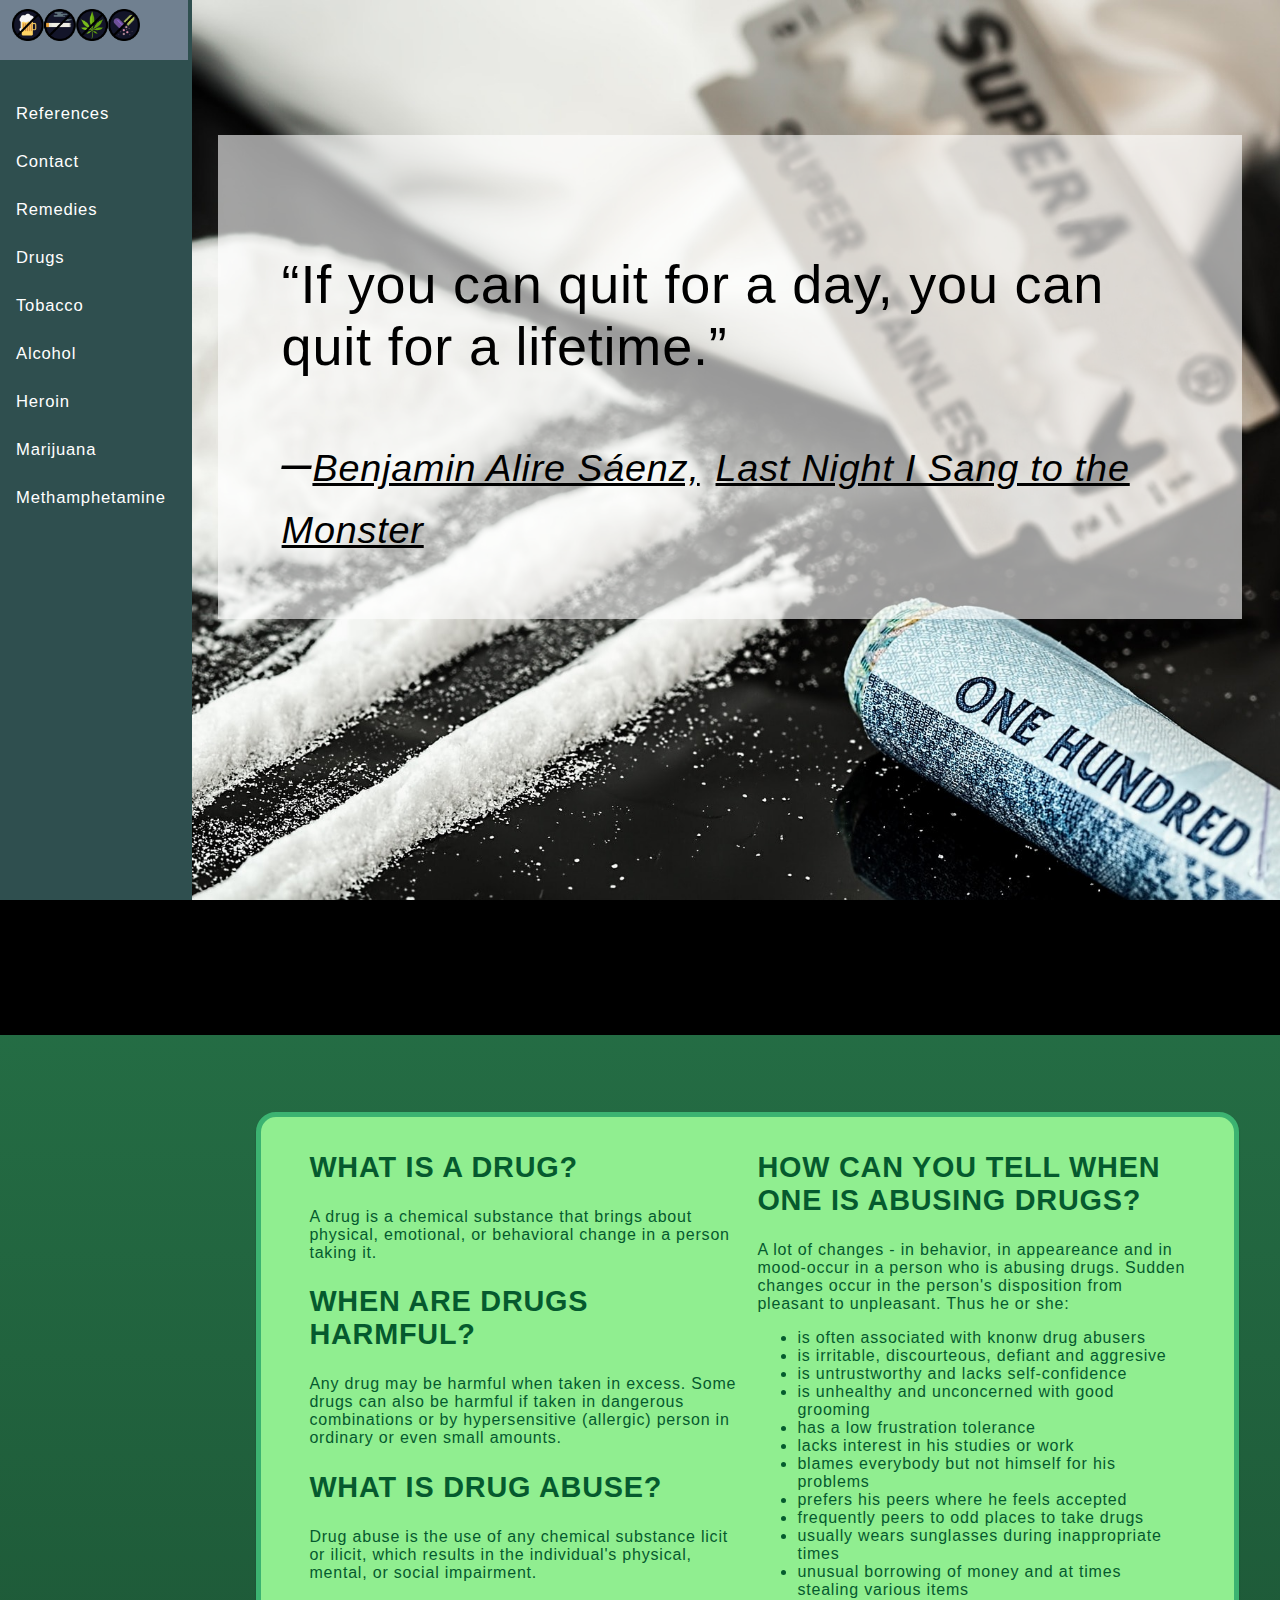
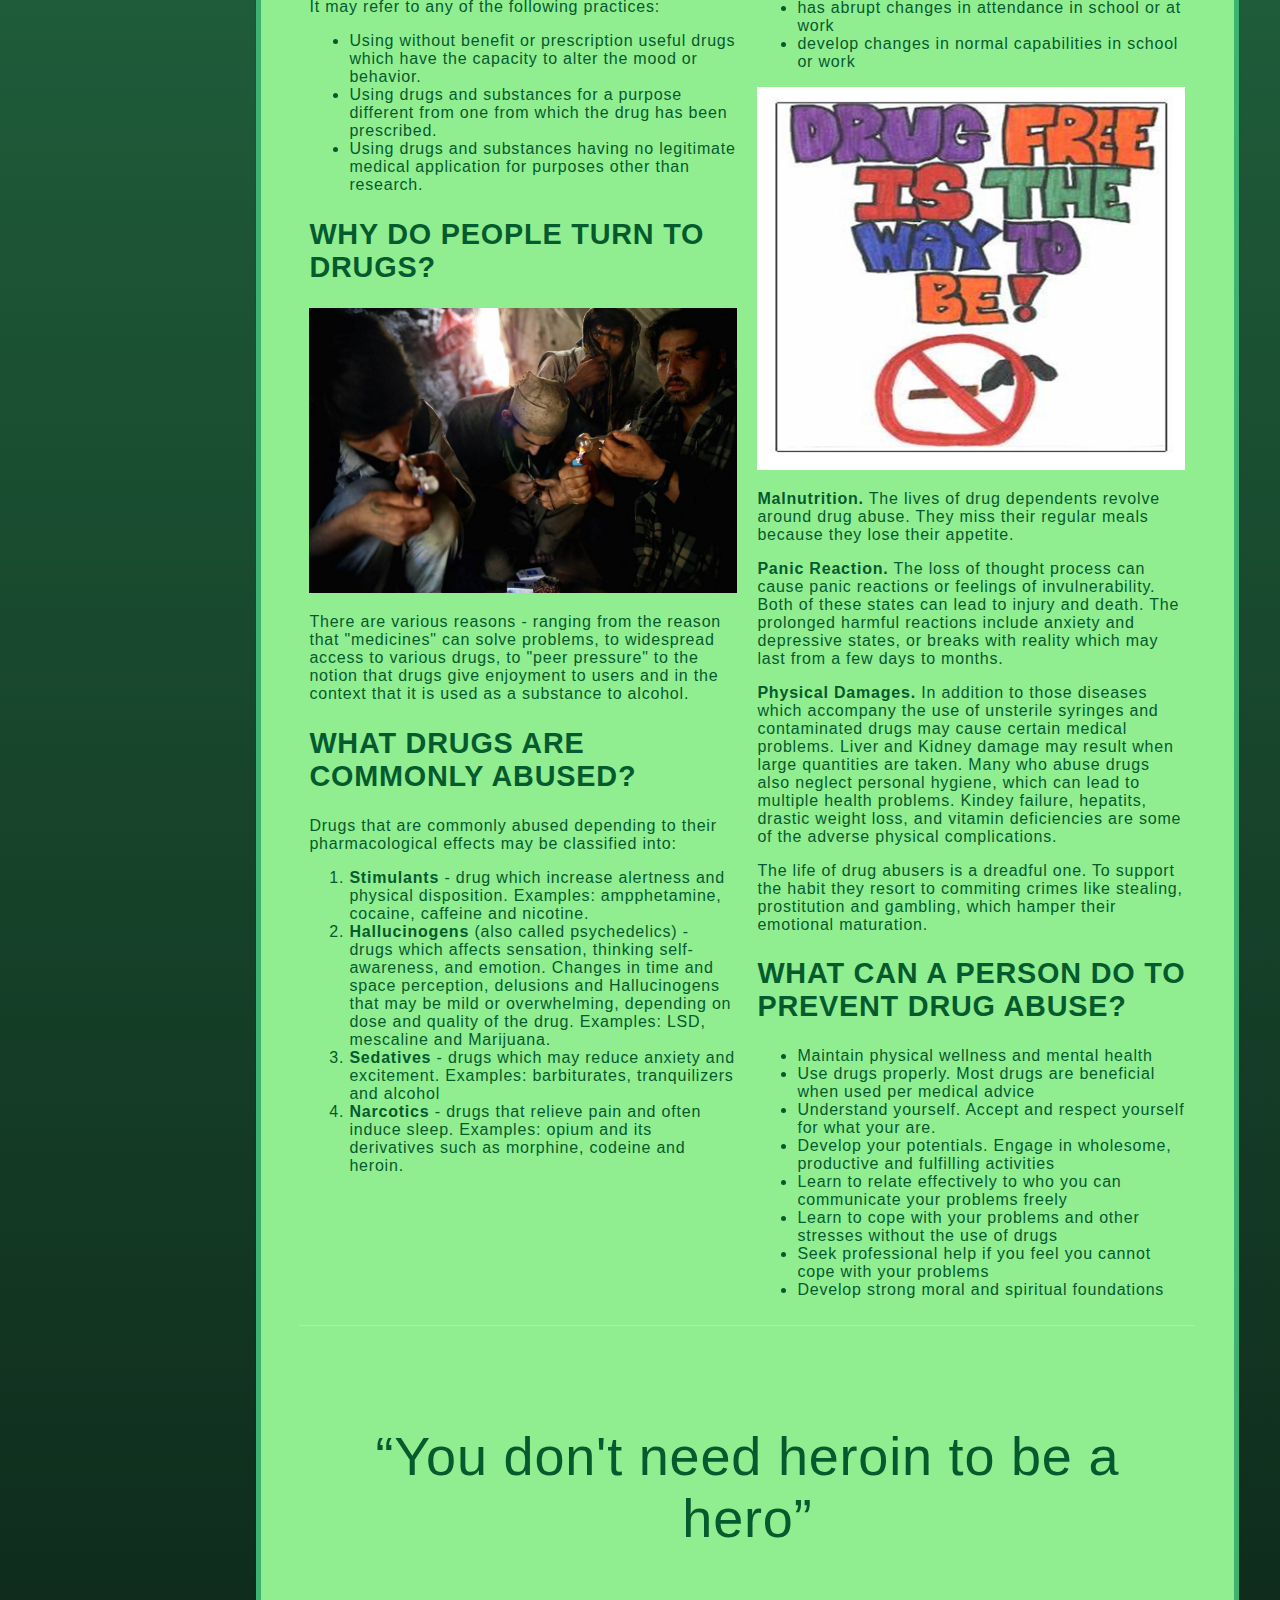
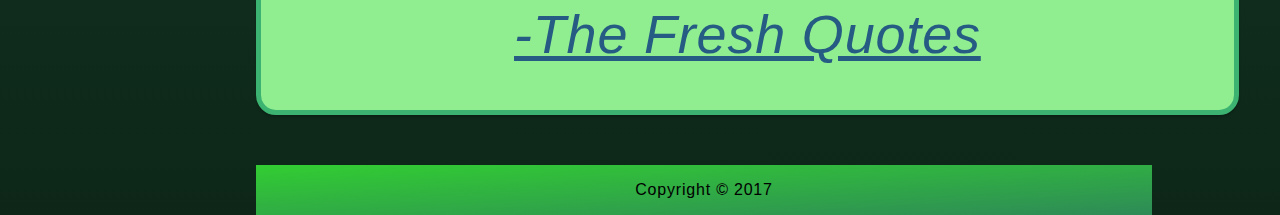
<file: index.html>
<!DOCTYPE html>
<html lang="en">

<head>
    <title>Home</title>
    <meta name="viewport" content="width=device-width, initial-scale=1">
    <link rel="stylesheet" href="styles/dwarf.css">
    <link rel="stylesheet" href="styles/general.css">
    <link rel="stylesheet" href="styles/navigation.css">
</head>

<body>
    <header>
        <nav>
            <ul class="nav nav-right nav-fixed">
                <li><a href="references.html">References</a></li>
                <li><a href="contact.html">Contact</a></li>
                <li><a href="remedies.html">Remedies</a></li>
                <li class="dropdown">
                    <a href="drugs.html" class="dropbtn">Drugs</a>
                    <div class="dropdown-content">
                        <a href="drugs/tobacco.html">Tobacco</a>
                        <a href="drugs/alcohol.html">Alcohol</a>
                        <a href="drugs/heroin.html">Heroin</a>
                        <a href="drugs/marijuana.html">Marijuana</a>
                        <a href="drugs/methamphetamine.html">Methamphetamine</a>
                    </div>
                </li>
                <li class="home"><a href="index.html">Home</a></li>
                <li class="brand hide-small">
                    <a href="index.html"><img class="img-responsive" src="styles/icons/brand.png" alt="Brand icon"></a>
                </li>
            </ul>
        </nav>
    </header>
    <div class="home-banner">
        <blockquote>
            <p>&ldquo;If you can quit for a day, you can quit for a lifetime.&rdquo;</p>
            <cite> –<a target="blank" href="http://www.goodreads.com/author/show/4841310.Benjamin_Alire_S_enz">Benjamin Alire Sáenz,</a> 
            <a target="blank" href="http://www.goodreads.com/work/quotes/6602788-last-night-i-sang-to-the-monster">
            Last Night I Sang to the Monster
        </a>
        </cite>
        </blockquote>
    </div>
    <div class="container">
        <div class="row">
            <div class="col-3">
                <article>
                    <h2>WHAT IS A DRUG?</h2>
                    <p>A drug is a chemical substance that brings about physical, emotional, or behavioral change in a person
                        taking it.
                    </p>
                </article>
                <article>
                    <h2>WHEN ARE DRUGS HARMFUL?</h2>
                    <p>Any drug may be harmful when taken in excess. Some drugs can also be harmful if taken in dangerous combinations
                        or by hypersensitive (allergic) person in ordinary or even small amounts.
                    </p>
                </article>
                <article>
                    <h2>WHAT IS DRUG ABUSE?</h2>
                    <p>Drug abuse is the use of any chemical substance licit or ilicit, which results in the individual's physical,
                        mental, or social impairment.
                    </p>
                    <p>It may refer to any of the following practices: </p>
                    <ul>
                        <li>Using without benefit or prescription useful drugs which have the capacity to alter the mood or behavior.
                        </li>
                        <li>Using drugs and substances for a purpose different from one from which the drug has been prescribed.
                        </li>
                        <li>Using drugs and substances having no legitimate medical application for purposes other than research.
                        </li>
                    </ul>
                </article>
                <article>
                    <h2>WHY DO PEOPLE TURN TO DRUGS?</h2>
                    <img class="img-responsive" src="images/drug-addiction.jpg" alt="Drug addiction">
                    <p>There are various reasons - ranging from the reason that "medicines" can solve problems, to widespread
                        access to various drugs, to "peer pressure" to the notion that drugs give enjoyment to users and
                        in the context that it is used as a substance to alcohol.
                    </p>
                </article>
                <article>
                    <h2>WHAT DRUGS ARE COMMONLY ABUSED?</h2>
                    <p>Drugs that are commonly abused depending to their pharmacological effects may be classified into:</p>
                    <ol>
                        <li><strong>Stimulants</strong> - drug which increase alertness and physical disposition. Examples: ampphetamine,
                            cocaine, caffeine and nicotine.</li>
                        <li><strong>Hallucinogens </strong> (also called psychedelics) - drugs which affects sensation, thinking
                            self-awareness, and emotion. Changes in time and space perception, delusions and Hallucinogens
                            that may be mild or overwhelming, depending on dose and quality of the drug. Examples: LSD, mescaline
                            and Marijuana.</li>
                        <li><strong>Sedatives</strong> - drugs which may reduce anxiety and excitement. Examples: barbiturates,
                            tranquilizers and alcohol</li>
                        <li><strong>Narcotics</strong> - drugs that relieve pain and often induce sleep. Examples: opium and
                            its derivatives such as morphine, codeine and heroin.</li>
                    </ol>
                </article>
            </div>
            <div class="col-3">
                <article>
                    <h2>HOW CAN YOU TELL WHEN ONE IS ABUSING DRUGS?</h2>
                    <p>A lot of changes - in behavior, in appeareance and in mood-occur in a person who is abusing drugs. Sudden
                        changes occur in the person's disposition from pleasant to unpleasant. Thus he or she:
                    </p>
                    <ul>
                        <li>is often associated with knonw drug abusers</li>
                        <li>is irritable, discourteous, defiant and aggresive</li>
                        <li>is untrustworthy and lacks self-confidence</li>
                        <li>is unhealthy and unconcerned with good grooming</li>
                        <li>has a low frustration tolerance</li>
                        <li>lacks interest in his studies or work</li>
                        <li>blames everybody but not himself for his problems</li>
                        <li>prefers his peers where he feels accepted</li>
                        <li>frequently peers to odd places to take drugs</li>
                        <li>usually wears sunglasses during inappropriate times</li>
                        <li>unusual borrowing of money and at times stealing various items</li>
                        <li>has abrupt changes in attendance in school or at work</li>
                        <li>develop changes in normal capabilities in school or work</li>
                    </ul>
                    <img class="img-responsive" src="images/say-no.png" alt="">
                    <p><strong>Malnutrition.</strong> The lives of drug dependents revolve around drug abuse. They miss their
                        regular meals because they lose their appetite.</p>
                    <p><strong>Panic Reaction.</strong> The loss of thought process can cause panic reactions or feelings of
                        invulnerability. Both of these states can lead to injury and death. The prolonged harmful reactions
                        include anxiety and depressive states, or breaks with reality which may last from a few days to months.</p>
                    <p><strong>Physical Damages.</strong> In addition to those diseases which accompany the use of unsterile
                        syringes and contaminated drugs may cause certain medical problems. Liver and Kidney damage may result
                        when large quantities are taken. Many who abuse drugs also neglect personal hygiene, which can lead
                        to multiple health problems. Kindey failure, hepatits, drastic weight loss, and vitamin deficiencies
                        are some of the adverse physical complications. </p>
                    <p>The life of drug abusers is a dreadful one. To support the habit they resort to commiting crimes like
                        stealing, prostitution and gambling, which hamper their emotional maturation.
                    </p>
                </article>
                <article>
                    <h2>WHAT CAN A PERSON DO TO PREVENT DRUG ABUSE? </h2>
                    <ul>
                        <li>Maintain physical wellness and mental health</li>
                        <li>Use drugs properly. Most drugs are beneficial when used per medical advice</li>
                        <li>Understand yourself. Accept and respect yourself for what your are.</li>
                        <li>Develop your potentials. Engage in wholesome, productive and fulfilling activities</li>
                        <li>Learn to relate effectively to who you can communicate your problems freely</li>
                        <li>Learn to cope with your problems and other stresses without the use of drugs</li>
                        <li>Seek professional help if you feel you cannot cope with your problems</li>
                        <li>Develop strong moral and spiritual foundations</li>
                    </ul>
                </article>
            </div>
        </div>
        <div class="row">
            <blockquote class="text-center" cite="http://www.thefreshquotes.com/drugs-quotes-and-slogans/you-dont-need-heroin-to-be-a-hero/">
                <p>&ldquo;You don't need heroin to be a hero&rdquo;</p>
                <cite> <a target="blank" href="http://www.thefreshquotes.com/drugs-quotes-and-slogans/you-dont-need-heroin-to-be-a-hero/">
                -The Fresh Quotes
                </a></cite></blockquote>
        </div>
    </div>
    <footer class="footer text-center">
        <p>Copyright &copy; 2017</p>
    </footer>
</body>

</html>
</file>
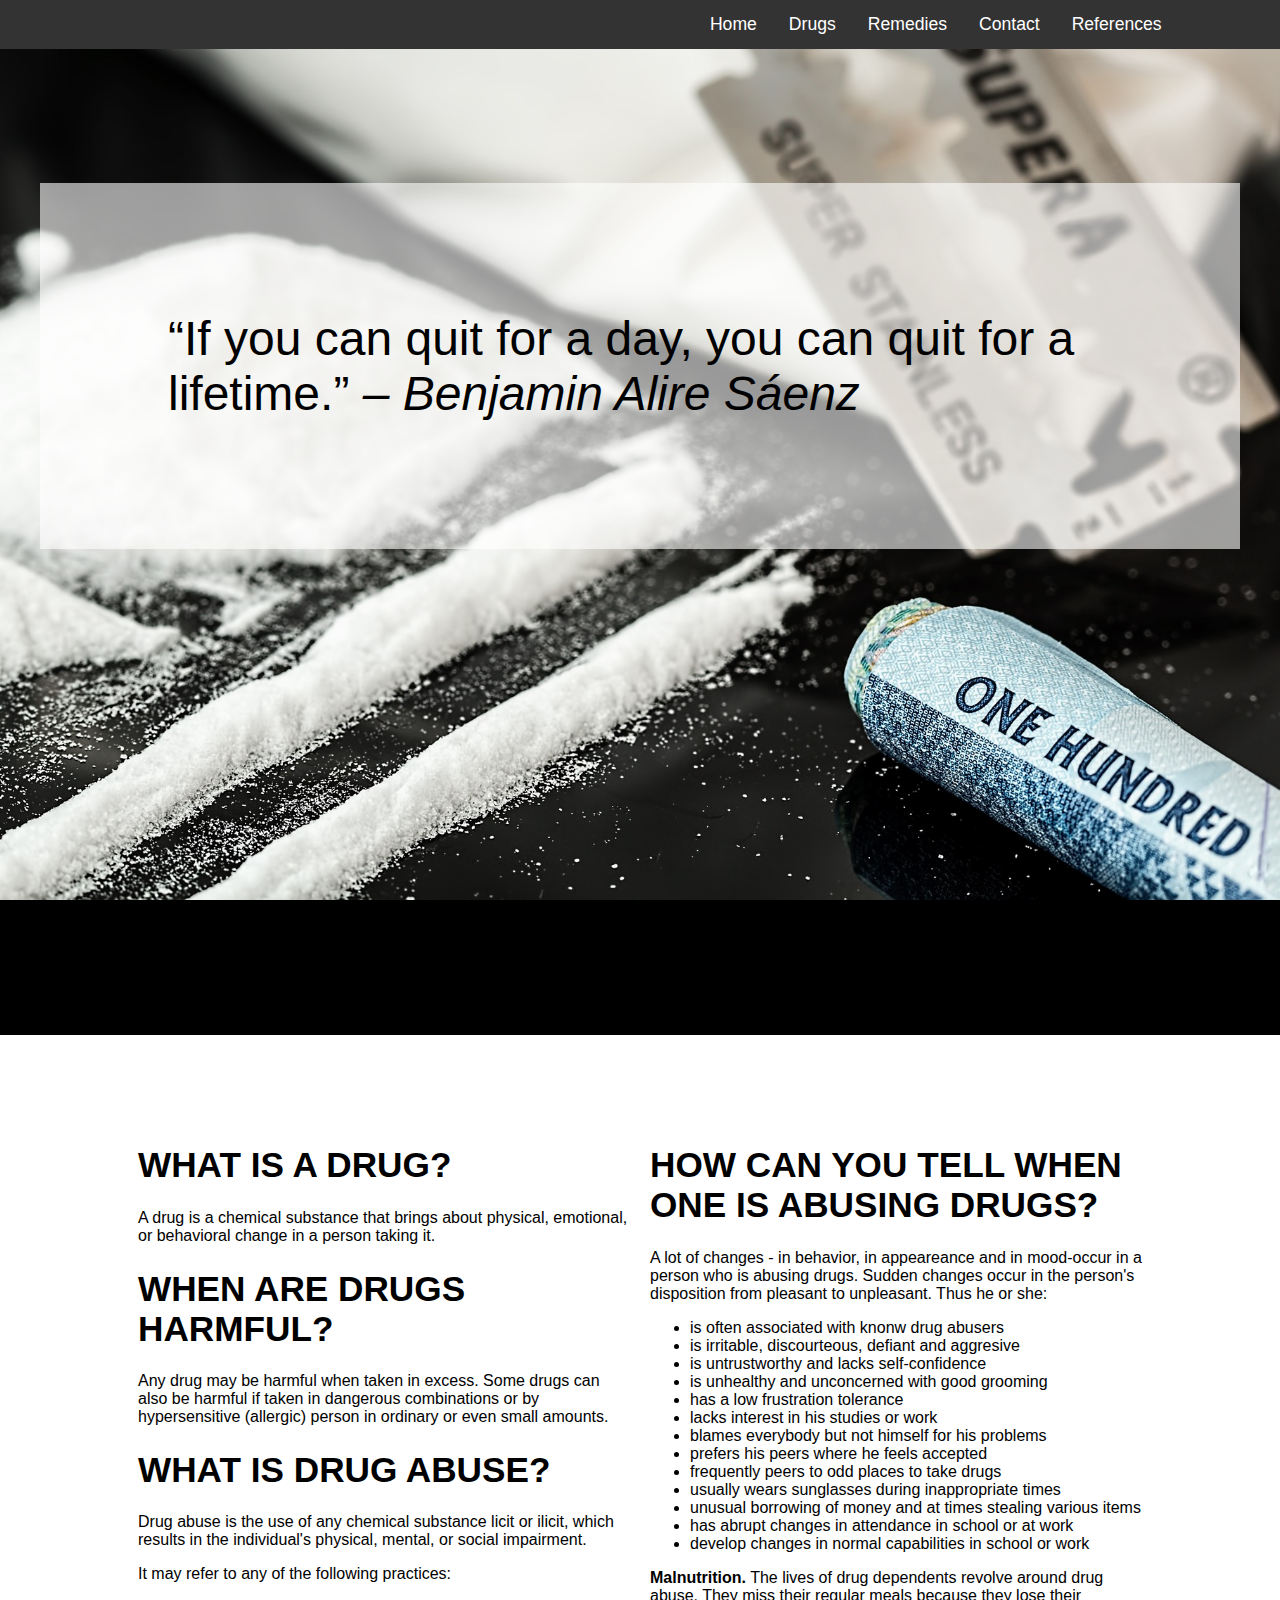
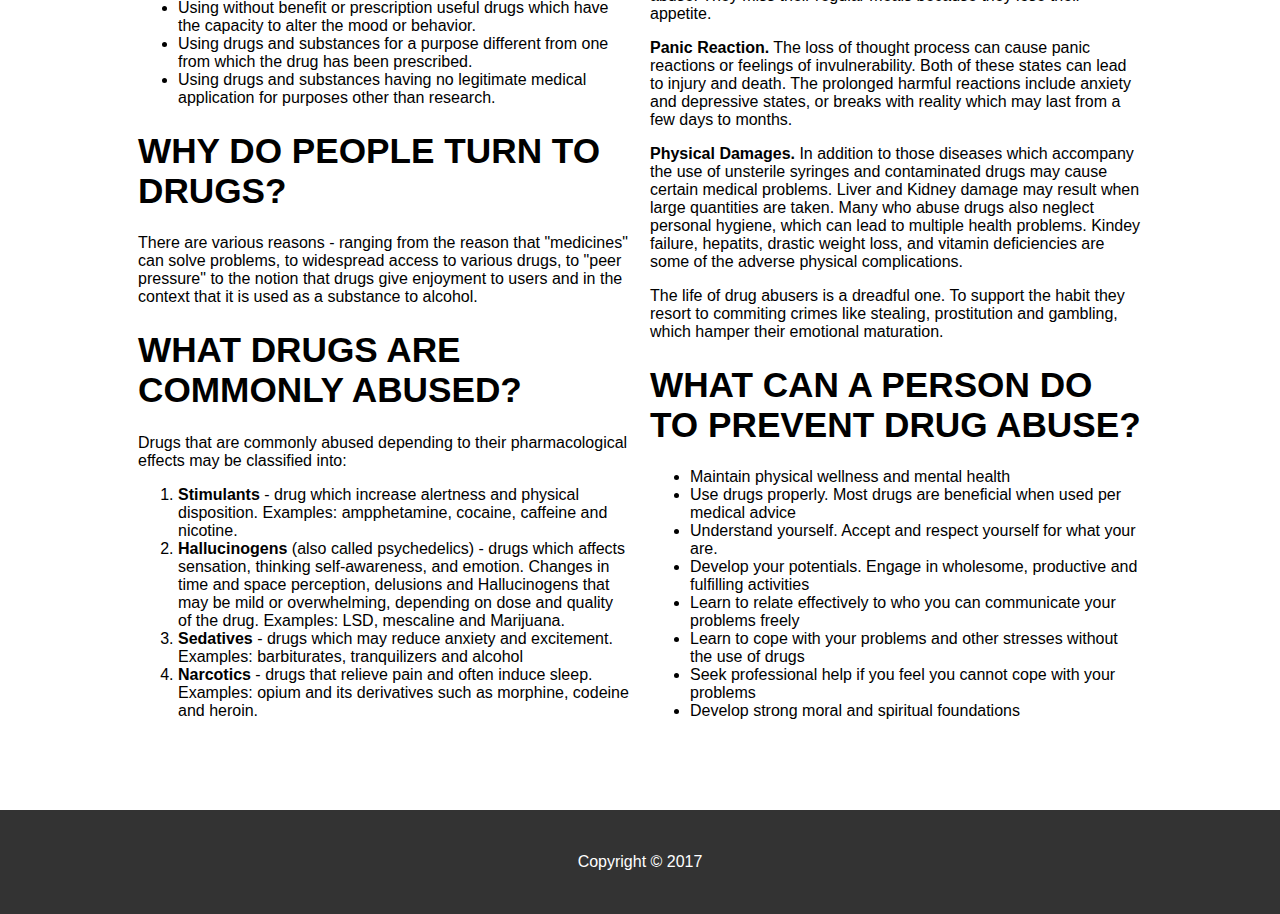
<file: advocacy-and-awareness-site-master/index.html>
<!DOCTYPE html>
<html lang="en">

<head>
    <title>Home</title>
    <link rel="stylesheet" href="styles/dwarf.css">
    <link rel="stylesheet" href="styles/general.css">
    <link rel="stylesheet" href="styles/navigation.css">
</head>

<body>
    <nav>
        <ul class="nav nav-right nav-fixed">
            <li><a href="references.html">References</a></li>
            <li><a href="contact.html">Contact</a></li>
            <li><a href="remedies.html">Remedies</a></li>
            <li class="dropdown">
                <a href="#" class="dropbtn">Drugs</a>
                <div class="dropdown-content">
                    <a href="drugs/tobacco.html">Tobacco</a>
                    <a href="drugs/alcohol.html">Alcohol</a>
                    <a href="drugs/heroin.html">Heroin</a>
                    <a href="drugs/marijuana.html">Marijuana</a>
                    <a href="drugs/methamphetamine.html">Methamphetamine</a>
                </div>
            </li>
            <li><a href="index.html">Home</a></li>
        </ul>
    </nav>
    <div class="">
        <div id="banner">
            <blockquote>
                &ldquo;If you can quit for a day, you can quit for a lifetime.&rdquo;
                <cite>– Benjamin Alire Sáenz</cite>
            </blockquote>
        </div>
    </div>
    <div class="container">
        <div class="row">
            <div class="col-3">
                <h1>WHAT IS A DRUG?</h1>
                <p>A drug is a chemical substance that brings about physical, emotional, or behavioral change in a person taking
                    it.
                </p>
                <h1>WHEN ARE DRUGS HARMFUL?</h1>
                <p>Any drug may be harmful when taken in excess. Some drugs can also be harmful if taken in dangerous combinations
                    or by hypersensitive (allergic) person in ordinary or even small amounts.
                </p>
                <h1>WHAT IS DRUG ABUSE?</h1>
                <p>Drug abuse is the use of any chemical substance licit or ilicit, which results in the individual's physical,
                    mental, or social impairment.
                </p>
                <p>It may refer to any of the following practices: </p>
                <ul>
                    <li>Using without benefit or prescription useful drugs which have the capacity to alter the mood or behavior.
                    </li>
                    <li>Using drugs and substances for a purpose different from one from which the drug has been prescribed.
                    </li>
                    <li>Using drugs and substances having no legitimate medical application for purposes other than research.
                    </li>
                </ul>
                <h1>WHY DO PEOPLE TURN TO DRUGS?</h1>
                <p>There are various reasons - ranging from the reason that "medicines" can solve problems, to widespread access
                    to various drugs, to "peer pressure" to the notion that drugs give enjoyment to users and in the context
                    that it is used as a substance to alcohol.
                </p>
                <h1>WHAT DRUGS ARE COMMONLY ABUSED?</h1>
                <p>Drugs that are commonly abused depending to their pharmacological effects may be classified into:</p>
                <ol>
                    <li><strong>Stimulants</strong> - drug which increase alertness and physical disposition. Examples: ampphetamine,
                        cocaine, caffeine and nicotine.</li>
                    <li><strong>Hallucinogens </strong> (also called psychedelics) - drugs which affects sensation, thinking
                        self-awareness, and emotion. Changes in time and space perception, delusions and Hallucinogens that
                        may be mild or overwhelming, depending on dose and quality of the drug. Examples: LSD, mescaline
                        and Marijuana.</li>
                    <li><strong>Sedatives</strong> - drugs which may reduce anxiety and excitement. Examples: barbiturates, tranquilizers
                        and alcohol</li>
                    <li><strong>Narcotics</strong> - drugs that relieve pain and often induce sleep. Examples: opium and its
                        derivatives such as morphine, codeine and heroin.</li>
                </ol>
            </div>
            <div class="col-3">
                <h1>HOW CAN YOU TELL WHEN ONE IS ABUSING DRUGS?</h1>
                <p>A lot of changes - in behavior, in appeareance and in mood-occur in a person who is abusing drugs. Sudden
                    changes occur in the person's disposition from pleasant to unpleasant. Thus he or she:
                </p>
                    <ul>
                        <li>is often associated with knonw drug abusers</li>
                        <li>is irritable, discourteous, defiant and aggresive</li>
                        <li>is untrustworthy and lacks self-confidence</li>
                        <li>is unhealthy and unconcerned with good grooming</li>
                        <li>has a low frustration tolerance</li>
                        <li>lacks interest in his studies or work</li>
                        <li>blames everybody but not himself for his problems</li>
                        <li>prefers his peers where he feels accepted</li>
                        <li>frequently peers to odd places to take drugs</li>
                        <li>usually wears sunglasses during inappropriate times</li>
                        <li>unusual borrowing of money and at times stealing various items</li>
                        <li>has abrupt changes in attendance in school or at work</li>
                        <li>develop changes in normal capabilities in school or work</li>
                    </ul>
                    <p><strong>Malnutrition.</strong> The lives of drug dependents revolve around drug abuse. They miss their
                        regular meals because they lose their appetite.</p>
                    <p><strong>Panic Reaction.</strong> The loss of thought process can cause panic reactions or feelings of
                        invulnerability. Both of these states can lead to injury and death. The prolonged harmful reactions
                        include anxiety and depressive states, or breaks with reality which may last from a few days to months.</p>
                    <p><strong>Physical Damages.</strong> In addition to those diseases which accompany the use of unsterile
                        syringes and contaminated drugs may cause certain medical problems. Liver and Kidney damage may result
                        when large quantities are taken. Many who abuse drugs also neglect personal hygiene, which can lead
                        to multiple health problems. Kindey failure, hepatits, drastic weight loss, and vitamin deficiencies
                        are some of the adverse physical complications. </p>
                    <p>The life of drug abusers is a dreadful one. To support the habit they resort to commiting crimes like
                        stealing, prostitution and gambling, which hamper their emotional maturation.
                    </p>
                
                <h1>WHAT CAN A PERSON DO TO PREVENT DRUG ABUSE? </h1>
                <ul>
                    <li>Maintain physical wellness and mental health</li>
                    <li>Use drugs properly. Most drugs are beneficial when used per medical advice</li>
                    <li>Understand yourself. Accept and respect yourself for what your are.</li>
                    <li>Develop your potentials. Engage in wholesome, productive and fulfilling activities</li>
                    <li>Learn to relate effectively to who you can communicate your problems freely</li>
                    <li>Learn to cope with your problems and other stresses without the use of drugs</li>
                    <li>Seek professional help if you feel you cannot cope with your problems</li>
                    <li>Develop strong moral and spiritual foundations</li>
                </ul>
            </div>
        </div>
    </div>
    <footer class="footer text-center">
        <p>Copyright &copy; 2017</p>
    </footer>
</body>

</html>
</file>
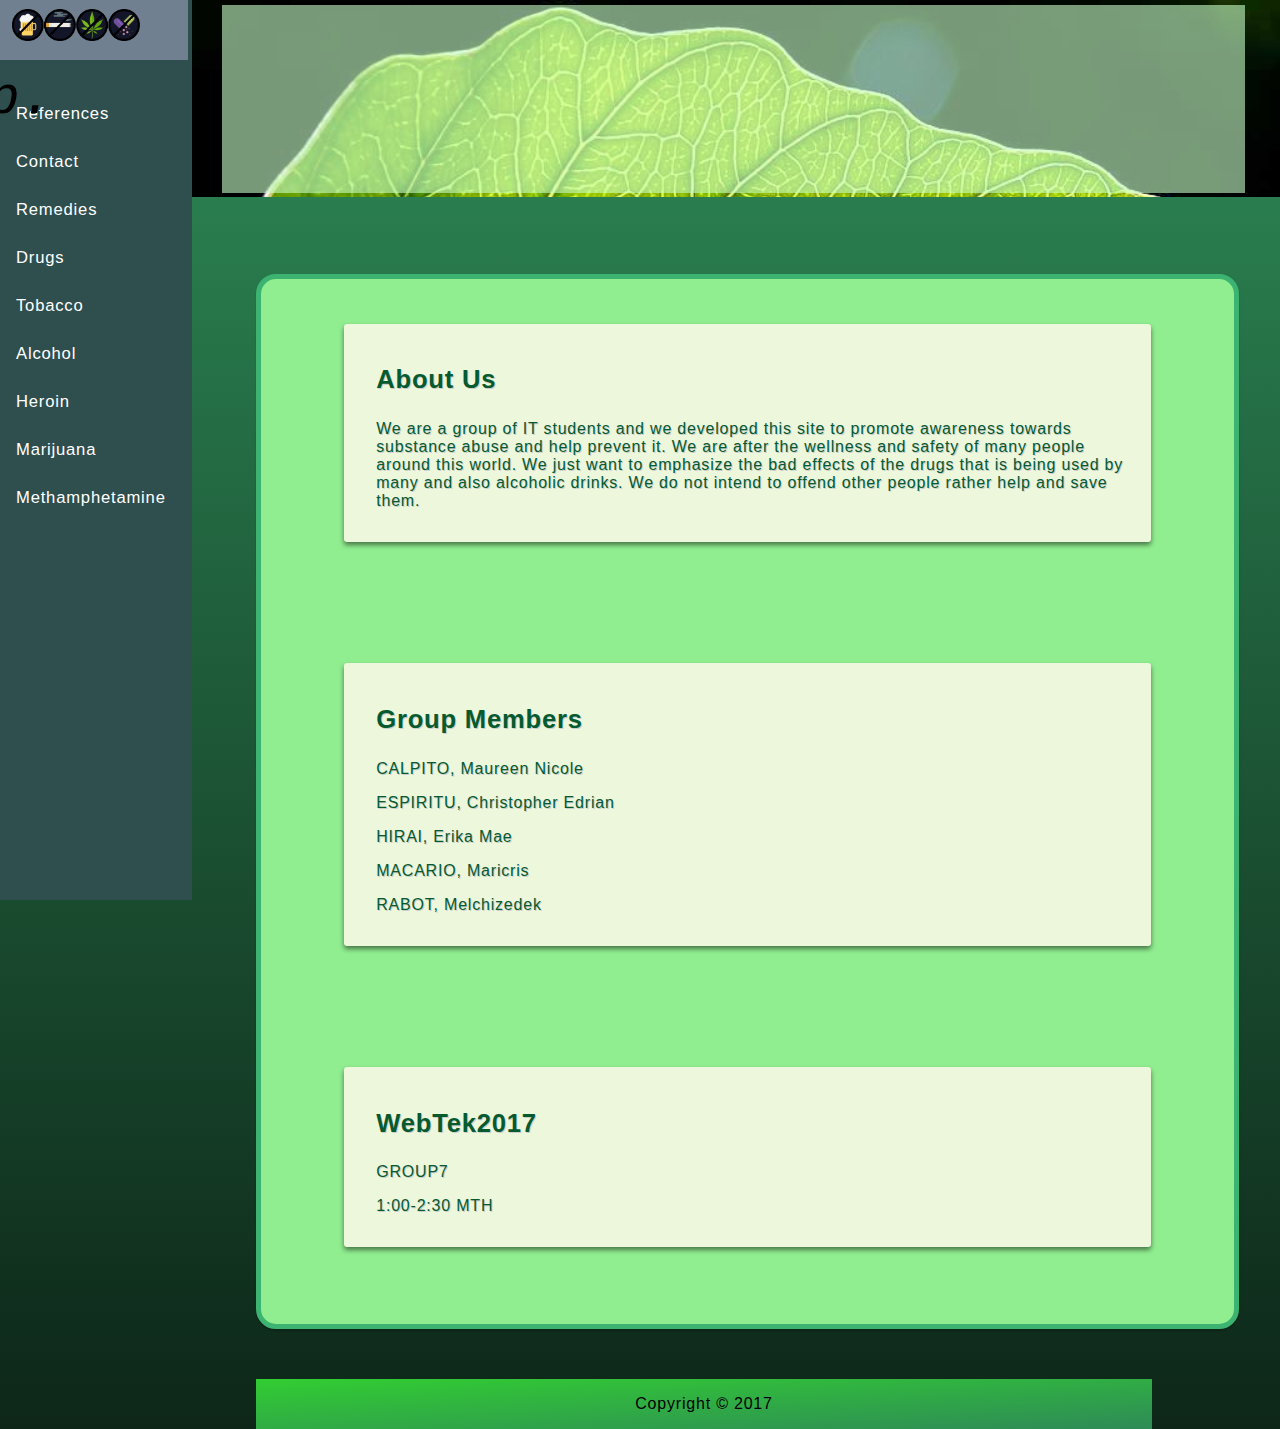
<file: contact.html>
<!DOCTYPE html>
<html lang="en">

<head>
	<title>Contact</title>
	<meta name="viewport" content="width=device-width, initial-scale=1">	
	<link rel="stylesheet" href="styles/dwarf.css">
	<link rel="stylesheet" href="styles/general.css">
	<link rel="stylesheet" href="styles/navigation.css">
</head>

<body>
	<header>
		<nav>
			<ul class="nav nav-right nav-fixed">
				<li><a href="references.html">References</a></li>
				<li><a href="contact.html">Contact</a></li>
				<li><a href="remedies.html">Remedies</a></li>
				<li class="dropdown">
					<a href="drugs.html" class="dropbtn">Drugs</a>
					<div class="dropdown-content">
						<a href="drugs/tobacco.html">Tobacco</a>
						<a href="drugs/alcohol.html">Alcohol</a>
						<a href="drugs/heroin.html">Heroin</a>
						<a href="drugs/marijuana.html">Marijuana</a>
						<a href="drugs/methamphetamine.html">Methamphetamine</a>
					</div>
				</li>
				<li class="home"><a href="index.html">Home</a></li>
				<li class="brand hide-small">
					<a href="index.html"><img class="img-responsive" src="styles/icons/brand.png" alt="Brand icon"></a>
				</li>
			</ul>
		</nav>
		<div class="contact-banner">
		<blockquote>
			<div class="marquee">We are here to help.</div>
		</blockquote>
		</div>
		<div class="container">
			<div class="row">
				<section class="4u">
					<div class="box">
						<h3>About Us</h3>
						<p>We are a group of IT students and we developed this site to promote awareness towards substance abuse and help prevent it.
							We are after the wellness and safety of many people around this world. We just want to emphasize the bad effects of the drugs
							that is being used by many and also alcoholic drinks. We do not intend to offend other people rather help and save them.</p>
					</div>
				</section>
				<section class="4u">
					<div class="box">
						<h3>Group Members</h3>
						<p>CALPITO, Maureen Nicole</p>
						<p>ESPIRITU, Christopher Edrian</p>
						<p>HIRAI, Erika Mae</p>
						<p>MACARIO, Maricris</p>
						<p>RABOT, Melchizedek</p>
					</div>
				</section>
				<section class="4u">
					<div class="box">
						<h3>WebTek2017</h3>
						<p>GROUP7</p>
						<p>1:00-2:30 MTH</p>
					</div>
				</section>
			</div>
		</div>
	</header>
		<footer class="footer text-center">
			<p>Copyright &copy; 2017</p>
		</footer>
</body>

</html>
</file>
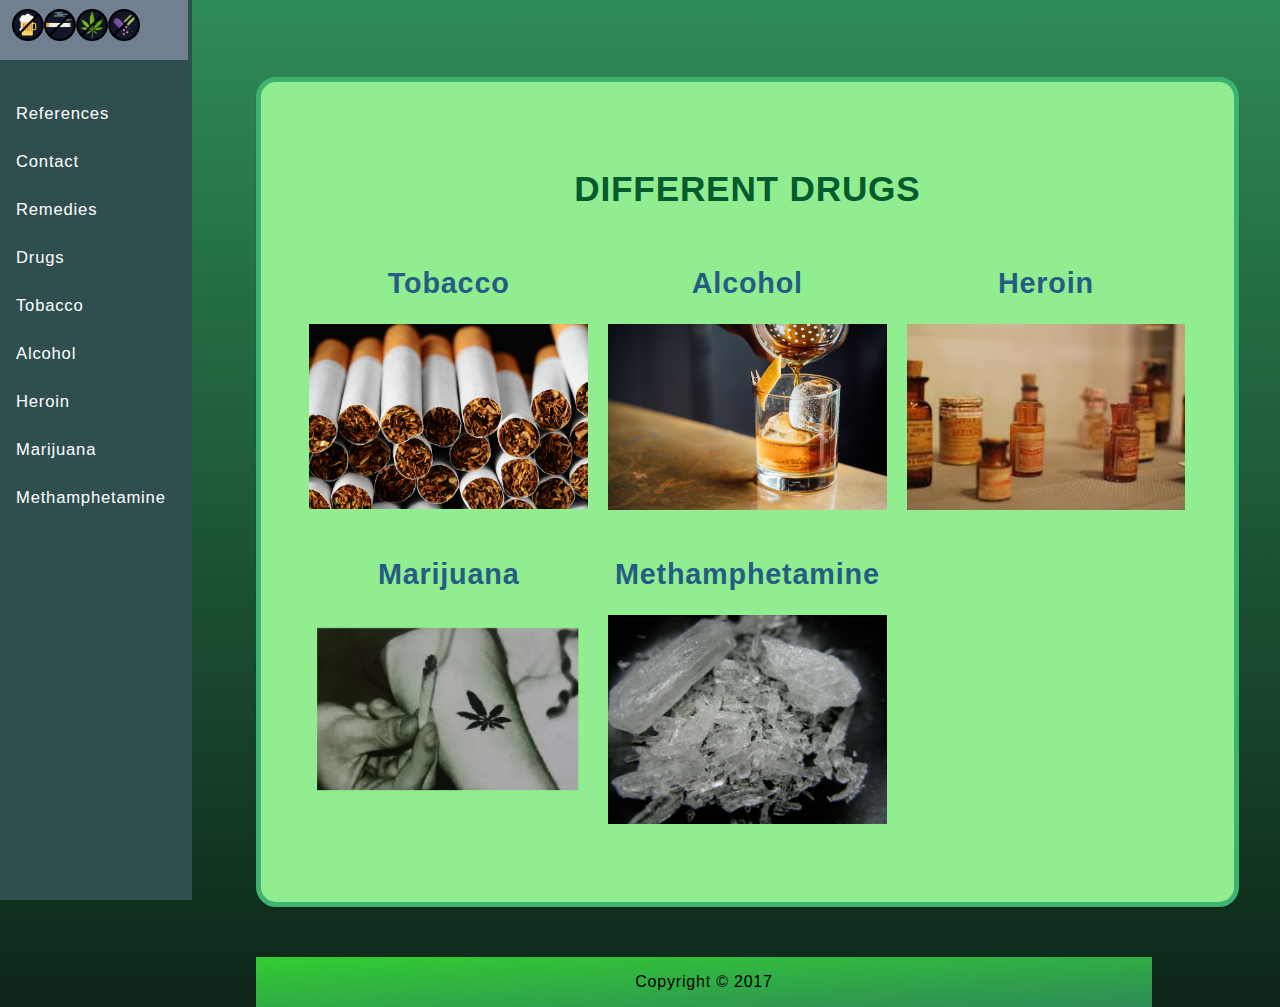
<file: drugs.html>
<!DOCTYPE html>
<html lang="en">

<head>
    <title>Drugs page navigation</title>
    <meta name="viewport" content="width=device-width, initial-scale=1">    
    <link rel="stylesheet" href="styles/dwarf.css">
    <link rel="stylesheet" href="styles/general.css">
    <link rel="stylesheet" href="styles/navigation.css">
</head>

<body id="drugs-page">
    <header>
        <nav>
            <ul class="nav nav-right nav-fixed">
                <li><a href="references.html">References</a></li>
                <li><a href="contact.html">Contact</a></li>
                <li><a href="remedies.html">Remedies</a></li>
                <li class="dropdown">
                    <a href="drugs.html" class="dropbtn">Drugs</a>
                    <div class="dropdown-content">
                        <a href="drugs/tobacco.html">Tobacco</a>
                        <a href="drugs/alcohol.html">Alcohol</a>
                        <a href="drugs/heroin.html">Heroin</a>
                        <a href="drugs/marijuana.html">Marijuana</a>
                        <a href="drugs/methamphetamine.html">Methamphetamine</a>
                    </div>
                </li>
                <li class="home"><a href="index.html">Home</a></li>
                <li class="brand hide-small">
                    <a href="index.html"><img class="img-responsive" src="styles/icons/brand.png" alt="Brand icon"></a>
                </li>
            </ul>
        </nav>
    </header>
    <section class="container text-center">
        <h1> DIFFERENT DRUGS </h1>
        <div class="row">
            <div class="col-2">
                <a href="drugs/tobacco.html">
                    <h2>Tobacco</h2>
                    <img src="images/tobacco.jpg" alt="" class="img-responsive">
                </a>
            </div>
            <div class="col-2">
                <a href="drugs/alcohol.html">
                    <h2>Alcohol</h2>
                    <img src="images/alcohol-cover.jpeg" alt="" class="img-responsive">
                </a>
            </div>
            <div class="col-2">
                <a href="drugs/heroin.html">
                    <h2>Heroin</h2>
                    <img src="images/heroin.jpg" alt="" class="img-responsive">
                </a>
            </div>
        </div>
        <div class="row">
            <div class="col-2">
                <a href="drugs/marijuana.html">
                    <h2>Marijuana</h2>
                    <img src="images/marijuana.png" alt="" class="img-responsive">
                </a>
            </div>
            <div class="col-2">
                <a href="drugs/methamphetamine.html">
                    <h2>Methamphetamine</h2>
                    <img src="images/meth.jpg" alt="" class="img-responsive">
                </a>
            </div>
        </div>
    </section>
    <footer class="footer text-center">
        <p>Copyright &copy; 2017</p>
    </footer>
</body>

</html>
</file>
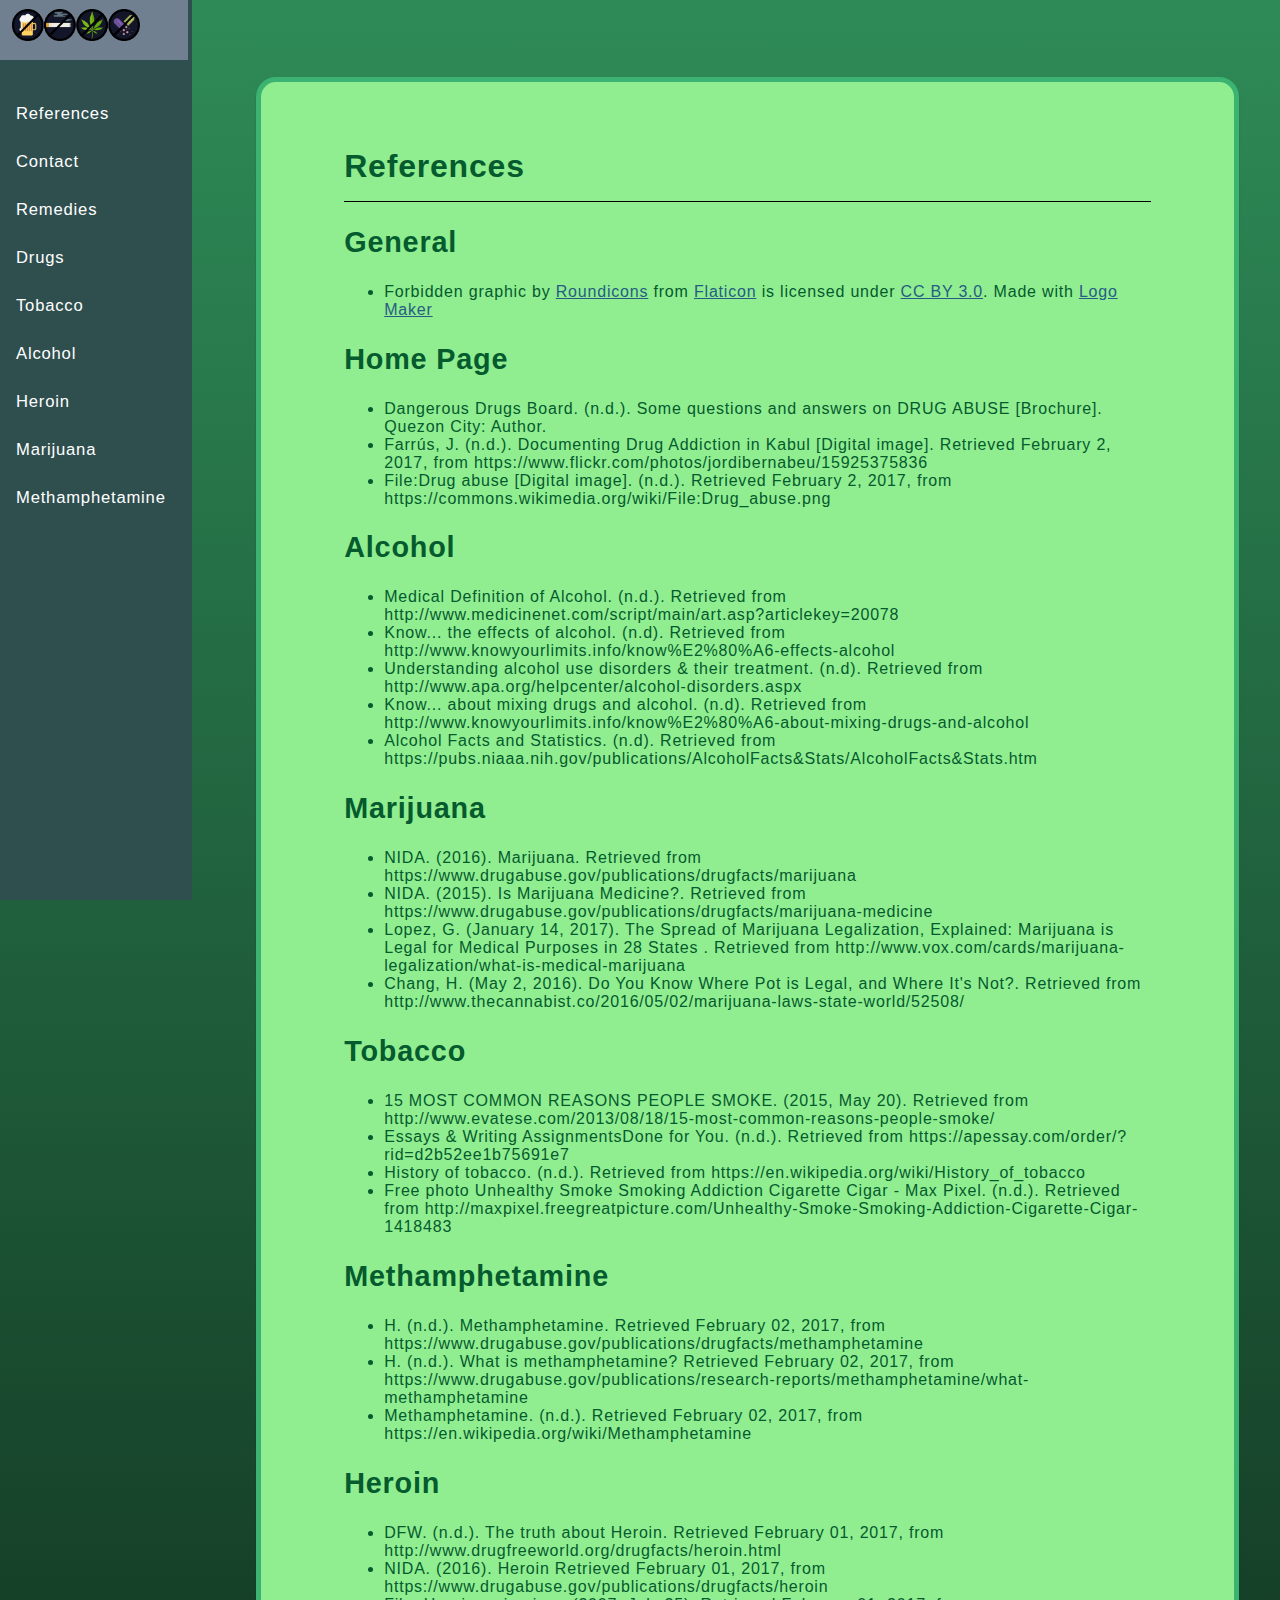
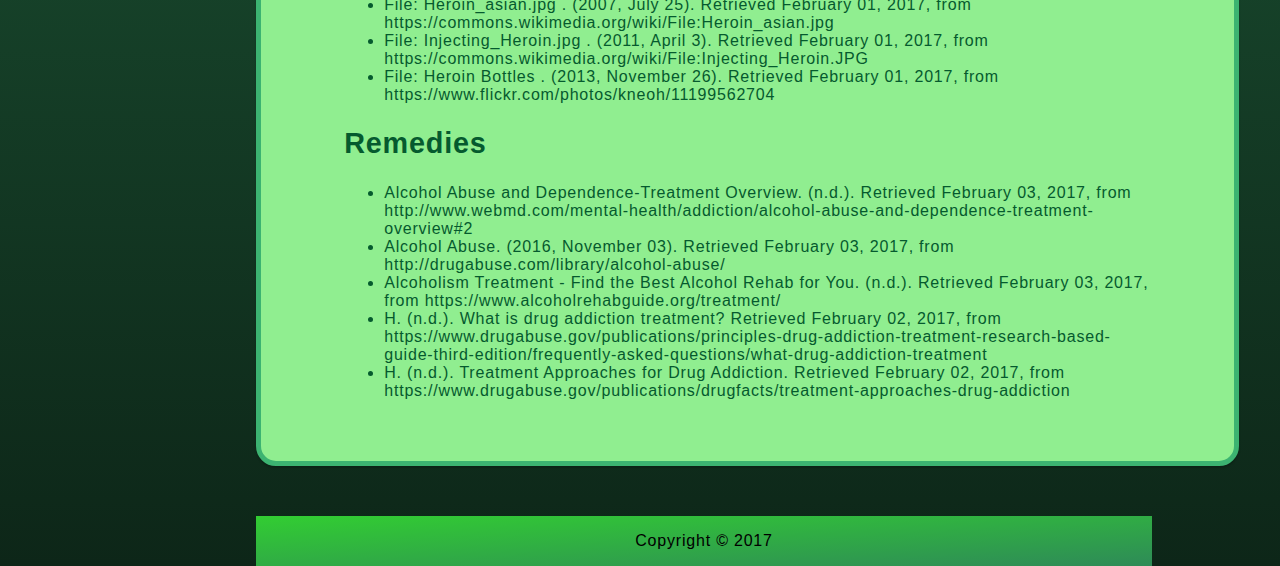
<file: references.html>
<!DOCTYPE html>
<html lang="en">

<head>
	<title>References</title>
	<meta name="viewport" content="width=device-width, initial-scale=1">
	<link rel="stylesheet" href="styles/dwarf.css">
	<link rel="stylesheet" href="styles/general.css">
	<link rel="stylesheet" href="styles/navigation.css">
</head>

<body>
	<nav>
		<ul class="nav nav-right nav-fixed">
			<li><a href="references.html">References</a></li>
			<li><a href="contact.html">Contact</a></li>
			<li><a href="remedies.html">Remedies</a></li>
			<li class="dropdown">
				<a href="drugs.html" class="dropbtn">Drugs</a>
				<div class="dropdown-content">
					<a href="drugs/tobacco.html">Tobacco</a>
					<a href="drugs/alcohol.html">Alcohol</a>
					<a href="drugs/heroin.html">Heroin</a>
					<a href="drugs/marijuana.html">Marijuana</a>
					<a href="drugs/methamphetamine.html">Methamphetamine</a>
				</div>
			</li>
			<li class="home"><a href="index.html">Home</a></li>
			<li class="brand hide-small">
				<a href="index.html"><img class="img-responsive" src="styles/icons/brand.png" alt="Brand icon"></a>
			</li>
		</ul>
	</nav>
	<div class="container">
		<section class="row">
			<h1 class="page-header">References</h1>
			<article>
				<h2>General</h2>
				<ul>
					<li>Forbidden graphic by <a href="http://www.flaticon.com/authors/roundicons">Roundicons</a> from <a href="http://www.flaticon.com/">Flaticon</a>						is licensed under <a href="http://creativecommons.org/licenses/by/3.0/" title="Creative Commons BY 3.0">CC BY 3.0</a>.
						Made with <a href="http://logomakr.com" title="Logo Maker">Logo Maker</a>
					</li>
				</ul>
			</article>
			<article>
				<h2>Home Page</h2>
				<ul>
					<li>
						Dangerous Drugs Board. (n.d.). Some questions and answers on DRUG ABUSE [Brochure]. Quezon City: Author.
					</li>
					<li>Farrús, J. (n.d.). Documenting Drug Addiction in Kabul [Digital image]. Retrieved February 2, 2017, from https://www.flickr.com/photos/jordibernabeu/15925375836
					</li>
					<li>File:Drug abuse [Digital image]. (n.d.). Retrieved February 2, 2017, from https://commons.wikimedia.org/wiki/File:Drug_abuse.png</li>
				</ul>
			</article>
			<article>
				<h2>Alcohol</h2>
				<ul>
					<li>Medical Definition of Alcohol. (n.d.). Retrieved from http://www.medicinenet.com/script/main/art.asp?articlekey=20078</li>
					<li>Know... the effects of alcohol. (n.d). Retrieved from http://www.knowyourlimits.info/know%E2%80%A6-effects-alcohol</li>
					<li>Understanding alcohol use disorders & their treatment. (n.d). Retrieved from http://www.apa.org/helpcenter/alcohol-disorders.aspx</li>
					<li>Know... about mixing drugs and alcohol. (n.d). Retrieved from http://www.knowyourlimits.info/know%E2%80%A6-about-mixing-drugs-and-alcohol</li>
					<li>Alcohol Facts and Statistics. (n.d). Retrieved from https://pubs.niaaa.nih.gov/publications/AlcoholFacts&Stats/AlcoholFacts&Stats.htm</li>
				</ul>
			</article>
			<article>
				<h2>Marijuana</h2>
				<ul>
					<li>NIDA. (2016). Marijuana. Retrieved from https://www.drugabuse.gov/publications/drugfacts/marijuana</li>
					<li>NIDA. (2015). Is Marijuana Medicine?. Retrieved from https://www.drugabuse.gov/publications/drugfacts/marijuana-medicine</li>
					<li>Lopez, G. (January 14, 2017). The Spread of Marijuana Legalization, Explained: Marijuana is Legal for Medical Purposes
						in 28 States . Retrieved from http://www.vox.com/cards/marijuana-legalization/what-is-medical-marijuana</li>
					<li>Chang, H. (May 2, 2016). Do You Know Where Pot is Legal, and Where It's Not?. Retrieved from http://www.thecannabist.co/2016/05/02/marijuana-laws-state-world/52508/</li>
				</ul>
			</article>
			<article>
				<h2>Tobacco</h2>
				<ul>
					<li>15 MOST COMMON REASONS PEOPLE SMOKE. (2015, May 20). Retrieved from http://www.evatese.com/2013/08/18/15-most-common-reasons-people-smoke/</li>
					<li>Essays & Writing AssignmentsDone for You. (n.d.). Retrieved from https://apessay.com/order/?rid=d2b52ee1b75691e7</li>
					<li>History of tobacco. (n.d.). Retrieved from https://en.wikipedia.org/wiki/History_of_tobacco</li>
					<li> Free photo Unhealthy Smoke Smoking Addiction Cigarette Cigar - Max Pixel. (n.d.). Retrieved from http://maxpixel.freegreatpicture.com/Unhealthy-Smoke-Smoking-Addiction-Cigarette-Cigar-1418483</li>
				</ul>
			</article>
			<article>
				<h2>Methamphetamine</h2>
				<ul>
					<li>H. (n.d.). Methamphetamine. Retrieved February 02, 2017, from https://www.drugabuse.gov/publications/drugfacts/methamphetamine</li>
					<li>H. (n.d.). What is methamphetamine? Retrieved February 02, 2017, from https://www.drugabuse.gov/publications/research-reports/methamphetamine/what-methamphetamine</li>
					<li>Methamphetamine. (n.d.). Retrieved February 02, 2017, from https://en.wikipedia.org/wiki/Methamphetamine</li>
				</ul>
			</article>
            <article>
				<h2>Heroin</h2>
				<ul>
					<li>DFW. (n.d.). The truth about Heroin. Retrieved February 01, 2017, from http://www.drugfreeworld.org/drugfacts/heroin.html</li>
					<li>NIDA. (2016). Heroin Retrieved February 01, 2017, from https://www.drugabuse.gov/publications/drugfacts/heroin
					<li>File: Heroin_asian.jpg . (2007, July 25). Retrieved February 01, 2017, from https://commons.wikimedia.org/wiki/File:Heroin_asian.jpg</li>
                    <li>File: Injecting_Heroin.jpg . (2011, April 3). Retrieved February 01, 2017, from https://commons.wikimedia.org/wiki/File:Injecting_Heroin.JPG</li>
                    <li>File: Heroin Bottles . (2013, November 26). Retrieved February 01, 2017, from https://www.flickr.com/photos/kneoh/11199562704</li>
				</ul>
			</article>
			<article>
				<h2>Remedies</h2>
				<ul>
					<li>Alcohol Abuse and Dependence-Treatment Overview. (n.d.). Retrieved February 03, 2017, from http://www.webmd.com/mental-health/addiction/alcohol-abuse-and-dependence-treatment-overview#2</li>
					<li>Alcohol Abuse. (2016, November 03). Retrieved February 03, 2017, from http://drugabuse.com/library/alcohol-abuse/</li>
					<li>Alcoholism Treatment - Find the Best Alcohol Rehab for You. (n.d.). Retrieved February 03, 2017, from https://www.alcoholrehabguide.org/treatment/</li>
					<li>H. (n.d.). What is drug addiction treatment? Retrieved February 02, 2017, from https://www.drugabuse.gov/publications/principles-drug-addiction-treatment-research-based-guide-third-edition/frequently-asked-questions/what-drug-addiction-treatment</li>
					<li>H. (n.d.). Treatment Approaches for Drug Addiction. Retrieved February 02, 2017, from https://www.drugabuse.gov/publications/drugfacts/treatment-approaches-drug-addiction</li>
				</ul>
			</article>
		</section>
	</div>
	<footer class="footer text-center">
		<p>Copyright &copy; 2017</p>
	</footer>
</body>

</html>
</file>
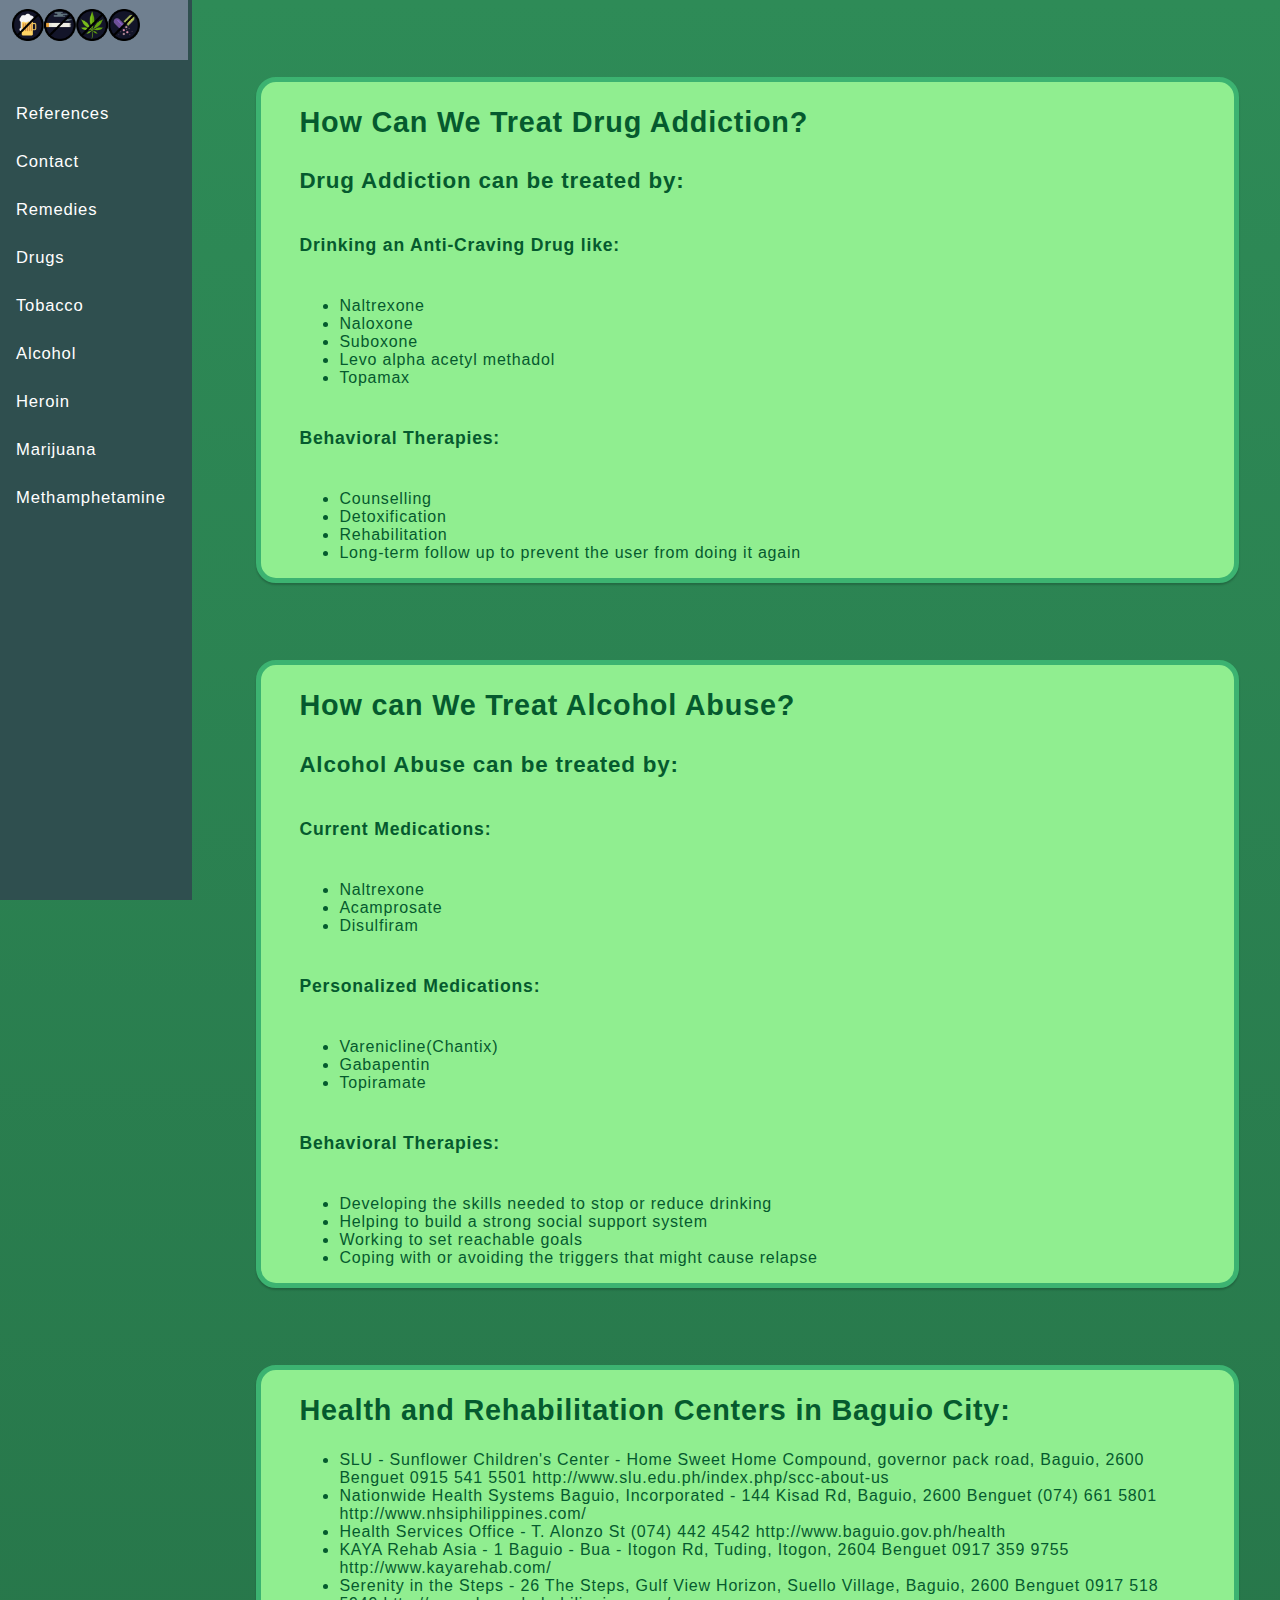
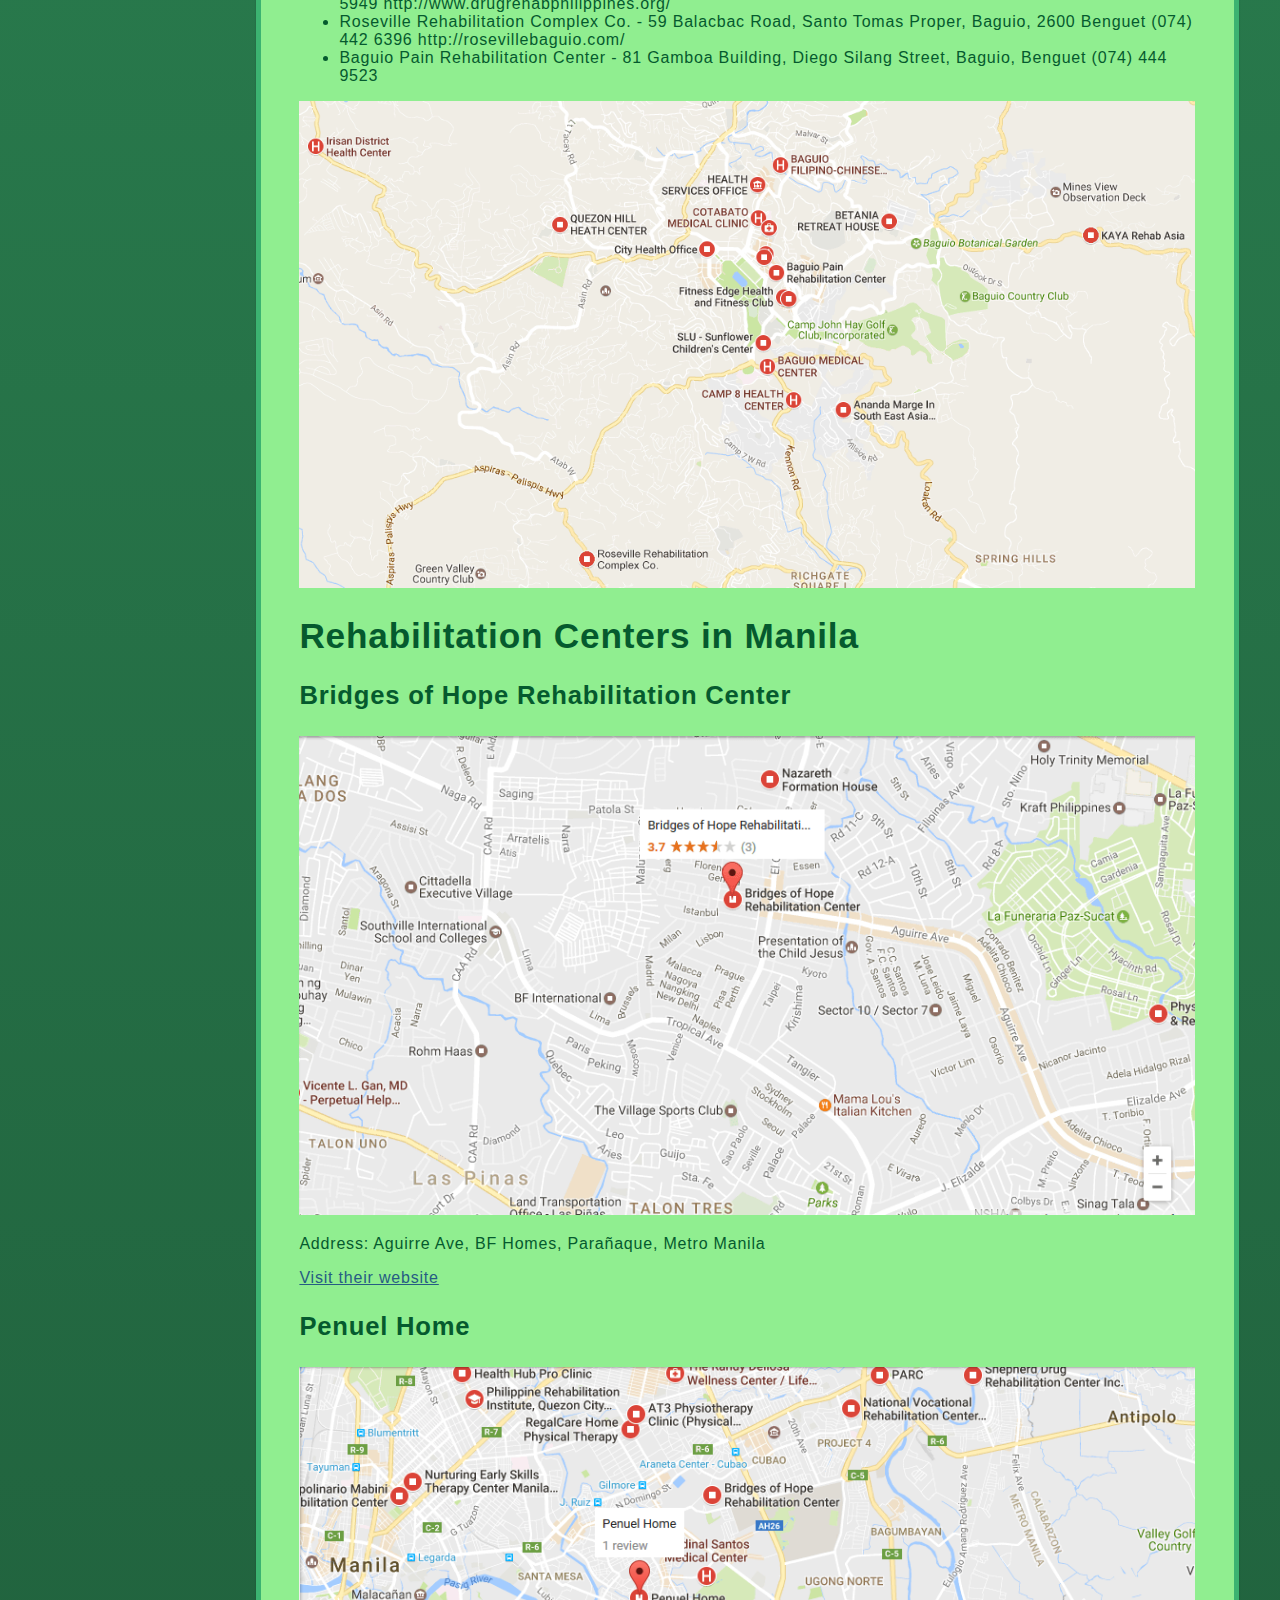
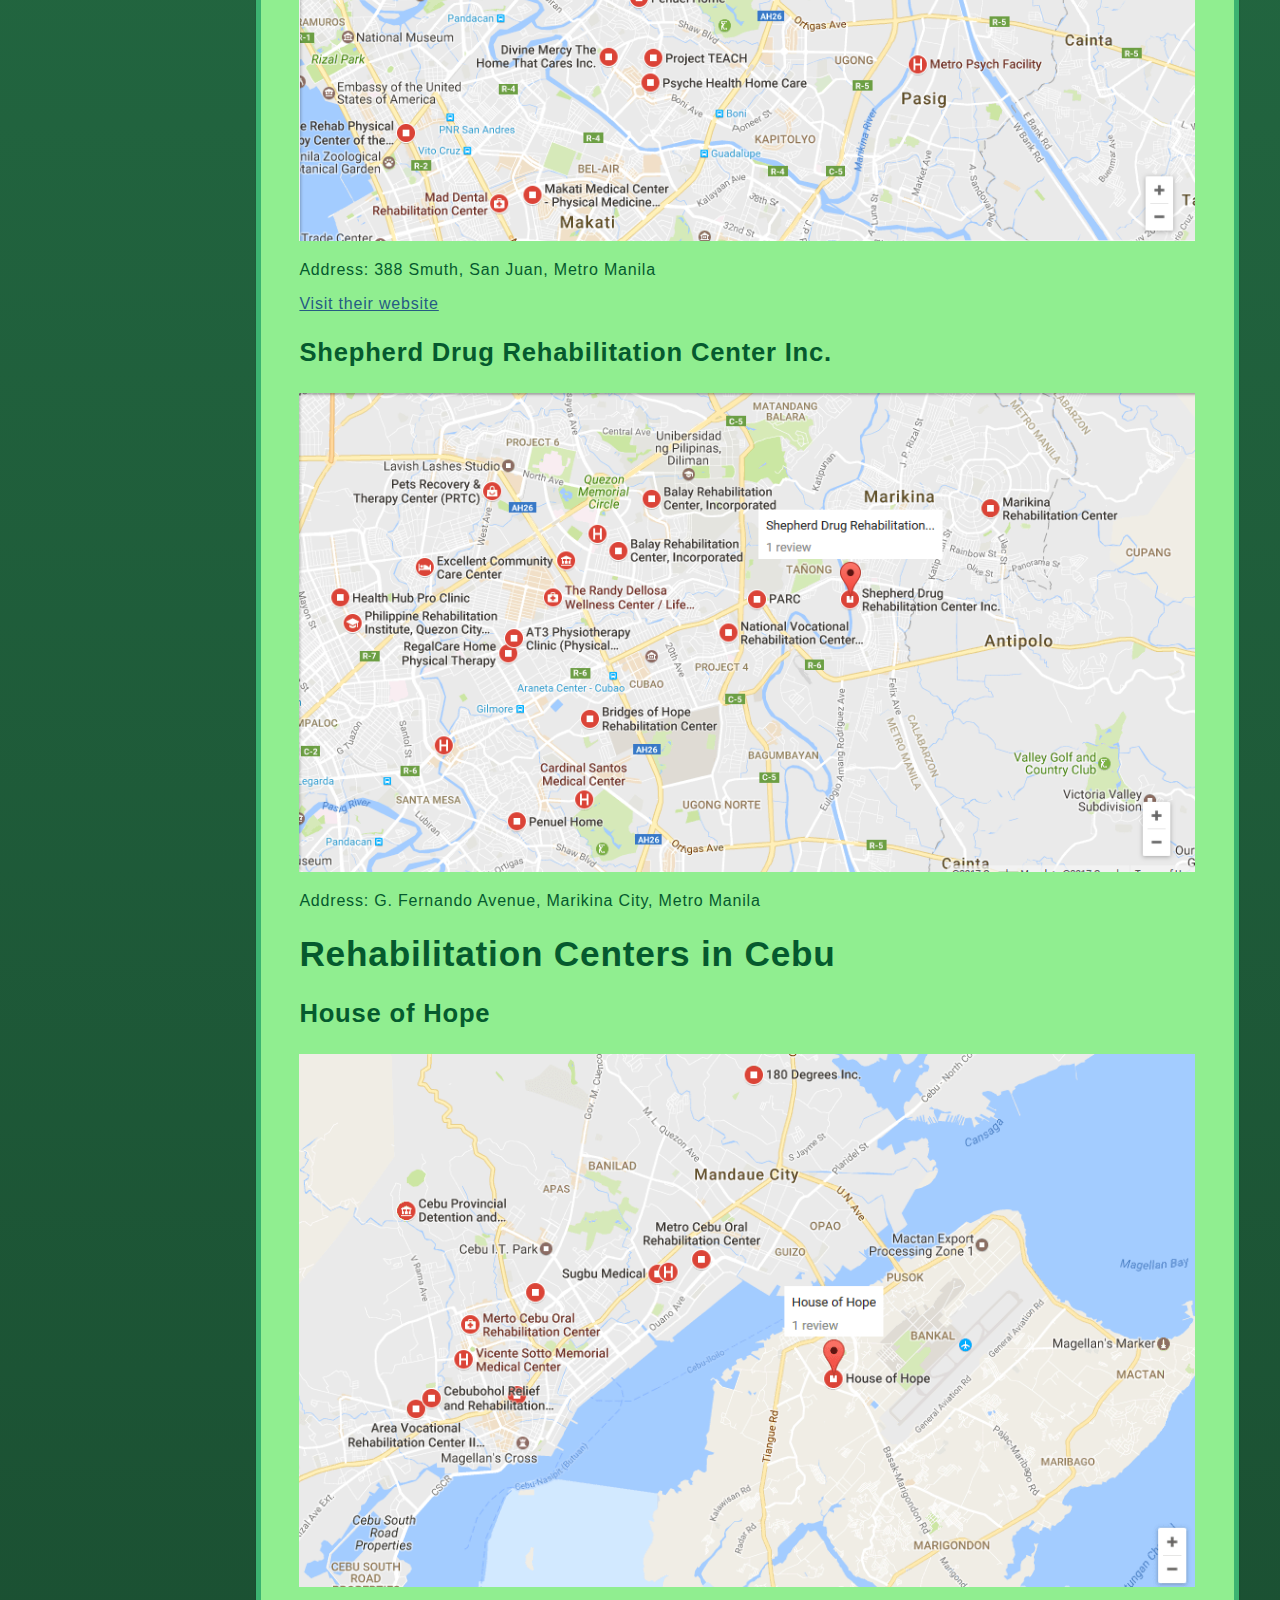
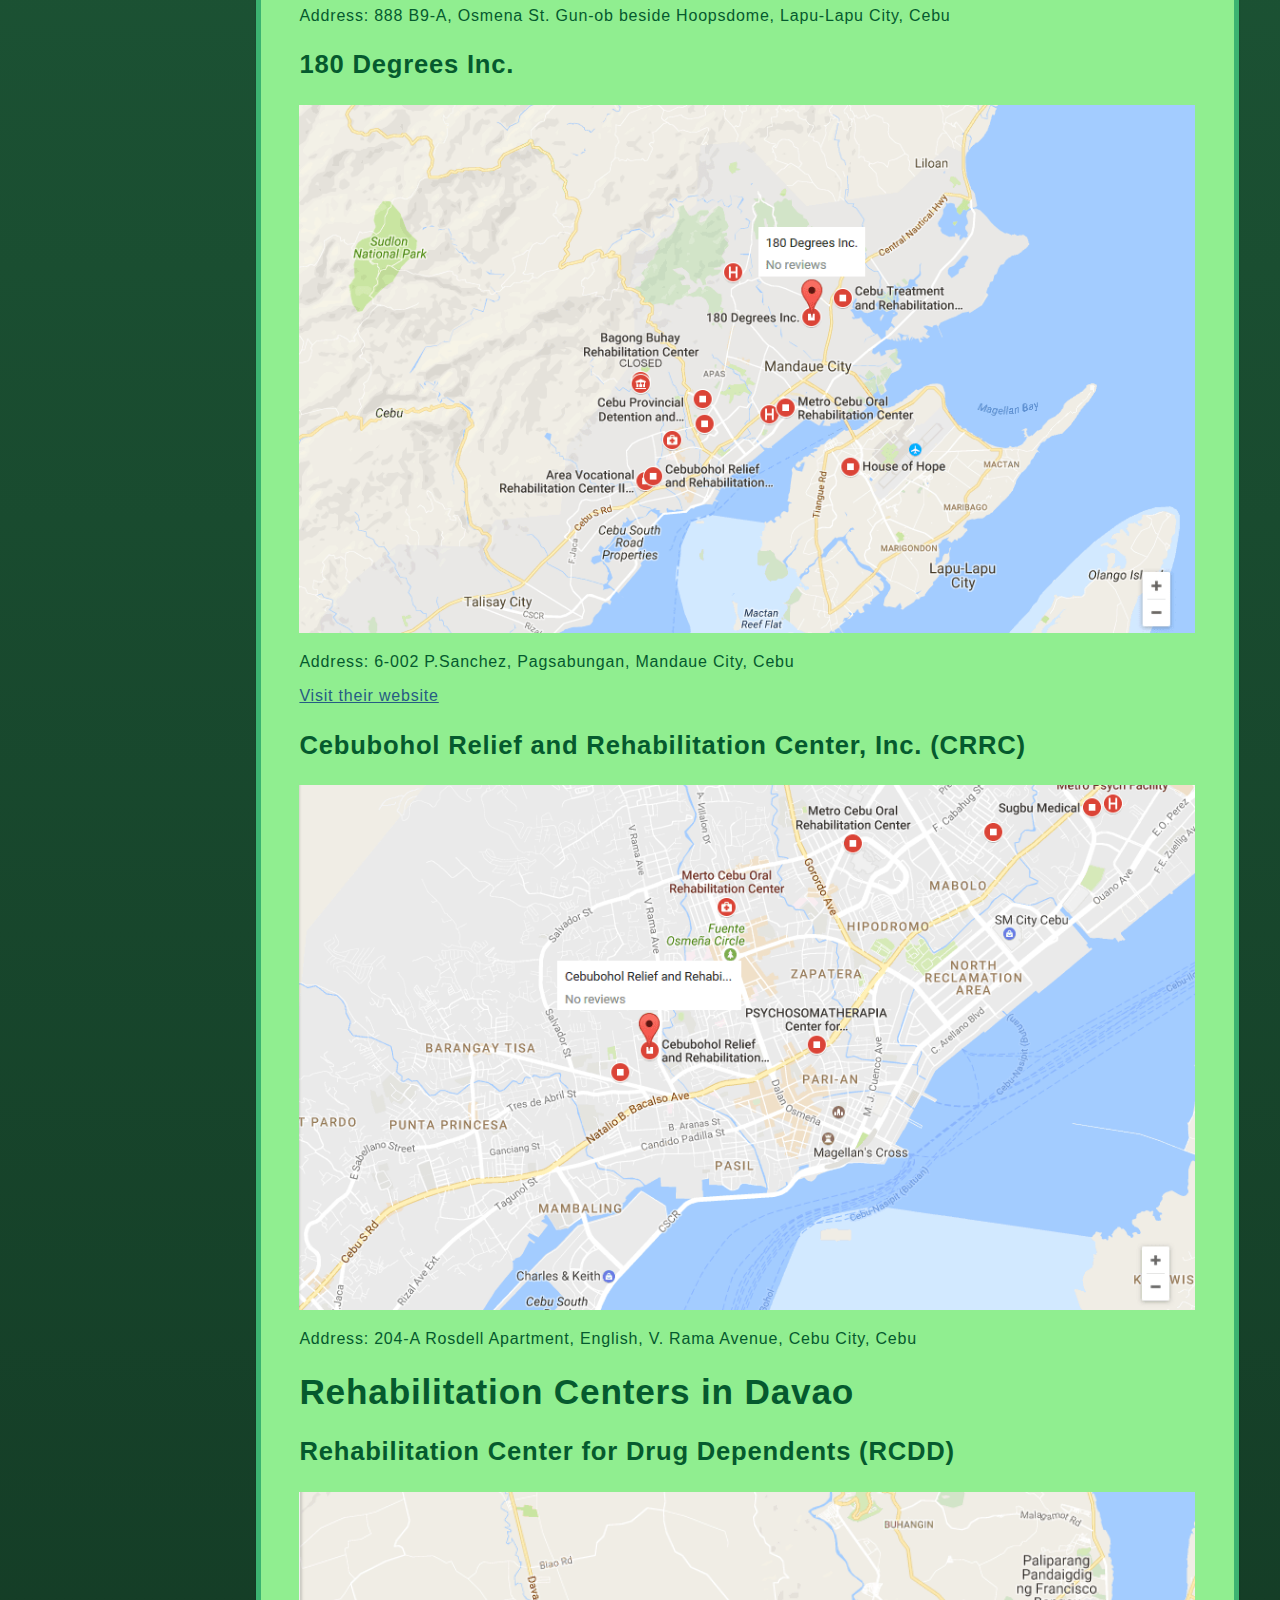
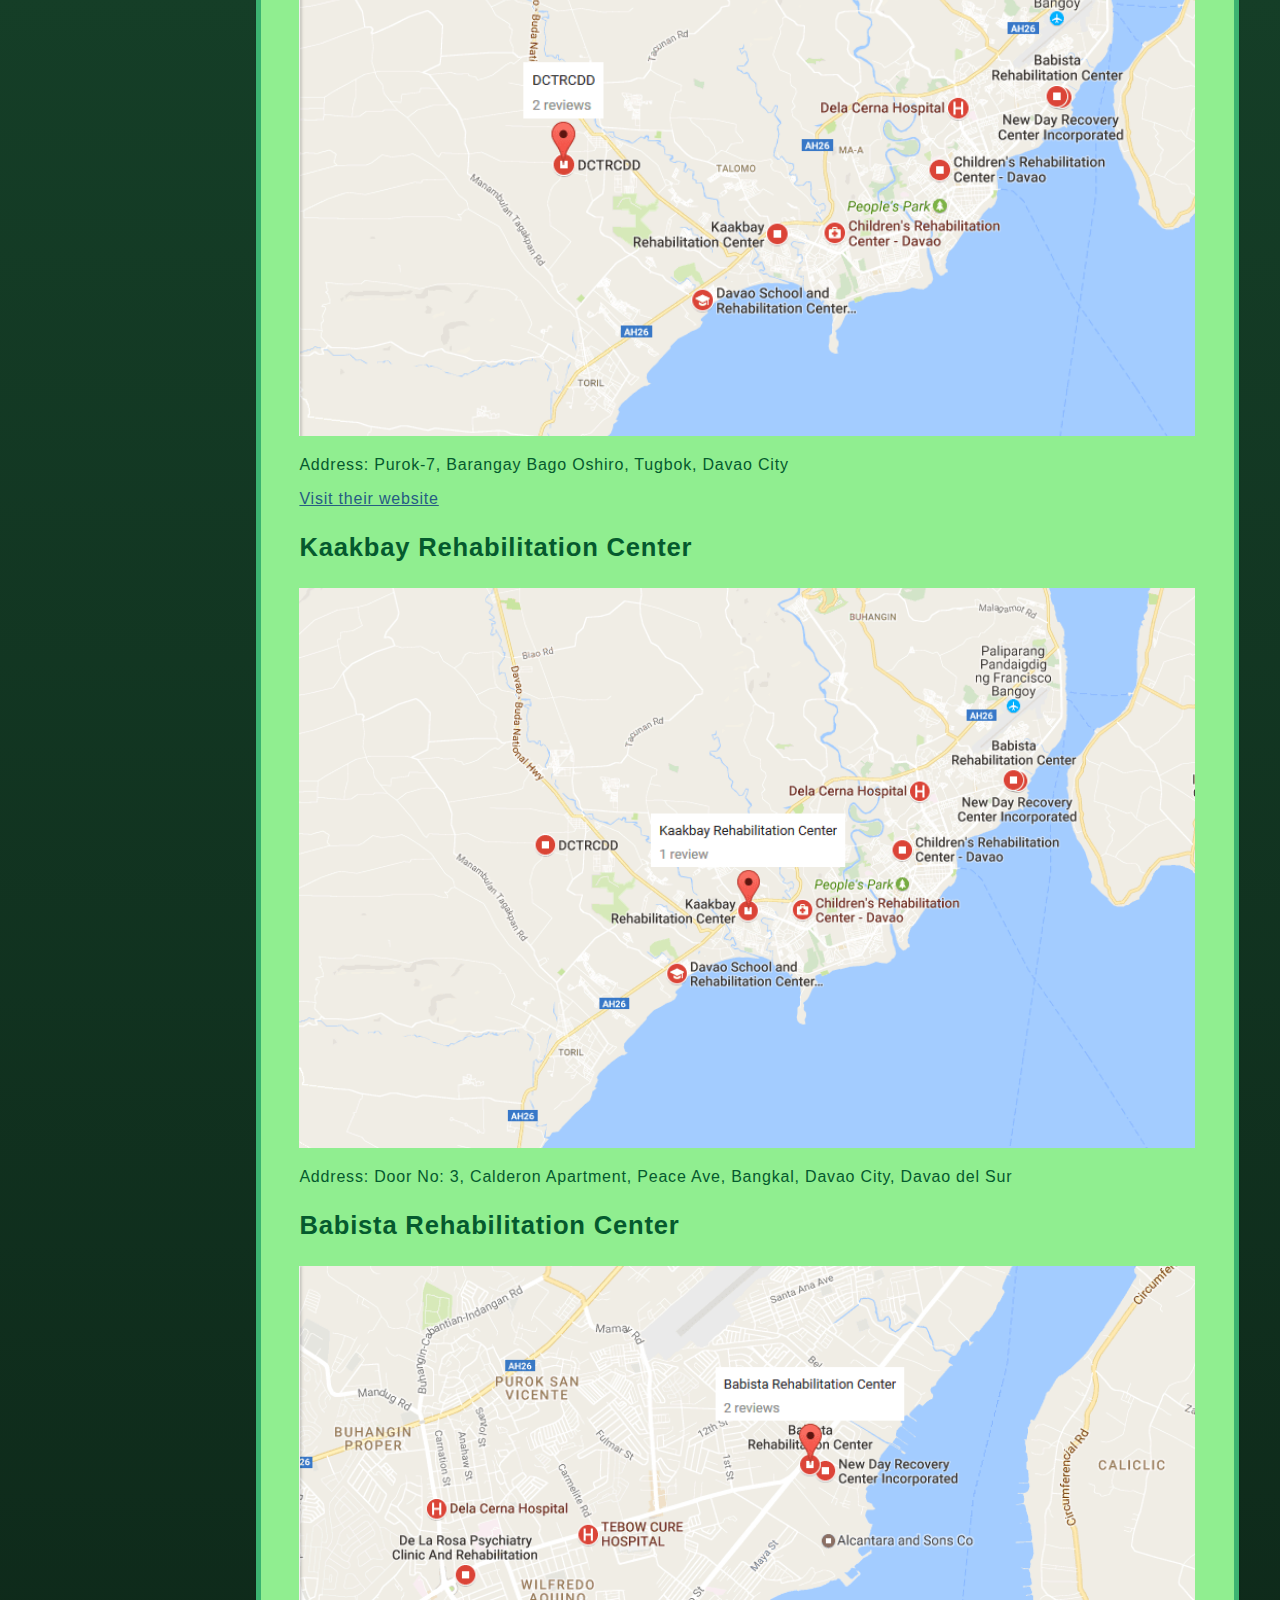
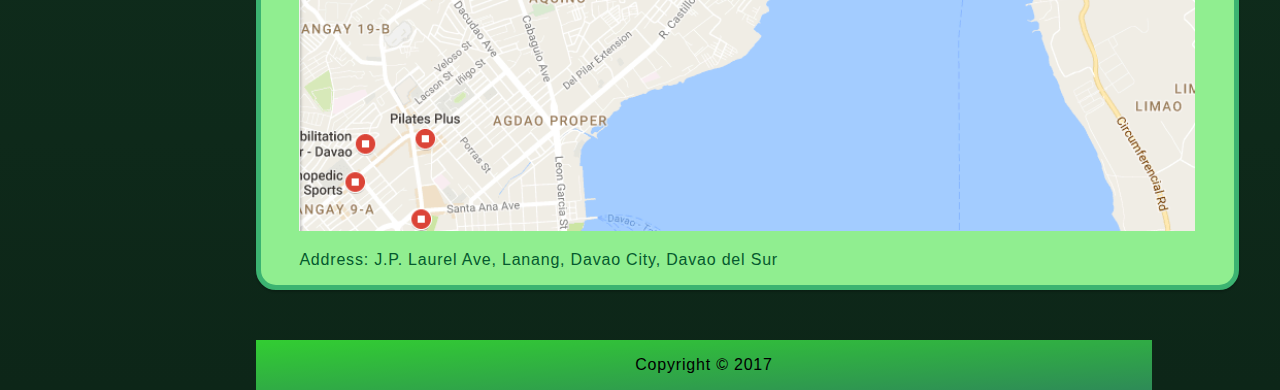
<file: remedies.html>
﻿<!DOCTYPE html>
<html lang="en">

<head>
    <title>Remedies</title>
    <meta name="viewport" content="width=device-width, initial-scale=1">
    <link rel="stylesheet" href="styles/dwarf.css">
    <link rel="stylesheet" href="styles/general.css">
    <link rel="stylesheet" href="styles/navigation.css">
</head>

<body>
    <header>
        <nav>
            <ul class="nav nav-right nav-fixed">
                <li><a href="references.html">References</a></li>
                <li><a href="contact.html">Contact</a></li>
                <li><a href="remedies.html">Remedies</a></li>
                <li class="dropdown">
                    <a href="drugs.html" class="dropbtn">Drugs</a>
                    <div class="dropdown-content">
                        <a href="drugs/tobacco.html">Tobacco</a>
                        <a href="drugs/alcohol.html">Alcohol</a>
                        <a href="drugs/heroin.html">Heroin</a>
                        <a href="drugs/marijuana.html">Marijuana</a>
                        <a href="drugs/methamphetamine.html">Methamphetamine</a>
                    </div>
                </li>
                <li class="home"><a href="index.html">Home</a></li>
                <li class="brand hide-small">
                    <a href="index.html"><img class="img-responsive" src="styles/icons/brand.png" alt="Brand icon"></a>
                </li>
            </ul>
        </nav>
    </header>
    <div class="container">
        <article>
            <h2>How Can We Treat Drug Addiction?</h2>
				<h4>Drug Addiction can be treated by:</h4>
                <article>
					
                    <h6>Drinking an Anti-Craving Drug like:</h6>
                    <ul>
                        <li>Naltrexone</li>
                        <li>Naloxone</li>
                        <li>Suboxone</li>
                        <li>Levo alpha acetyl methadol</li>
                        <li>Topamax</li>
                    </ul>
                    <h6>Behavioral Therapies:</h6>
                    <ul>
                        <li>Counselling</li>
                        <li>Detoxification</li>
                        <li>Rehabilitation</li>
                        <li>Long-term follow up to prevent the user from doing it again</li>
                    </ul>
                </article>
        </article>
    </div>
    <div class="container">
        <article>
            <h2>How can We Treat Alcohol Abuse?</h2>
                <h4>Alcohol Abuse can be treated by:</h4>
                <article>
                    <h6>Current Medications:</h6>
                    <ul>
                        <li>Naltrexone</li>
                        <li>Acamprosate</li>
                        <li>Disulfiram</li>
                    </ul>
                    <h6>Personalized Medications:</h6>
                    <ul>
                        <li>Varenicline(Chantix)</li>
                        <li>Gabapentin</li>
                        <li>Topiramate</li>
                    </ul>
                    <h6>Behavioral Therapies:</h6>
                    <ul>
                        <li>Developing the skills needed to stop or reduce drinking</li>
                        <li>Helping to build a strong social support system</li>
                        <li>Working to set reachable goals</li>
                        <li>Coping with or avoiding the triggers that might cause relapse</li>
                    </ul>
                </article>
        </article>
    </div>
    <div class="container">
        <article>
            <h2>Health and Rehabilitation Centers in Baguio City:</h2>
            <ul>

                <li>SLU - Sunflower Children's Center -
                     Home Sweet Home Compound, governor pack road, Baguio, 2600 Benguet
                     0915 541 5501
                     http://www.slu.edu.ph/index.php/scc-about-us</li>
                <li>Nationwide Health Systems Baguio, Incorporated -
                     144 Kisad Rd, Baguio, 2600 Benguet
                     (074) 661 5801
                     http://www.nhsiphilippines.com/</li>
                <li>Health Services Office -
                     T. Alonzo St
                     (074) 442 4542
                     http://www.baguio.gov.ph/health</li>
                <li>KAYA Rehab Asia -
                     1 Baguio - Bua - Itogon Rd, Tuding, Itogon, 2604 Benguet
                     0917 359 9755
                     http://www.kayarehab.com/</li>
                <li>Serenity in the Steps -
                     26 The Steps, Gulf View Horizon, Suello Village, Baguio, 2600 Benguet
                     0917 518 5949
                     http://www.drugrehabphilippines.org/</li>
                <li>Roseville Rehabilitation Complex Co. -
                     59 Balacbac Road, Santo Tomas Proper, Baguio, 2600 Benguet
                     (074) 442 6396
                     http://rosevillebaguio.com/</li>
                <li>Baguio Pain Rehabilitation Center -
                     81 Gamboa Building, Diego Silang Street, Baguio, Benguet
                     (074) 444 9523</li>
			</ul>
        </article>  
		<img class="img-responsive" src="images/map-centers.PNG" alt="Rehabilitation Centers in Baguio City"/>
        <article>
            <h1>Rehabilitation Centers in Manila</h1>
            <article>
                <h3>Bridges of Hope Rehabilitation Center</h3>
                <img class="img-responsive" src="images/bridges-rehab.PNG" alt="Map for Bridges of Hope Rehabilitation Center"/>
                <p>Address: Aguirre Ave, BF Homes, Parañaque, Metro Manila</p>
                <a href="http://bridgesofhope.com.ph/">Visit their website</a>
            </article>
            <article>
                <h3>Penuel Home</h3>
                <img class="img-responsive" src="images/penuel-home.PNG" alt="Map for Penuel Home"/>
                <p>Address: 388 Smuth, San Juan, Metro Manila</p>
                <a href="http://www.penuelhome.com/">Visit their website</a>
            </article>
            <article>
                <h3>Shepherd Drug Rehabilitation Center Inc.</h3>
                <img class="img-responsive" src="images/shepherd-rehab.PNG" alt="Map for Shepherd Drug Rehabilitation Center Inc."/>
                <p>Address: G. Fernando Avenue, Marikina City, Metro Manila</p>
            </article>
        </article>
        <article>
            <h1>Rehabilitation Centers in Cebu</h1>
            <article>
                <h3>House of Hope</h3>
                <img class="img-responsive" src="images/house-of-hope.PNG" alt="Map for House of Hope"/>
                <p>Address: 888 B9-A, Osmena St. Gun-ob beside Hoopsdome, Lapu-Lapu City, Cebu</p>
            </article>
            <article>
                <h3>180 Degrees Inc.</h3>
                <img class="img-responsive" src="images/180d.PNG" alt="Map for 180 Degrees Inc."/>
                <p>Address: 6-002 P.Sanchez, Pagsabungan, Mandaue City, Cebu</p>
                <a href="http://180degreescebu.com/">Visit their website</a>
            </article>
            <article>
                <h3>Cebubohol Relief and Rehabilitation Center, Inc. (CRRC)</h3>
                <img class="img-responsive" src="images/crrc.PNG" alt="Map for Cebubohol Relief and Rehabilitation Center, Inc. (CRRC)"/>
                <p>Address: 204-A Rosdell Apartment, English, V. Rama Avenue, Cebu City, Cebu</p>
            </article>
        </article>
        <article>
            <h1>Rehabilitation Centers in Davao</h1>
            <article>
                <h3>Rehabilitation Center for Drug Dependents (RCDD)</h3>
                <img class="img-responsive" src="images/dctrcdd.PNG" alt="Map for Rehabilitation Center for Drug Dependents (RCDD)"/>
                <p>Address: Purok-7, Barangay Bago Oshiro, Tugbok, Davao City</p>
                <a href="http://dctrcdd.davaocity.gov.ph/">Visit their website</a>
            </article>
            <article>
                <h3>Kaakbay Rehabilitation Center</h3>
                <img class="img-responsive" src="images/kaakbay-rehab.PNG" alt="Map for Kaakbay Rehabilitation Center"/>
                <p>Address: Door No: 3, Calderon Apartment, Peace Ave, Bangkal, Davao City, Davao del Sur</p>
            </article>
            <article>
                <h3>Babista Rehabilitation Center</h3>
                <img class="img-responsive" src="images/babista-rehab.PNG" alt="Map for Babista Rehabilitation Center"/>
                <p>Address: J.P. Laurel Ave, Lanang, Davao City, Davao del Sur</p>
            </article>
        </article>

    </div>
    <footer class="footer text-center">
        <p>Copyright &copy; 2017</p>
    </footer>
</body>

</html>
</file>
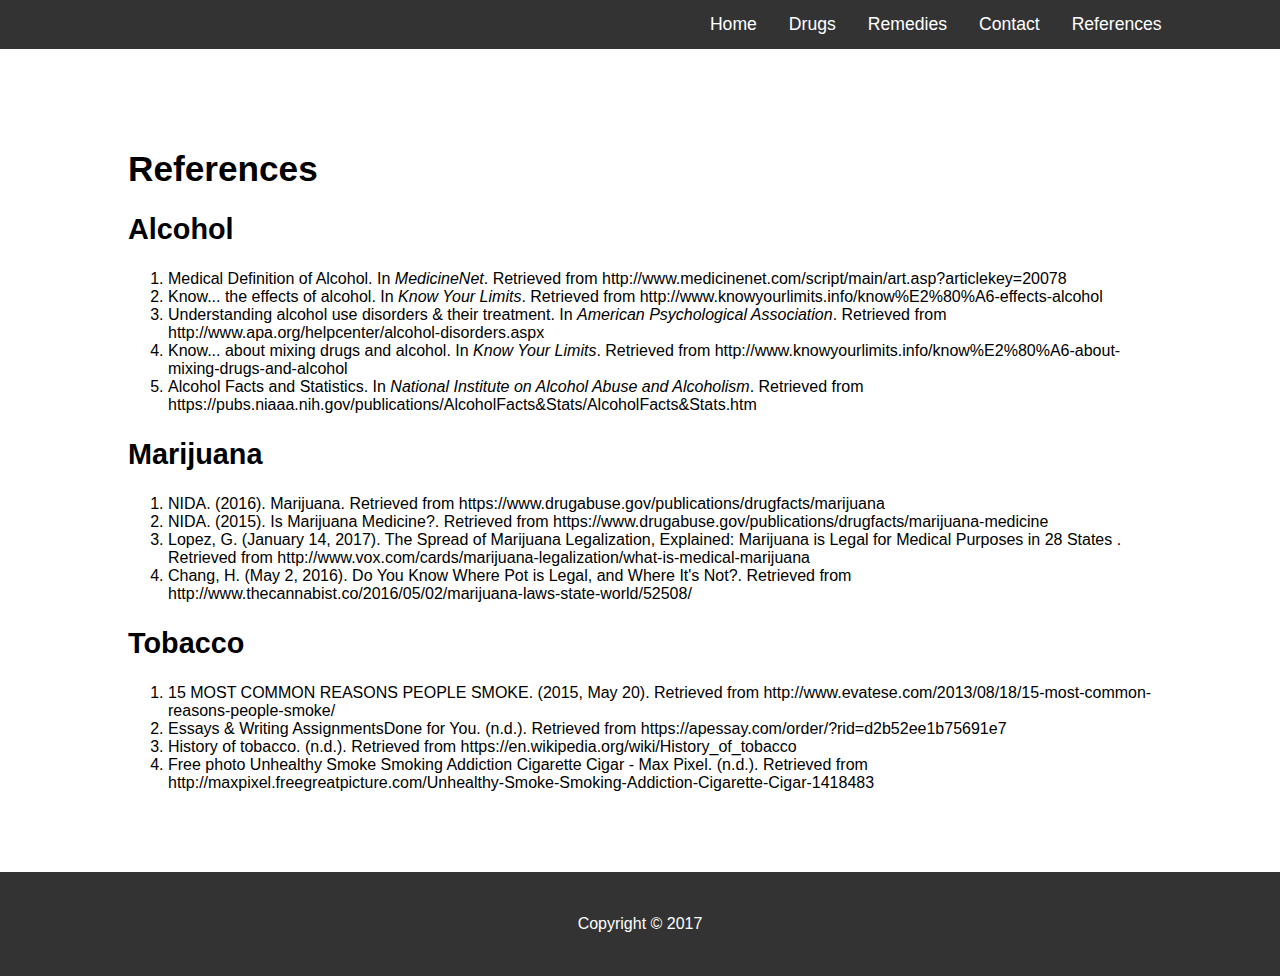
<file: advocacy-and-awareness-site-master/references.html>
<!DOCTYPE html>
<html lang="en">

<head>
    <title>References</title>
    <link rel="stylesheet" href="styles/dwarf.css">
    <link rel="stylesheet" href="styles/general.css">
    <link rel="stylesheet" href="styles/navigation.css">
</head>

<body>
	<nav>
		<ul class="nav nav-right">
				<li><a href="references.html">References</a></li>
				<li><a href="contact.html">Contact</a></li>
				<li><a href="remedies.html">Remedies</a></li>
				<li class="dropdown">
					<a href="#" class="dropbtn">Drugs</a>
					<div class="dropdown-content">
						<a href="tobacco.html">Tobacco</a>
						<a href="alcohol.html">Alcohol</a>
						<a href="heroin.html">Heroin</a>
						<a href="marijuana.html">Marijuana</a>
						<a href="methamphetamine.html">Methamphetamine</a>                    
					</div>
				</li>
				<li><a href="index.html">Home</a></li>
		</ul>
	</nav>
    <div class="container">
		<div class="row">
			<h1>References</h1>
			<h2>Alcohol</h2>
			<ol>
				<li>Medical Definition of Alcohol. In <i>MedicineNet</i>. 
				Retrieved from http://www.medicinenet.com/script/main/art.asp?articlekey=20078</li>
				<li>Know... the effects of alcohol. In <i>Know Your Limits</i>. 
				Retrieved from http://www.knowyourlimits.info/know%E2%80%A6-effects-alcohol</li>
				<li>Understanding alcohol use disorders & their treatment. 
				In <i>American Psychological Association</i>. Retrieved from http://www.apa.org/helpcenter/alcohol-disorders.aspx</li>
				<li>Know... about mixing drugs and alcohol. In <i>Know Your Limits</i>. 
				Retrieved from http://www.knowyourlimits.info/know%E2%80%A6-about-mixing-drugs-and-alcohol</li>
				<li>Alcohol Facts and Statistics. In <i>National Institute on Alcohol Abuse and Alcoholism</i>. 
				Retrieved from https://pubs.niaaa.nih.gov/publications/AlcoholFacts&Stats/AlcoholFacts&Stats.htm</li>
			</ol>
			<h2>Marijuana</h2>
			<ol>
				<li>NIDA. (2016). Marijuana. Retrieved from https://www.drugabuse.gov/publications/drugfacts/marijuana</li>
				<li>NIDA. (2015). Is Marijuana Medicine?. Retrieved from https://www.drugabuse.gov/publications/drugfacts/marijuana-medicine</li>
				<li>Lopez, G. (January 14, 2017). The Spread of Marijuana Legalization, Explained: Marijuana is Legal for Medical Purposes in 28 States . 
				Retrieved from http://www.vox.com/cards/marijuana-legalization/what-is-medical-marijuana</li>
				<li>Chang, H. (May 2, 2016). Do You Know Where Pot is Legal, and Where It's Not?. 
				Retrieved from http://www.thecannabist.co/2016/05/02/marijuana-laws-state-world/52508/</li>
			</ol>
			<h2>Tobacco</h2>
			<ol>
				<li>15 MOST COMMON REASONS PEOPLE SMOKE. (2015, May 20). Retrieved from http://www.evatese.com/2013/08/18/15-most-common-reasons-people-smoke/</li>
				<li>Essays & Writing AssignmentsDone for You. (n.d.). Retrieved from https://apessay.com/order/?rid=d2b52ee1b75691e7</li>
				<li>History of tobacco. (n.d.). Retrieved from https://en.wikipedia.org/wiki/History_of_tobacco</li>
				<li> Free photo Unhealthy Smoke Smoking Addiction Cigarette Cigar - Max Pixel. (n.d.). Retrieved from http://maxpixel.freegreatpicture.com/Unhealthy-Smoke-Smoking-Addiction-Cigarette-Cigar-1418483</li>
			</ol>
		</div>
    </div>
    <footer class="footer text-center">
        <p>Copyright &copy; 2017</p>
    </footer>
</body>

</html>
</file>
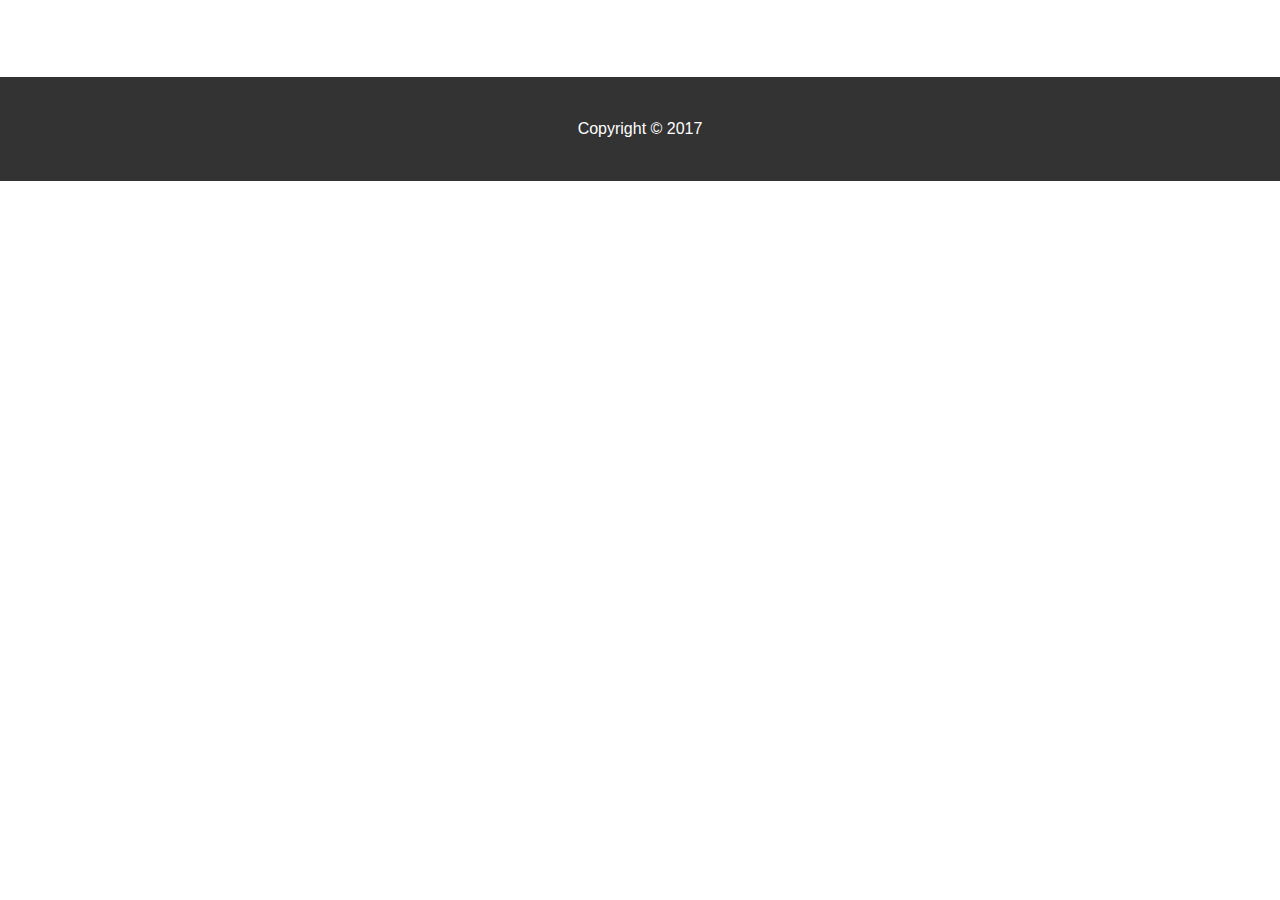
<file: advocacy-and-awareness-site-master/template.html>
<!--TEMPLATE FOR ALL HTML FILES-->
<!DOCTYPE html>
<html lang="en">

<head>
    <!-- TODO: (Remove comments when done with task) - EDIT TITLE -->
    <title>TODO: Insert page title here</title>
    <link rel="stylesheet" href="styles/dwarf.css">
    <link rel="stylesheet" href="styles/general.css">
    <link rel="stylesheet" href="styles/navigation.css">
</head>

<body>
    <div class="container">
        <!-- TODO: (Remove comments when done with task) -->
        <!-- CONTENTS DITO -->
        <!-- END OF CONTENTS -->
    </div>
    <footer class="footer text-center">
        <p>Copyright &copy; 2017</p>
    </footer>
</body>

</html>
</file>
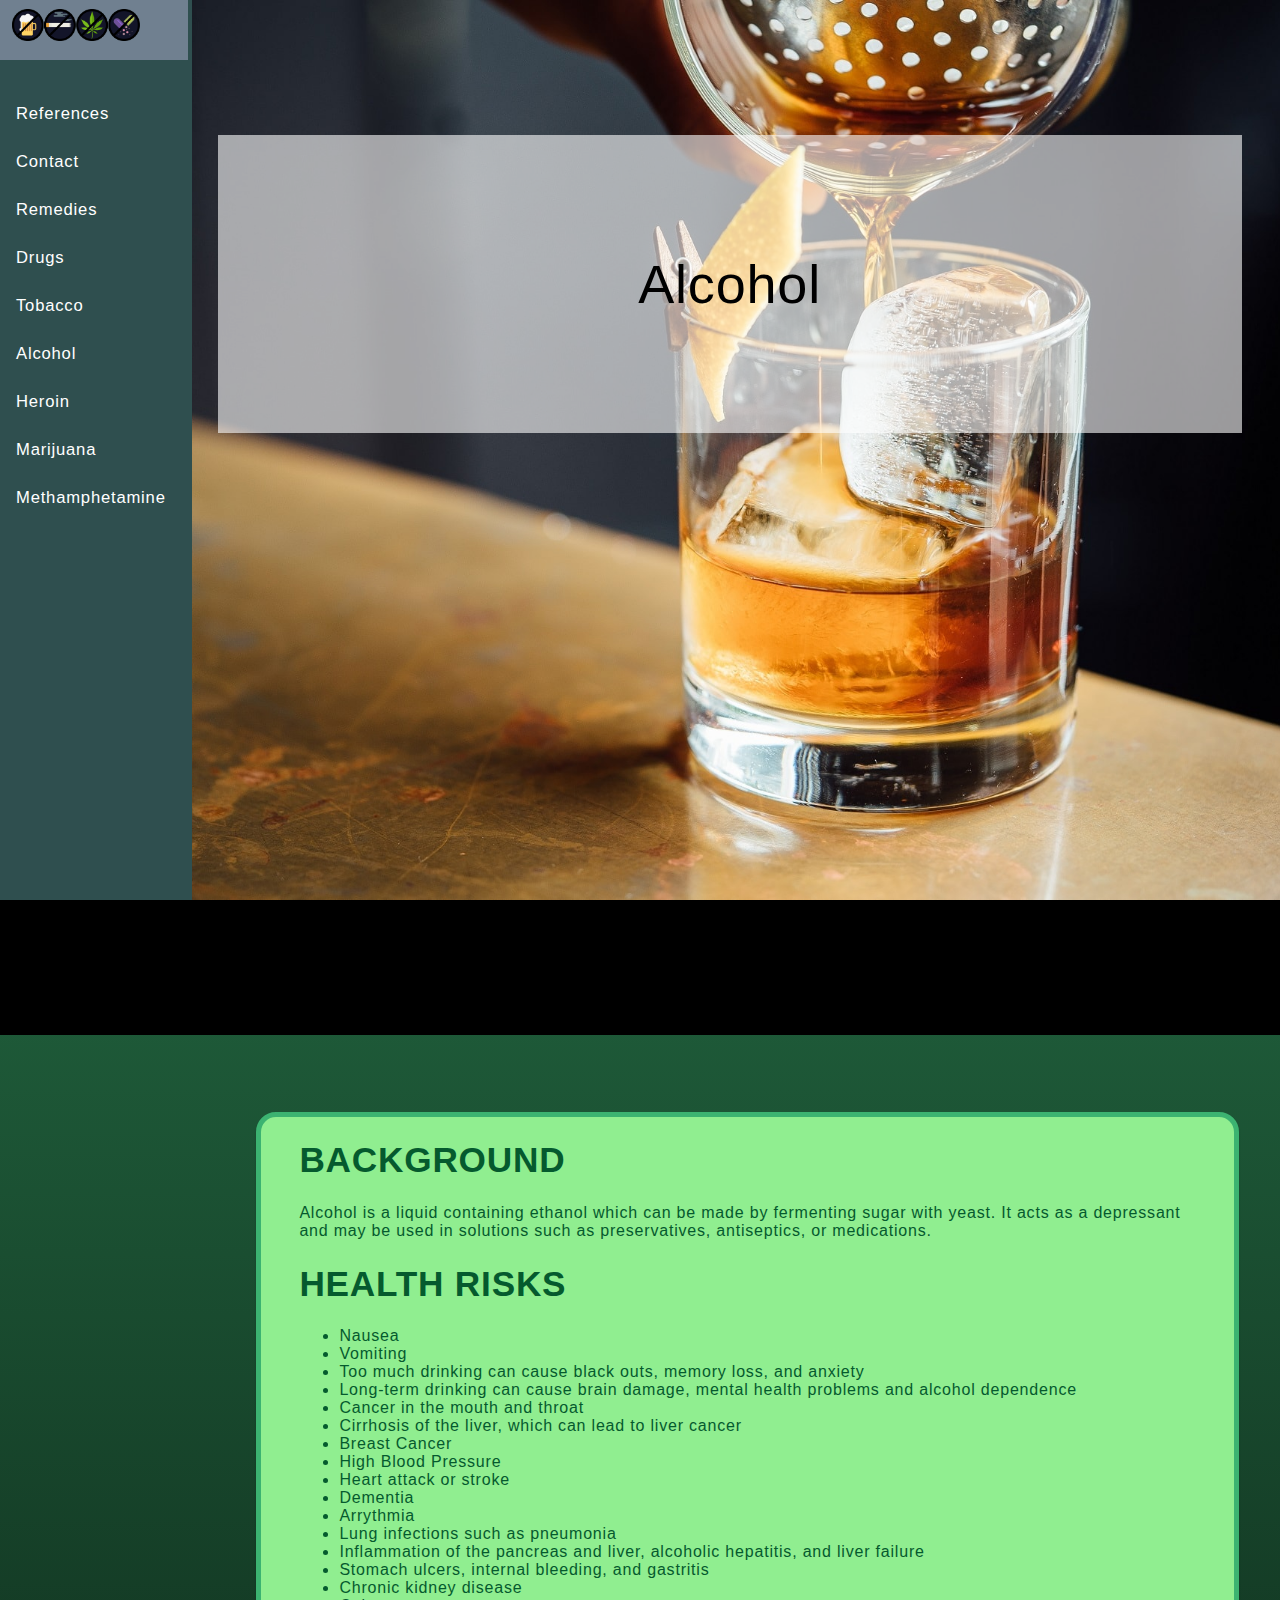
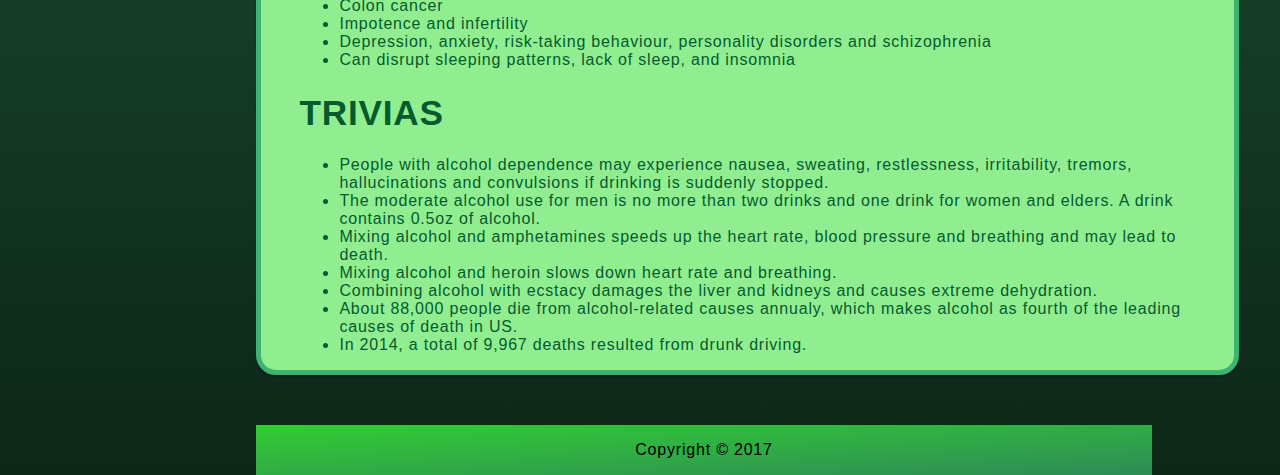
<file: drugs/alcohol.html>
<!DOCTYPE html>
<html>

<head>
	<title>Alcohol</title>
	<meta name="viewport" content="width=device-width, initial-scale=1">
	<link rel="stylesheet" href="../styles/dwarf.css">
	<link rel="stylesheet" href="../styles/general.css">
	<link rel="stylesheet" href="../styles/navigation.css">
</head>

<body>
	<nav>
		<ul class="nav nav-right nav-fixed">
			<li><a href="../references.html">References</a></li>
			<li><a href="../contact.html">Contact</a></li>
			<li><a href="../remedies.html">Remedies</a></li>
			<li class="dropdown">
				<a href="../drugs.html" class="dropbtn">Drugs</a>
				<div class="dropdown-content">
					<a href="../drugs/tobacco.html">Tobacco</a>
					<a href="../drugs/alcohol.html">Alcohol</a>
					<a href="../drugs/heroin.html">Heroin</a>
					<a href="../drugs/marijuana.html">Marijuana</a>
					<a href="../drugs/methamphetamine.html">Methamphetamine</a>
				</div>
			</li>
			<li class="home"><a href="../index.html">Home</a></li>
			<li class="brand hide-small">
				<a href="../index.html"><img class="img-responsive" src="../styles/icons/brand.png" alt="Brand icon"/></a>
			</li>
		</ul>
	</nav>
	<div class="alcohol-background">
		<blockquote>
			<p>Alcohol</p>
		</blockquote>
	</div>
	<div class="container">
		<div class="row">
			<article>
				<h1>BACKGROUND</h1>
				<p>Alcohol is a liquid containing ethanol which can be made by fermenting sugar with yeast. It acts as a depressant and may
					be used in solutions such as preservatives, antiseptics, or medications.</p>
			</article>
			<article>
				<h1>HEALTH RISKS</h1>
				<ul>
					<li>Nausea</li>
					<li>Vomiting</li>
					<li>Too much drinking can cause black outs, memory loss, and anxiety</li>
					<li>Long-term drinking can cause brain damage, mental health problems and alcohol dependence</li>
					<li>Cancer in the mouth and throat</li>
					<li>Cirrhosis of the liver, which can lead to liver cancer</li>
					<li>Breast Cancer</li>
					<li>High Blood Pressure</li>
					<li>Heart attack or stroke</li>
					<li>Dementia</li>
					<li>Arrythmia</li>
					<li>Lung infections such as pneumonia</li>
					<li>Inflammation of the pancreas and liver, alcoholic hepatitis, and liver failure</li>
					<li>Stomach ulcers, internal bleeding, and gastritis</li>
					<li>Chronic kidney disease</li>
					<li>Colon cancer</li>
					<li>Impotence and infertility</li>
					<li>Depression, anxiety, risk-taking behaviour, personality disorders and schizophrenia</li>
					<li>Can disrupt sleeping patterns, lack of sleep, and insomnia</li>
				</ul>
			</article>
			<article>
			<h1>TRIVIAS</h1>
			<ul>
				<li>People with alcohol dependence may experience nausea, sweating, restlessness, irritability, tremors, hallucinations and
					convulsions if drinking is suddenly stopped.</li>
				<li>The moderate alcohol use for men is no more than two drinks and one drink for women and elders. A drink contains 0.5oz
					of alcohol.</li>
				<li>Mixing alcohol and amphetamines speeds up the heart rate, blood pressure and breathing and may lead to death.</li>
				<li>Mixing alcohol and heroin slows down heart rate and breathing.</li>
				<li>Combining alcohol with ecstacy damages the liver and kidneys and causes extreme dehydration.</li>
				<li>About 88,000 people die from alcohol-related causes annualy, which makes alcohol as fourth of the leading causes of death
					in US.</li>
				<li>In 2014, a total of 9,967 deaths resulted from drunk driving.</li>
			</ul>
			</article>
		</div>
	</div>
	<footer class="footer text-center">
		<p>Copyright &copy; 2017</p>
	</footer>
</body>

</html>
</file>
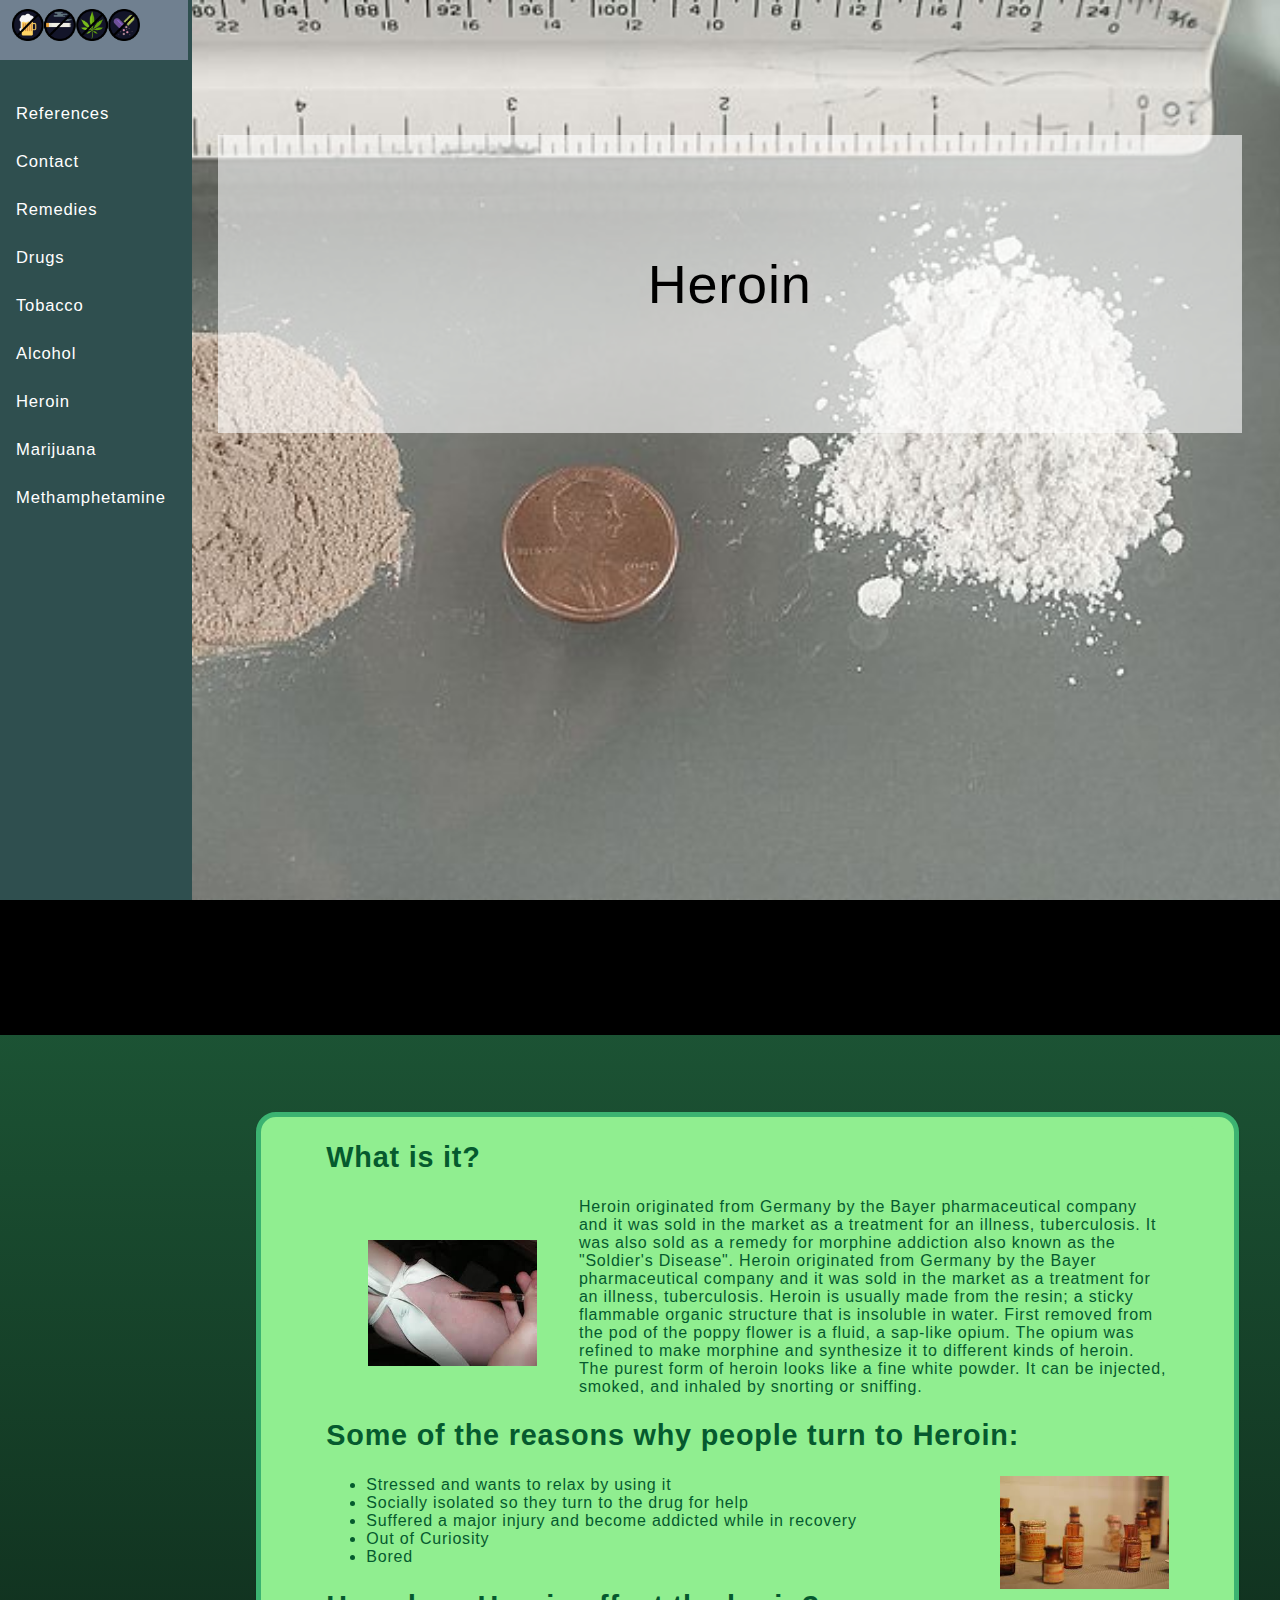
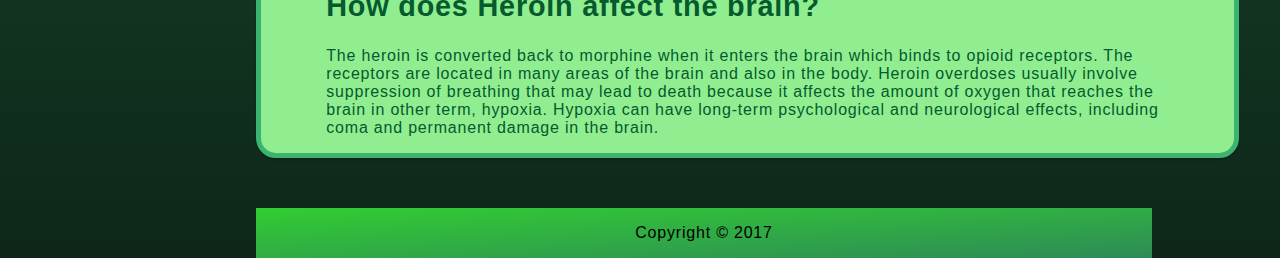
<file: drugs/heroin.html>
<!DOCTYPE html>
<html lang="en">

<head>
	<title>Heroin</title>
	<meta name="viewport" content="width=device-width, initial-scale=1">
	<link rel="stylesheet" href="../styles/dwarf.css">
	<link rel="stylesheet" href="../styles/general.css">
	<link rel="stylesheet" href="../styles/navigation.css">
</head>

<body>
	<header>
	<nav>
		<ul class="nav nav-right nav-fixed">
			<li><a href="../references.html">References</a></li>
			<li><a href="../contact.html">Contact</a></li>
			<li><a href="../remedies.html">Remedies</a></li>
			<li class="dropdown">
				<a href="../drugs.html" class="dropbtn">Drugs</a>
				<div class="dropdown-content">
					<a href="../drugs/tobacco.html">Tobacco</a>
					<a href="../drugs/alcohol.html">Alcohol</a>
					<a href="../drugs/heroin.html">Heroin</a>
					<a href="../drugs/marijuana.html">Marijuana</a>
					<a href="../drugs/methamphetamine.html">Methamphetamine</a>
				</div>
			</li>
			<li class="home"><a href="../index.html">Home</a></li>
			<li class="brand hide-small">
				<a href="../index.html"><img class="img-responsive" src="../styles/icons/brand.png" alt="Brand icon" /></a>
			</li>
		</ul>
	</nav>
	</header>
	<div class="heroin-background">
		<blockquote>
			<p>Heroin</p>
		</blockquote>
	</div>
	<div class="container">
		
		<div class="row">
			<div class="container">
				<div class="row">
					<article>
					<h2>What is it?</h2>
					<div class="background-floated">
						<img class="img-responsive" src="../images/heroin-inject.jpg" alt="Inject Image">
					</div>
					<p>Heroin originated from Germany by the Bayer pharmaceutical company and it was sold in the market as a treatment for
						an illness, tuberculosis. It was also sold as a remedy for morphine addiction also known as the "Soldier's Disease".
						Heroin originated from Germany by the Bayer pharmaceutical company and it was sold in the market as a treatment for
						an illness, tuberculosis. Heroin is usually made from the resin; a sticky flammable organic structure that is insoluble
						in water. First removed from the pod of the poppy flower is a fluid, a sap-like opium. The opium was refined to make
						morphine and synthesize it to different kinds of heroin. The purest form of heroin looks like a fine white powder.
						It can be injected, smoked, and inhaled by snorting or sniffing.</p>
					</article>
					<article>
					<h2>Some of the reasons why people turn to Heroin:</h2>
					<div class="risks-floated">
						<img class="img-responsive" src="../images/heroin.jpg" alt="Heroin Bottle Image">
					</div>
					<ul>
						<li>Stressed and wants to relax by using it</li>
						<li>Socially isolated so they turn to the drug for help</li>
						<li>Suffered a major injury and become addicted while in recovery</li>
						<li>Out of Curiosity</li>
						<li>Bored</li>
					</ul>
					</article>
					<article>
					<h2>How does Heroin affect the brain?</h2>
					<p>The heroin is converted back to morphine when it enters the brain which binds to opioid receptors. The receptors are
						located in many areas of the brain and also in the body. Heroin overdoses usually involve suppression of breathing
						that may lead to death because it affects the amount of oxygen that reaches the brain in other term, hypoxia. Hypoxia
						can have long-term psychological and neurological effects, including coma and permanent damage in the brain.</p>
					</article>
				</div>
			</div>
		</div>	
	</div>
	<footer class="footer text-center">
	    <p>Copyright &copy; 2017</p>
	</footer>
</body>

</html>
</file>
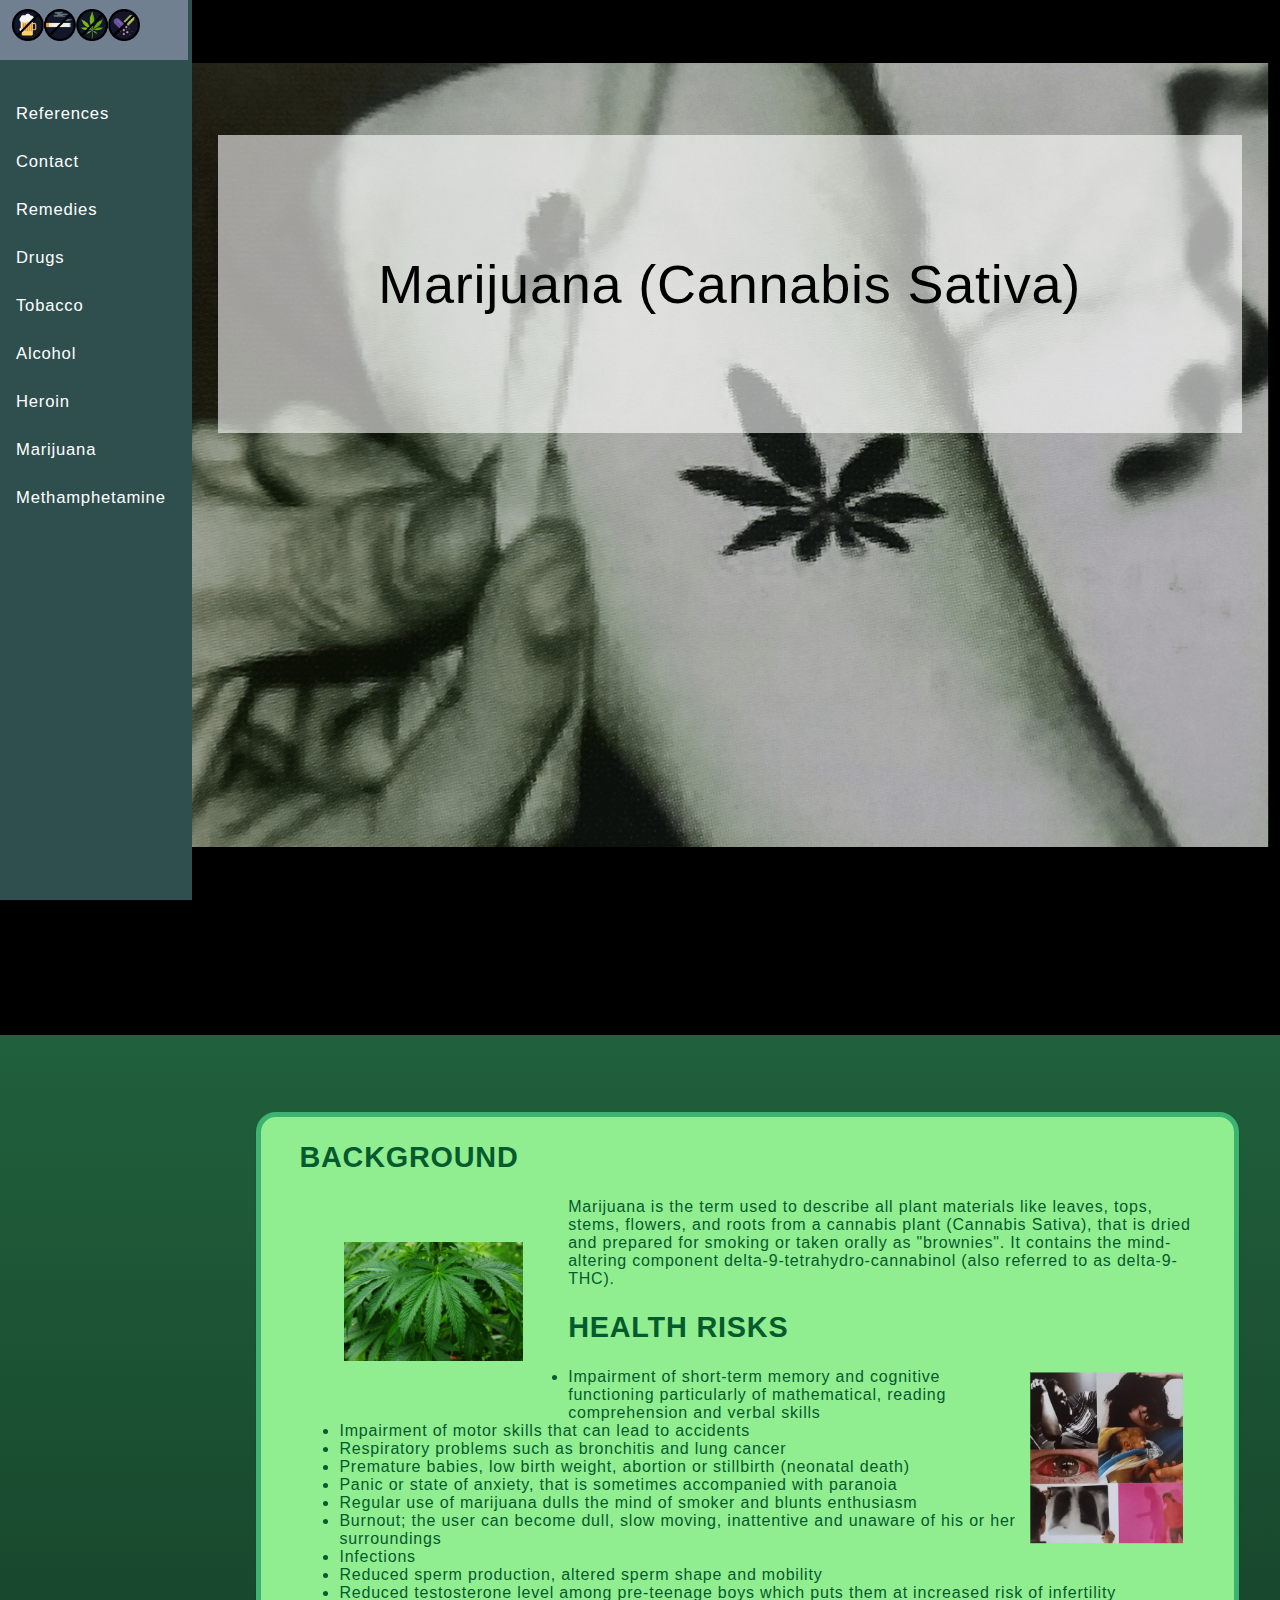
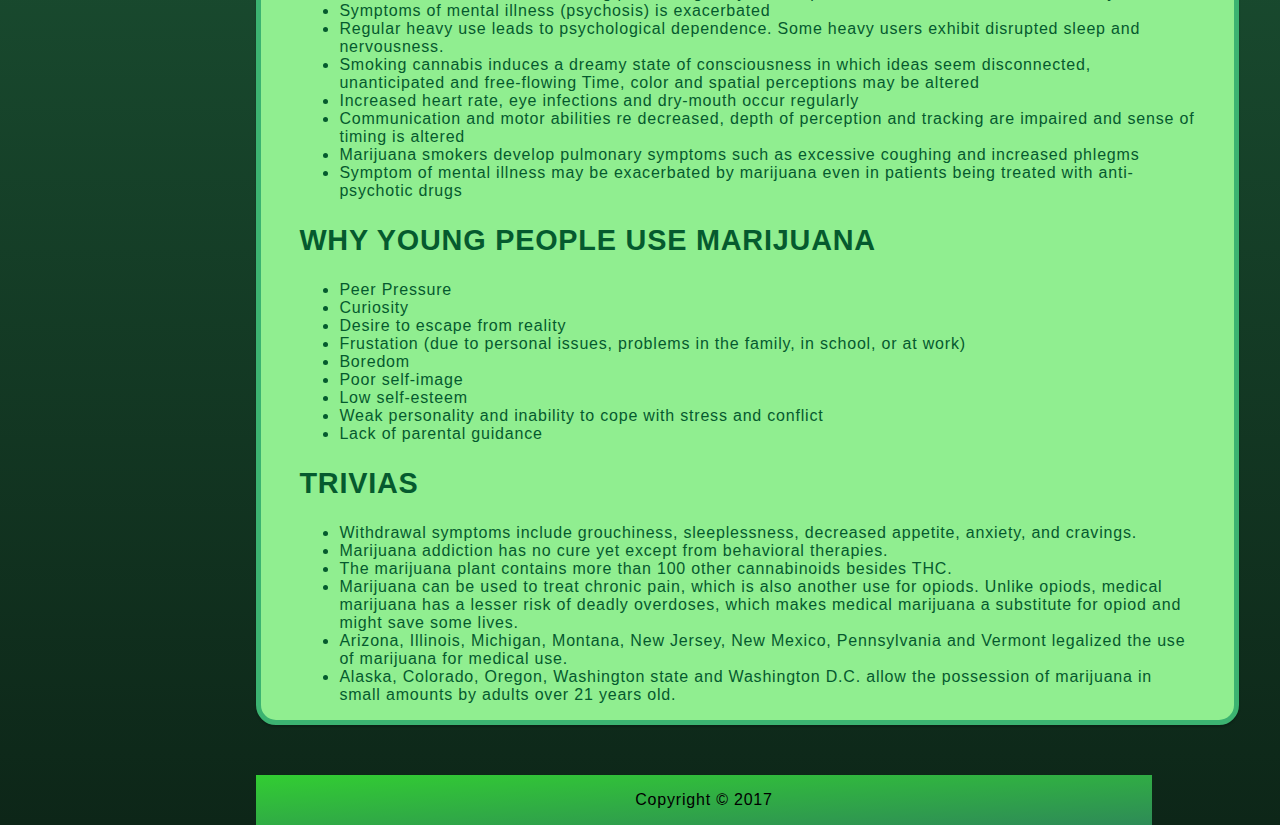
<file: drugs/marijuana.html>
<!DOCTYPE html>
<html>

<head>
	<title>Marijuana</title>
	<meta name="viewport" content="width=device-width, initial-scale=1">
	<link rel="stylesheet" href="../styles/dwarf.css">
	<link rel="stylesheet" href="../styles/general.css">
	<link rel="stylesheet" href="../styles/navigation.css">
</head>

<body>
	<nav>
		<ul class="nav nav-right nav-fixed">
			<li><a href="../references.html">References</a></li>
			<li><a href="../contact.html">Contact</a></li>
			<li><a href="../remedies.html">Remedies</a></li>
			<li class="dropdown">
				<a href="../drugs.html" class="dropbtn">Drugs</a>
				<div class="dropdown-content">
					<a href="../drugs/tobacco.html">Tobacco</a>
					<a href="../drugs/alcohol.html">Alcohol</a>
					<a href="../drugs/heroin.html">Heroin</a>
					<a href="../drugs/marijuana.html">Marijuana</a>
					<a href="../drugs/methamphetamine.html">Methamphetamine</a>
				</div>
			</li>
			<li class="home"><a href="../index.html">Home</a></li>
			<li class="brand hide-small">
				<a href="../index.html"><img class="img-responsive" src="../styles/icons/brand.png" alt="Brand icon" /></a>
			</li>
		</ul>
	</nav>
	<div class="marijuana-background">
		<blockquote>
			<p>Marijuana (Cannabis Sativa)</p>
		</blockquote>
	</div>
	<div class="container">
		<div class="row">
			<article>
				<h2>BACKGROUND</h2>
				<div class="background-floated">
				<img class="img-responsive" src="../images/marijuana-plant.png" alt="">
				</div>
				<p>Marijuana is the term used to describe all plant materials like leaves, tops, stems, flowers, and roots from a cannabis
					plant (Cannabis Sativa), that is dried and prepared for smoking or taken orally as "brownies". It contains the mind-altering
					component delta-9-tetrahydro-cannabinol (also referred to as delta-9-THC).</p>
				
			</article>
			<article>
				<h2>HEALTH RISKS</h2>
				<div class="risks-floated">
					<img class="img-responsive" src="../images/marijuana-effect.png" alt="">
				</div>
				<ul>
					<li>Impairment of short-term memory and cognitive functioning particularly of mathematical, reading comprehension and verbal
						skills
					</li>
					<li>Impairment of motor skills that can lead to accidents</li>
					<li>Respiratory problems such as bronchitis and lung cancer</li>
					
					<li>Premature babies, low birth weight, abortion or stillbirth (neonatal death)</li>
					<li>Panic or state of anxiety, that is sometimes accompanied with paranoia</li>
					<li>Regular use of marijuana dulls the mind of smoker and blunts enthusiasm</li>
					<li>Burnout; the user can become dull, slow moving, inattentive and unaware of his or her surroundings</li>
					<li>Infections</li>
					<li>Reduced sperm production, altered sperm shape and mobility</li>
					<li>Reduced testosterone level among pre-teenage boys which puts them at increased risk of infertility</li>
					<li>Symptoms of mental illness (psychosis) is exacerbated</li>
					<li>Regular heavy use leads to psychological dependence. Some heavy users exhibit disrupted sleep and nervousness.</li>
					<li>Smoking cannabis induces a dreamy state of consciousness in which ideas seem disconnected, unanticipated and free-flowing
						Time, color and spatial perceptions may be altered</li>
					<li>Increased heart rate, eye infections and dry-mouth occur regularly</li>
					<li>Communication and motor abilities re decreased, depth of perception and tracking are impaired and sense of timing is
						altered
					</li>
					<li>Marijuana smokers develop pulmonary symptoms such as excessive coughing and increased phlegms</li>
					<li>Symptom of mental illness may be exacerbated by marijuana even in patients being treated with anti-psychotic drugs</li>
				</ul>
			</article>
			<article>
				<h2>WHY YOUNG PEOPLE USE MARIJUANA</h2>
				<ul>
					<li>Peer Pressure</li>
					<li>Curiosity</li>
					<li>Desire to escape from reality</li>
					<li>Frustation (due to personal issues, problems in the family, in school, or at work)</li>
					<li>Boredom</li>
					<li>Poor self-image</li>
					<li>Low self-esteem</li>
					<li>Weak personality and inability to cope with stress and conflict</li>
					<li>Lack of parental guidance</li>
				</ul>
				<h2>TRIVIAS</h2>
				<ul>
					<li>Withdrawal symptoms include grouchiness, sleeplessness, decreased appetite, anxiety, and cravings.</li>
					<li>Marijuana addiction has no cure yet except from behavioral therapies.</li>
					<li>The marijuana plant contains more than 100 other cannabinoids besides THC.</li>
					<li>Marijuana can be used to treat chronic pain, which is also another use for opiods. Unlike opiods, medical marijuana
						has a lesser risk of deadly overdoses, which makes medical marijuana a substitute for opiod and might save some lives.</li>
					<li>Arizona, Illinois, Michigan, Montana, New Jersey, New Mexico, Pennsylvania and Vermont legalized the use of marijuana
						for medical use.</li>
					<li>Alaska, Colorado, Oregon, Washington state and Washington D.C. allow the possession of marijuana in small amounts by
						adults over 21 years old.</li>
				</ul>
			</article>
		</div>
	</div>
	<footer class="footer text-center">
		<p>Copyright &copy; 2017</p>
	</footer>
</body>

</html>
</file>
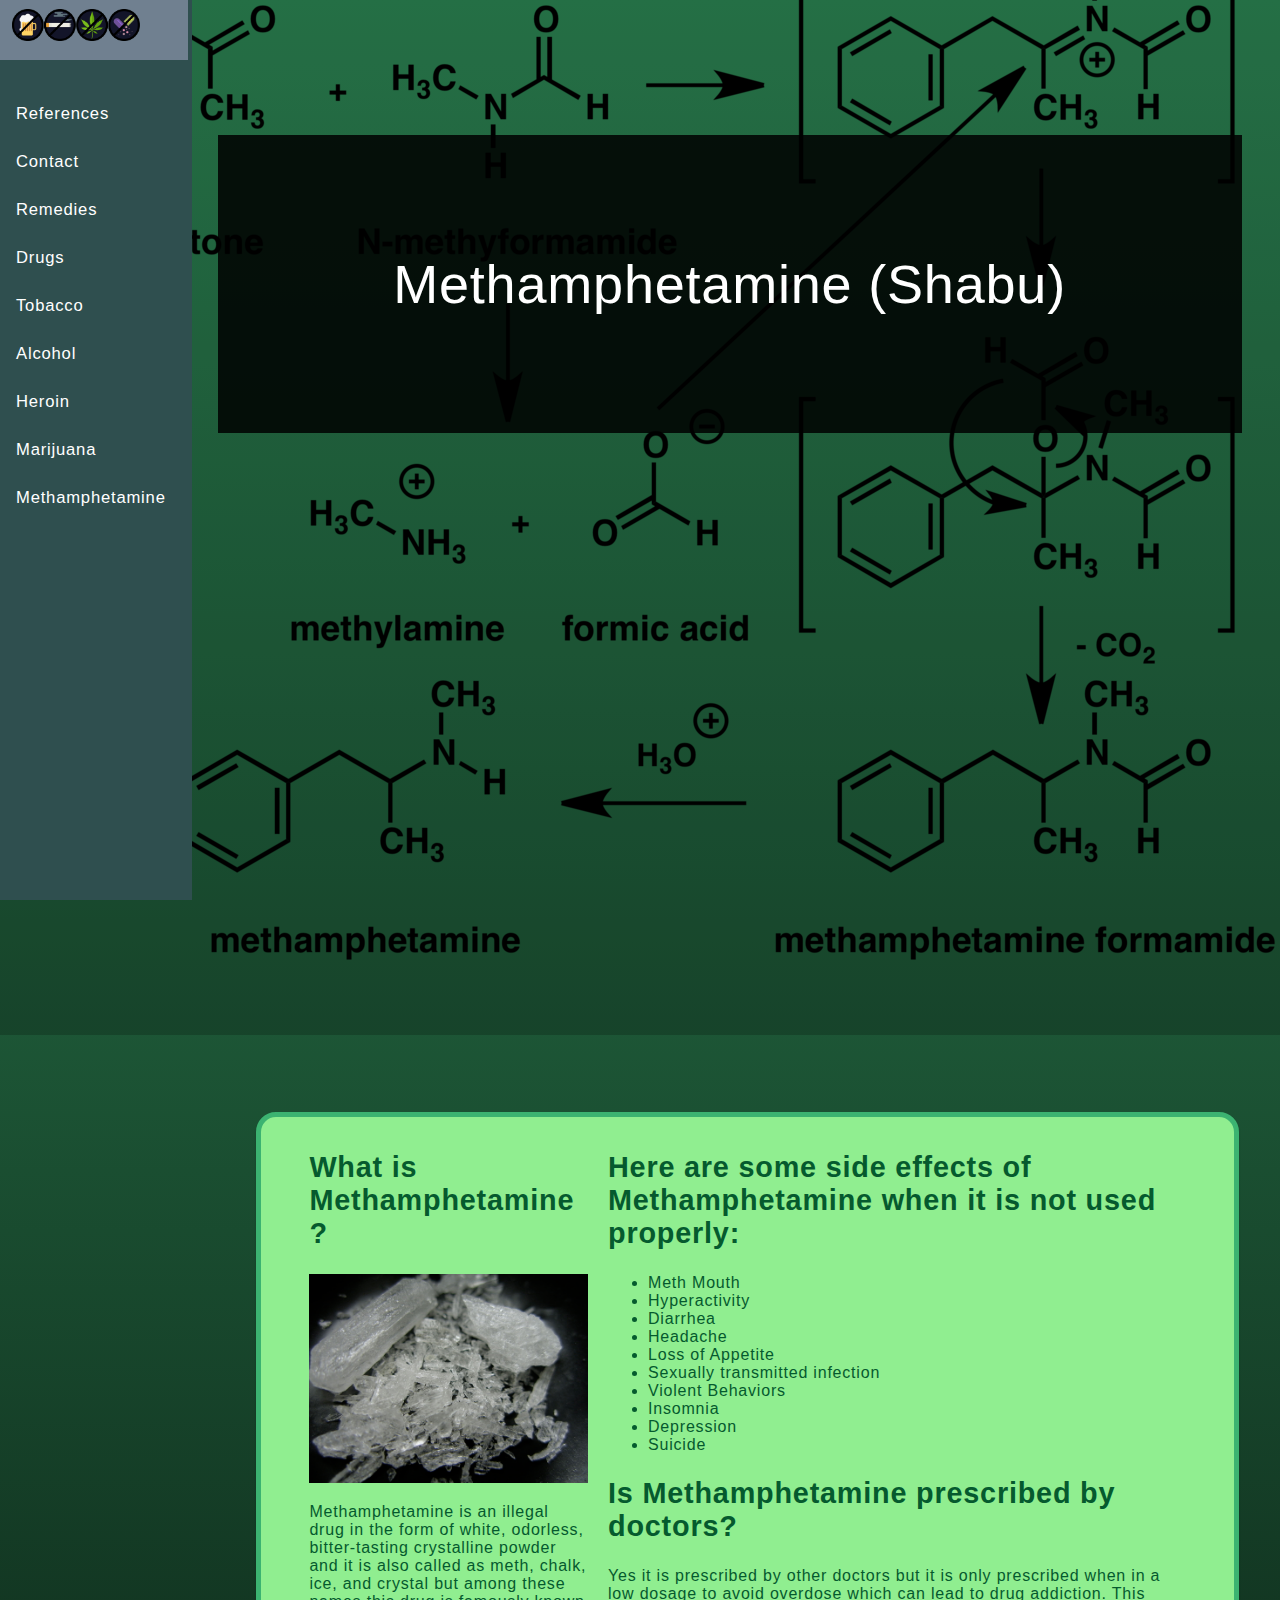
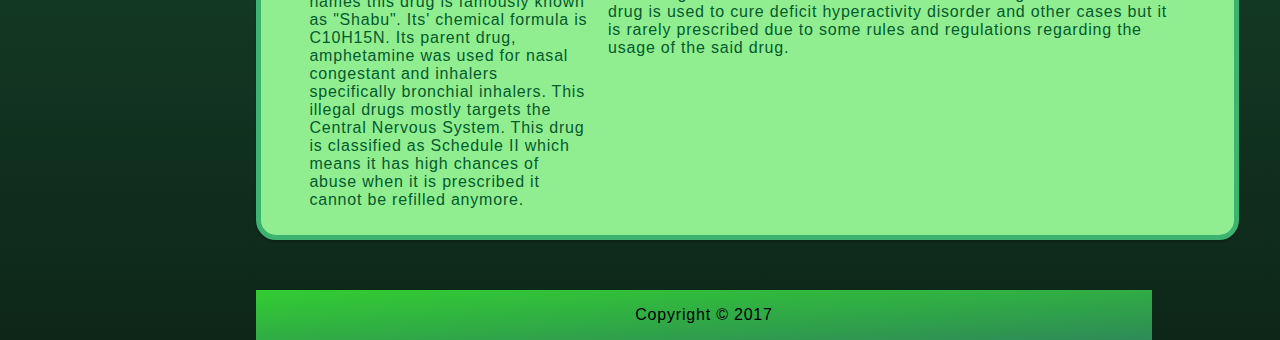
<file: drugs/methamphetamine.html>
<!DOCTYPE html>
<html>

<head>
    <title>Methaphetamine</title>
    <meta name="viewport" content="width=device-width, initial-scale=1">
    <link rel="stylesheet" href="../styles/dwarf.css">
    <link rel="stylesheet" href="../styles/general.css">
    <link rel="stylesheet" href="../styles/navigation.css">
</head>

<body>
    <nav>
        <ul class="nav nav-right nav-fixed">
            <li><a href="../references.html">References</a></li>
            <li><a href="../contact.html">Contact</a></li>
            <li><a href="../remedies.html">Remedies</a></li>
            <li class="dropdown">
                <a href="../drugs.html" class="dropbtn">Drugs</a>
                <div class="dropdown-content">
                    <a href="../drugs/tobacco.html">Tobacco</a>
                    <a href="../drugs/alcohol.html">Alcohol</a>
                    <a href="../drugs/heroin.html">Heroin</a>
                    <a href="../drugs/marijuana.html">Marijuana</a>
                    <a href="../drugs/methamphetamine.html">Methamphetamine</a>
                </div>
            </li>
            <li class="home"><a href="../index.html">Home</a></li>
            <li class="brand hide-small">
                <a href="../index.html"><img class="img-responsive" src="../styles/icons/brand.png" alt="Brand icon"></a>
            </li>
        </ul>
    </nav>
    <div class="methamphetamine-background">
        <blockquote>
            <p>Methamphetamine (Shabu)</p>
        </blockquote>
    </div>
    <div class="container">
        <div class="row">
            <div class="col-2">
                <article>
                    <h2>What is Methamphetamine?</h2>
                    <div>
                        <img class="img-responsive" src="../images/meth.jpg" height="100" width="100" alt="Methamphetamine" />
                    </div>
                    <p>
                        Methamphetamine is an illegal drug in the form of white, odorless, bitter-tasting crystalline powder and it is also called
                        as meth, chalk, ice, and crystal but among these names this drug is famously known as "Shabu". Its'
                        chemical formula is C10H15N. Its parent drug, amphetamine was used for nasal congestant and inhalers
                        specifically bronchial inhalers. This illegal drugs mostly targets the Central Nervous System. This
                        drug is classified as Schedule II which means it has high chances of abuse when it is prescribed
                        it cannot be refilled anymore.
                    </p>
                </article>
            </div>
            <div class="col-4">
                <article>
                    <h2>Here are some side effects of Methamphetamine when it is not used properly:</h2>
                    <ul>
                        <li>Meth Mouth</li>
                        <li>Hyperactivity</li>
                        <li>Diarrhea</li>
                        <li>Headache</li>
                        <li>Loss of Appetite</li>
                        <li>Sexually transmitted infection</li>
                        <li>Violent Behaviors</li>
                        <li>Insomnia</li>
                        <li>Depression</li>
                        <li>Suicide</li>
                    </ul>
                </article>
                <article>
                    <h2>Is Methamphetamine prescribed by doctors?</h2>
                    <p>
                        Yes it is prescribed by other doctors but it is only prescribed when in a low dosage to avoid overdose which can lead to
                        drug addiction. This drug is used to cure deficit hyperactivity disorder and other cases but it is
                        rarely prescribed due to some rules and regulations regarding the usage of the said drug.
                    </p>
                </article>
            </div>
        </div>
    </div>
    <footer class="footer text-center">
        <p>Copyright &copy; 2017</p>
    </footer>
</body>

</html>
</file>
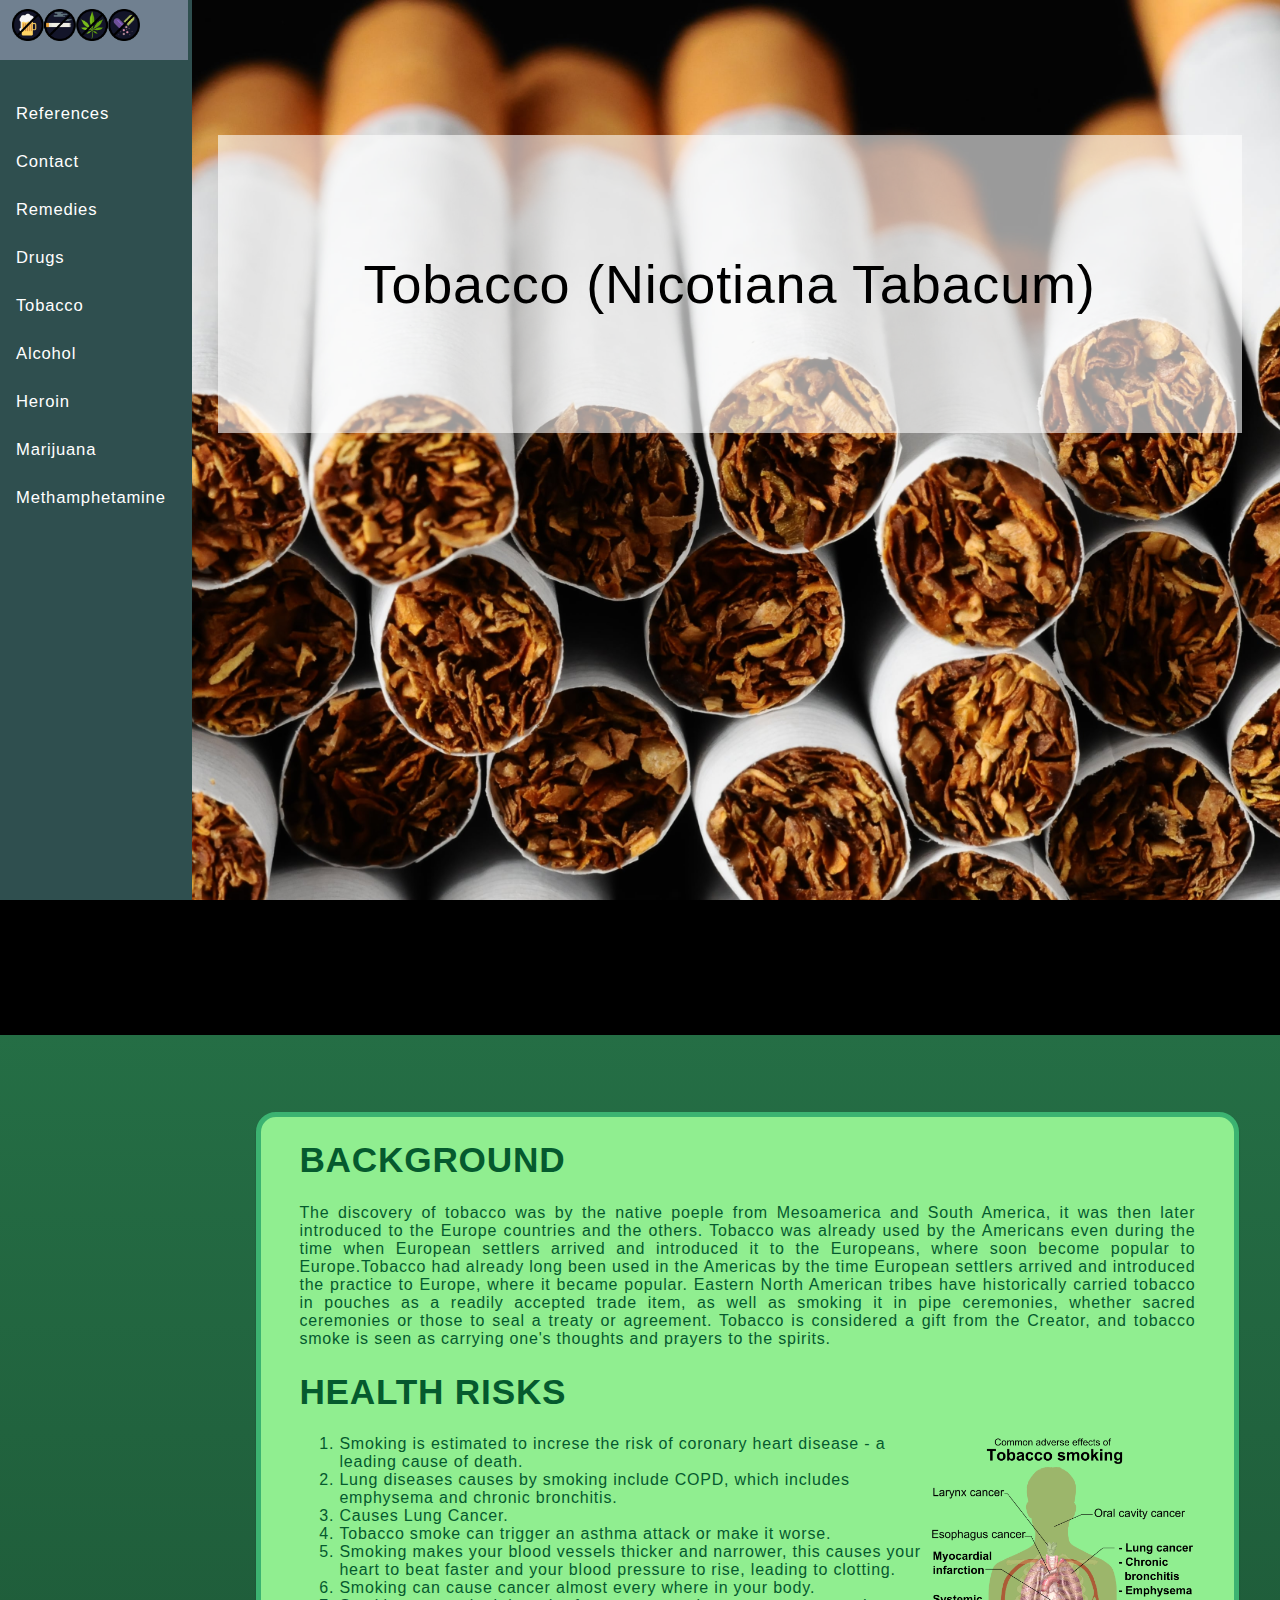
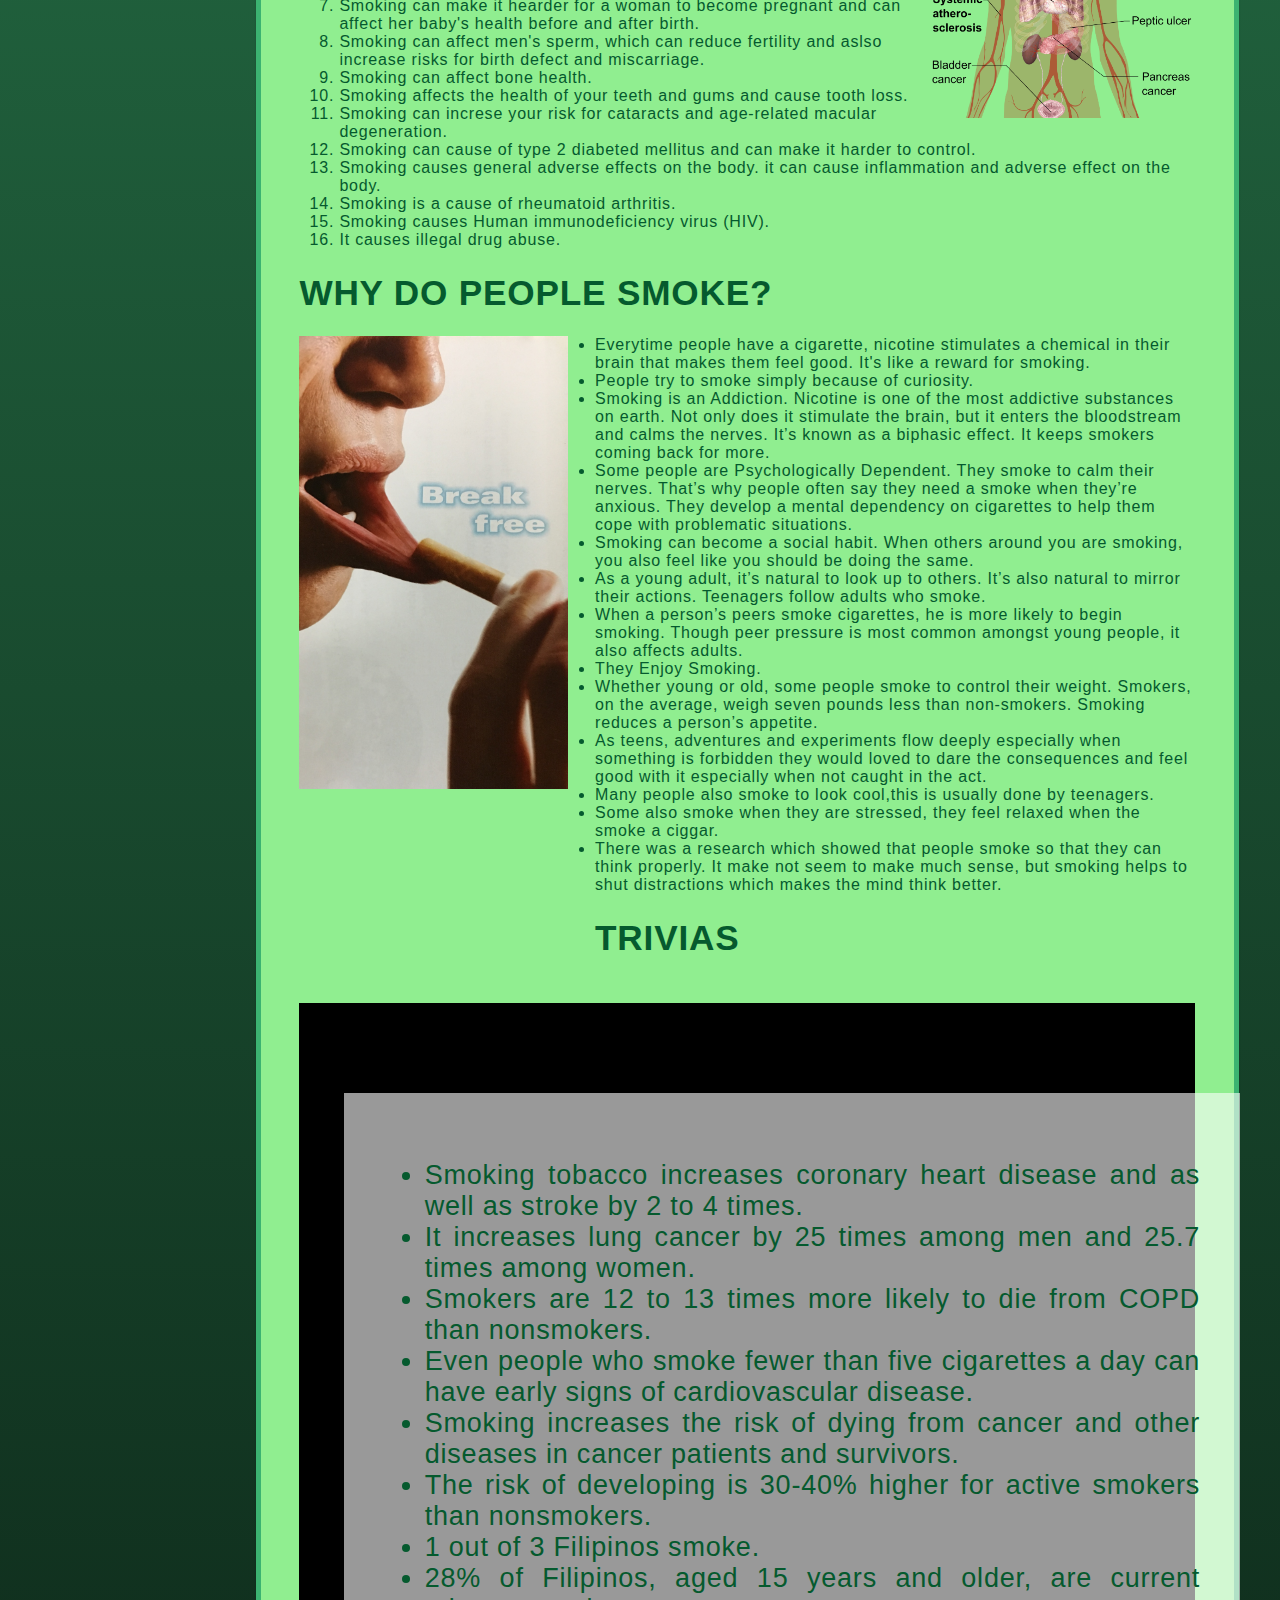
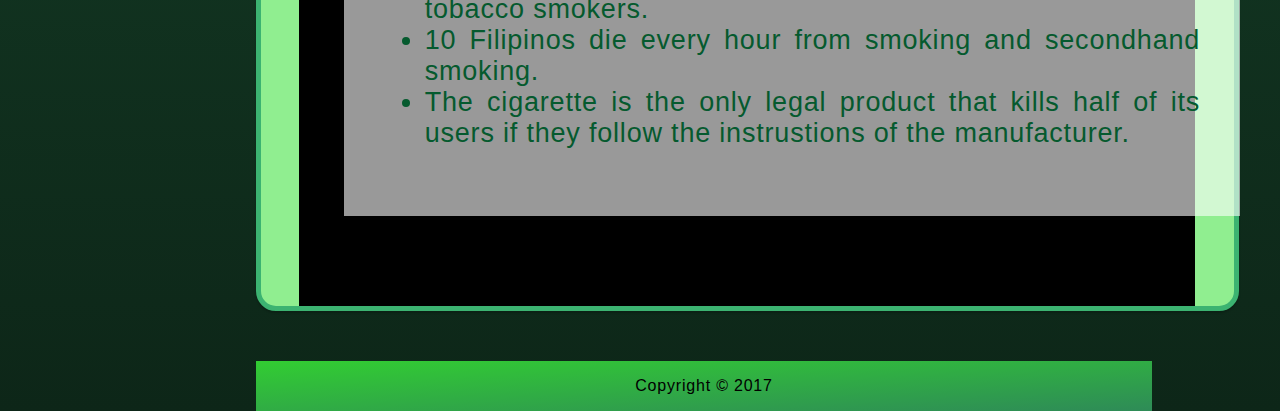
<file: drugs/tobacco.html>
<!DOCTYPE html>
<html lang="en">

<head>
	<title>Tobacco</title>
	<meta name="viewport" content="width=device-width, initial-scale=1">
	<link rel="stylesheet" href="../styles/dwarf.css">
	<link rel="stylesheet" href="../styles/general.css">
	<link rel="stylesheet" href="../styles/navigation.css">
</head>
<body>
	<nav>
		<ul class="nav nav-right nav-fixed">
			<li><a href="../references.html">References</a></li>
			<li><a href="../contact.html">Contact</a></li>
			<li><a href="../remedies.html">Remedies</a></li>
			<li class="dropdown">
				<a href="../drugs.html" class="dropbtn">Drugs</a>
				<div class="dropdown-content">
					<a href="../drugs/tobacco.html">Tobacco</a>
					<a href="../drugs/alcohol.html">Alcohol</a>
					<a href="../drugs/heroin.html">Heroin</a>
					<a href="../drugs/marijuana.html">Marijuana</a>
					<a href="../drugs/methamphetamine.html">Methamphetamine</a>
				</div>
			</li>
			<li class="home"><a href="../index.html">Home</a></li>
			<li class="brand">
				<a href="../index.html"><img class="img-responsive" src="../styles/icons/brand.png" alt="Brand icon"/></a>
			</li>
		</ul>
	</nav>
	<div class="tobacco-background">
		<blockquote>
			<p>Tobacco (Nicotiana Tabacum)
				<p>
		</blockquote>
	</div>
	<div class="container">
		<div class="row">
			<h1>BACKGROUND</h1>
			<div class=background>
				<p>The discovery of tobacco was by the native poeple from Mesoamerica and South America, it was then later introduced to
					the Europe countries and the others. Tobacco was already used by the Americans even during the time when European settlers
					arrived and introduced it to the Europeans, where soon become popular to Europe.Tobacco had already long been used in
					the Americas by the time European settlers arrived and introduced the practice to Europe, where it became popular. Eastern
					North American tribes have historically carried tobacco in pouches as a readily accepted trade item, as well as smoking
					it in pipe ceremonies, whether sacred ceremonies or those to seal a treaty or agreement. Tobacco is considered a gift
					from the Creator, and tobacco smoke is seen as carrying one's thoughts and prayers to the spirits.</p>
			</div>
			<div>
				<h1>HEALTH RISKS</h1>
				<div class="risks">
					<img src="../images/risks.png" alt="Risks image"/>
				</div>
				<ol>
					<li> Smoking is estimated to increse the risk of coronary heart disease - a leading cause of death. </li>
					<li> Lung diseases causes by smoking include COPD, which includes emphysema and chronic bronchitis.</li>
					<li> Causes Lung Cancer. </li>
					<li> Tobacco smoke can trigger an asthma attack or make it worse. </li>
					<li> Smoking makes your blood vessels thicker and narrower, this causes your heart to beat faster and your blood pressure
						to rise, leading to clotting.</li>
					<li> Smoking can cause cancer almost every where in your body. </li>
					<li> Smoking can make it hearder for a woman to become pregnant and can affect her baby's health before and after birth.
					</li>
					<li> Smoking can affect men's sperm, which can reduce fertility and aslso increase risks for birth defect and miscarriage.
					</li>
					<li> Smoking can affect bone health. </li>
					<li> Smoking affects the health of your teeth and gums and cause tooth loss. </li>
					<li> Smoking can increse your risk for cataracts and age-related macular degeneration. </li>
					<li> Smoking can cause of type 2 diabeted mellitus and can make it harder to control. </li>
					<li> Smoking causes general adverse effects on the body. it can cause inflammation and adverse effect on the body.</li>
					<li> Smoking is a cause of rheumatoid arthritis.</li>
					<li> Smoking causes Human immunodeficiency virus (HIV). </li>
					<li> It causes illegal drug abuse. </li>
				</ol>
			</div>
			<h1>WHY DO PEOPLE SMOKE?</h1>
			<div class="reasons">
				<img src="../images/breakFree.JPG" alt="Reasons image">
			<ul>
				<li>Everytime people have a cigarette, nicotine stimulates a chemical in their brain that makes them feel good. It's like
					a reward for smoking.</li>
				<li>People try to smoke simply because of curiosity.</li>
				<li> Smoking is an Addiction. Nicotine is one of the most addictive substances on earth. Not only does it stimulate the brain,
					but it enters the bloodstream and calms the nerves. It’s known as a biphasic effect. It keeps smokers coming back for
					more.</li> 
				<li>Some people are Psychologically Dependent. They smoke to calm their nerves. That’s why people often say they
				need a smoke when they’re anxious. They develop a mental dependency on cigarettes to help them cope with problematic situations.</li>
				<li>Smoking can become a social habit. When others around you are smoking, you also feel like you should be doing the same.
				</li>
				<li>As a young adult, it’s natural to look up to others. It’s also natural to mirror their actions. Teenagers follow adults
					who smoke.</li>
				<li>When a person’s peers smoke cigarettes, he is more likely to begin smoking. Though peer pressure is most common amongst
					young people, it also affects adults.</li>
				<li>They Enjoy Smoking.</li>
				<li>Whether young or old, some people smoke to control their weight. Smokers, on the average, weigh seven pounds less than
					non-smokers. Smoking reduces a person’s appetite. </li>
				<li>As teens, adventures and experiments flow deeply especially when something is forbidden they would loved to dare the consequences and feel good with it especially when not caught in the act.</li>
				<li>Many people also smoke to look cool,this is usually done by teenagers.</li>
				<li>Some also smoke when they are stressed, they feel relaxed when the smoke a ciggar.</li>
				<li>There was a research which showed that people smoke so that they can think properly. It make not seem to make much sense,
					but smoking helps to shut distractions which makes the mind think better.</li>
			</ul>
			</div>
			<h1>TRIVIAS</h1>
			<div class="trivias">
				<blockquote>
					<ul>
						<li>Smoking tobacco increases coronary heart disease and as well as stroke by 2 to 4 times.</li>
						<li>It increases lung cancer by 25 times among men and 25.7 times among women.</li>
						<li>Smokers are 12 to 13 times more likely to die from COPD than nonsmokers.</li>
						<li>Even people who smoke fewer than five cigarettes a day can have early signs of cardiovascular disease. </li>
						<li>Smoking increases the risk of dying from cancer and other diseases in cancer patients and survivors.</li>
						<li>The risk of developing is 30-40% higher for active smokers than nonsmokers.</li>
						<li>1 out of 3 Filipinos smoke.</li>
						<li>28% of Filipinos, aged 15 years and older, are current tobacco smokers.</li>
						<li>10 Filipinos die every hour from smoking and secondhand smoking.</li>
						<li>The cigarette is the only legal product that kills half of its users if they follow the instrustions of the manufacturer.</li>
					</ul>
				</blockquote>
			</div>
		</div>
	</div>
	<footer class="footer text-center">
		<p>Copyright &copy; 2017</p>
	</footer>
</body>

</html>
</file>
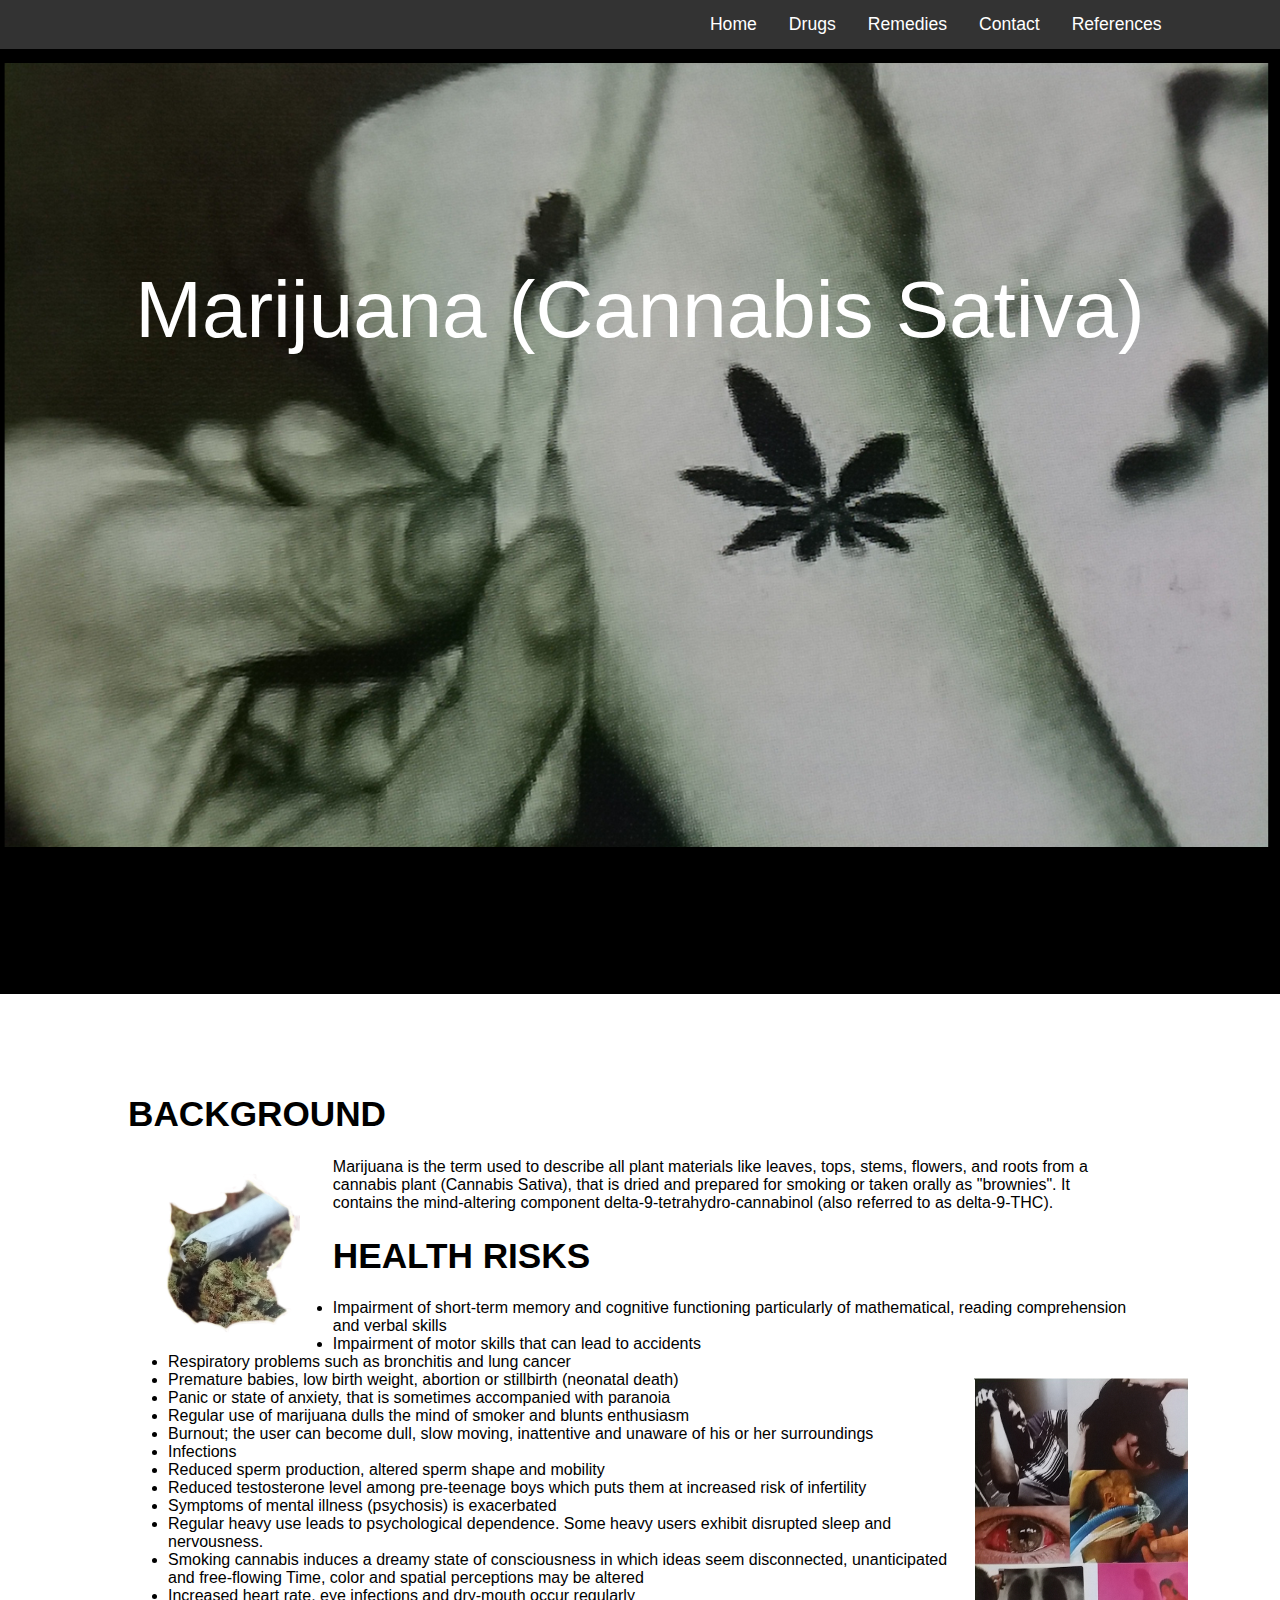
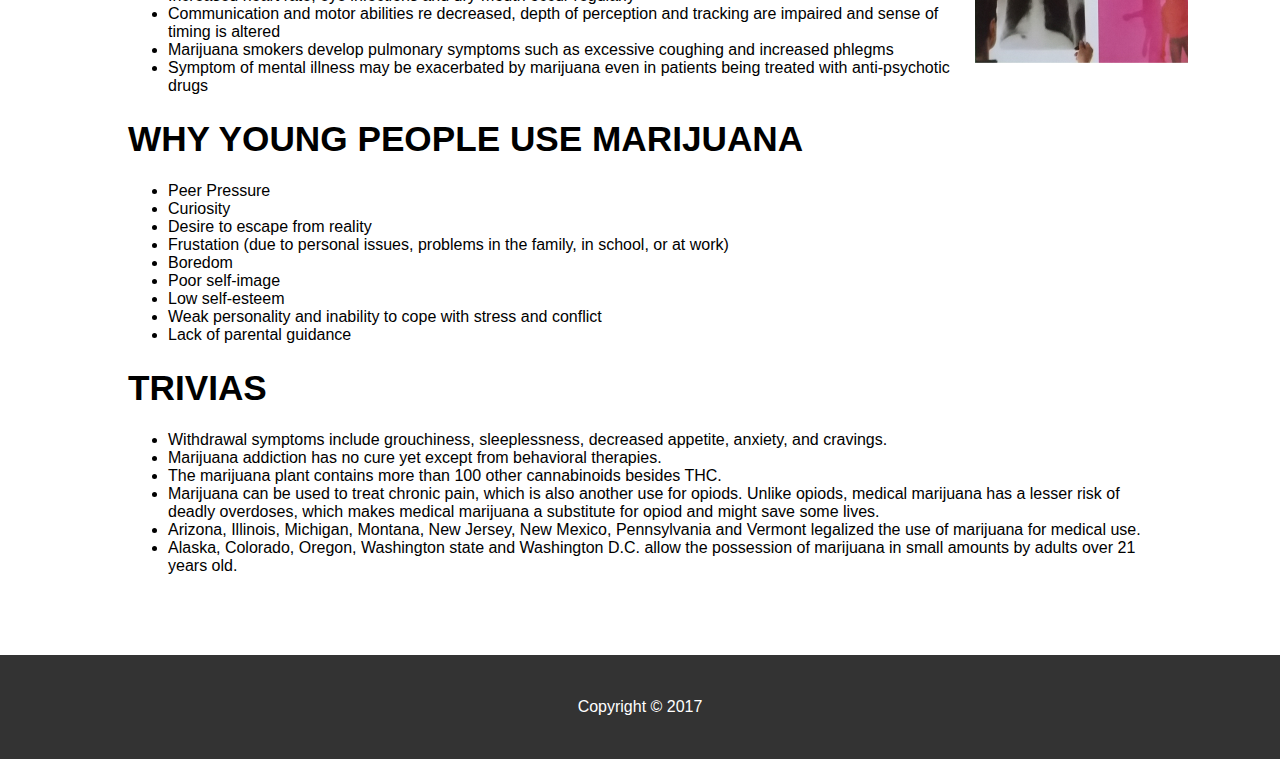
<file: advocacy-and-awareness-site-master/drugs/marijuana.html>
<!DOCTYPE html>
<html>
	<head>
		<title>Marijuana</title>
		<link rel="stylesheet" href="../styles/dwarf.css">
		<link rel="stylesheet" href="../styles/general.css">
		<link rel="stylesheet" href="../styles/navigation.css">
	</head>
	<body>
		<nav>
			<ul class="nav nav-right">
				<li><a href="../references.html">References</a></li>
				<li><a href="../contact.html">Contact</a></li>
				<li><a href="../remedies.html">Remedies</a></li>
				<li class="dropdown">
					<a href="#" class="dropbtn">Drugs</a>
					<div class="dropdown-content">
						<a href="tobacco.html">Tobacco</a>
						<a href="alcohol.html">Alcohol</a>
						<a href="heroin.html">Heroin</a>
						<a href="marijuana.html">Marijuana</a>
						<a href="methamphetamine.html">Methamphetamine</a>                    
					</div>
				</li>
				<li><a href="../index.html">Home</a></li>
			</ul>
		</nav>
		<div class="marijuana-background">
			<blockquote>
				<p>Marijuana (Cannabis Sativa)</p>
			</blockquote>
		</div>
		<div class="container">
			<div class="row">
				<h1>BACKGROUND</h1>			
				<div class="background-floated">
					<img src="../styles/images/marijuana-cigar.png" height="180px" width="140px">
				</div>
				<blockquote>
				<p>Marijuana is the term used to describe all plant materials like leaves, tops, stems, flowers, and roots from a cannabis plant 
				(Cannabis Sativa), that is dried and prepared for smoking or taken orally as "brownies". It contains the mind-altering 
				component delta-9-tetrahydro-cannabinol (also referred to as delta-9-THC).</p>
				</blockquote>
				<div>
				<h1>HEALTH RISKS</h1>
				<ul>
					<li>Impairment of short-term memory and cognitive functioning particularly of mathematical, reading comprehension and verbal skills</li>
					<li>Impairment of motor skills that can lead to accidents</li>
					<li>Respiratory problems such as bronchitis and lung cancer</li>
					<div class="risks-floated">
						<img src="../styles/images/marijuana-effect.png" height="300px" width="250px">
					</div>
					<li>Premature babies, low birth weight, abortion or stillbirth (neonatal death)</li>
					<li>Panic or state of anxiety, that is sometimes accompanied with paranoia</li>
					<li>Regular use of marijuana dulls the mind of smoker and blunts enthusiasm</li>
					<li>Burnout; the user can become dull, slow moving, inattentive and unaware of his or her surroundings</li>
					<li>Infections</li>
					<li>Reduced sperm production, altered sperm shape and mobility</li>
					<li>Reduced testosterone level among pre-teenage boys which puts them at increased risk of infertility</li>
					<li>Symptoms of mental illness (psychosis) is exacerbated</li>
					<li>Regular heavy use leads to psychological dependence. Some heavy users exhibit disrupted sleep and nervousness.</li>
					<li>Smoking cannabis induces a dreamy state of consciousness in which ideas seem disconnected, unanticipated and free-flowing
						Time, color and spatial perceptions may be altered</li>
					<li>Increased heart rate, eye infections and dry-mouth occur regularly</li>
					<li>Communication and motor abilities re decreased, depth of perception and tracking are impaired and sense of timing is altered</li>
					<li>Marijuana smokers develop pulmonary symptoms such as excessive coughing and increased phlegms</li>
					<li>Symptom of mental illness may be exacerbated by marijuana even in patients being treated with anti-psychotic drugs</li>
				</ul>
				</div>
				<h1>WHY YOUNG PEOPLE USE MARIJUANA</h1>
				<ul>
					<li>Peer Pressure</li>
					<li>Curiosity</li>
					<li>Desire to escape from reality</li>
					<li>Frustation (due to personal issues, problems in the family, in school, or at work)</li>
					<li>Boredom</li>
					<li>Poor self-image</li>
					<li>Low self-esteem</li>
					<li>Weak personality and inability to cope with stress and conflict</li>
					<li>Lack of parental guidance</li>
				</ul>
				<h1>TRIVIAS</h1>
				<ul>
					<li>Withdrawal symptoms include grouchiness, sleeplessness, decreased appetite, anxiety, and cravings.</li>
					<li>Marijuana addiction has no cure yet except from behavioral therapies.</li>
					<li>The marijuana plant contains more than 100 other cannabinoids besides THC.</li>
					<li>Marijuana can be used to treat chronic pain, which is also another use for opiods. Unlike opiods, medical marijuana 
						has a lesser risk of deadly overdoses, which makes medical marijuana a substitute for opiod and might save some lives.</li>
					<li>Arizona, Illinois, Michigan, Montana, New Jersey, New Mexico, Pennsylvania and Vermont legalized the use of marijuana for 
						medical use.</li>
					<li>Alaska, Colorado, Oregon, Washington state and Washington D.C. allow the possession of marijuana in small amounts by adults
						over 21 years old.</li>
				</ul>
			</div>
		</div>
		<footer class="footer text-center">
			<p>Copyright &copy; 2017</p>
		</footer>
	</body>
</html>
</file>
<file: styles/general.css>
/* Common to banners */


/*div[class*="-banner"],*/

div[class*="-background"] {
    background-size: cover;
    border: none;
    padding-top: 15vh;
    height: 100vh;
    width: 100vw;
    color: black;
    font-size: 5em;
    text-align: center;
}

footer {
    position: static;
    display: inline-block;
    bottom: 0;
    background-color: seagreen;
    background: linear-gradient(to bottom right, limegreen, seagreen);
    width: 100%;
    margin-top: 50px;
}


/*************** index.html ***************************/


/* Banner */

.home-banner {
    background: black url('background/cover.jpg') no-repeat fixed center;
    background-size: cover;
    /* TODO: Remove later */
    border: none;
    padding-top: 15vh;
    height: 100vh;
    font-size: 3em;
}

.home-banner cite a {
    color: black;
    /*text-decoration: none;*/
    font-size: 0.7em;
}

.home-banner blockquote {
    background: rgba(255, 255, 255, 0.6);
    border: none;
}


/*********** drugs.html ******************/

#drugs-page a {
    text-decoration: none;
}

#drugs-page section a:hover {
    filter: grayscale(100%);
}


/*************marijuana.html**************/


/*Float image*/

.background-floated {
    /*TODO: fix thursday */
    margin: 5%;
    float: left;
    width: 20%;
    text-align: center;
}

.risks-floated {
    float: right;
    width: 20%;
    text-align: center;
}


/***Banner***/

.marijuana-background {
    background: black url('background/marijuana.png') no-repeat fixed center;
    height: 90vh;
    font-size: 5em;
    text-align: center;
}

.marijuana-background blockquote {
    background: rgba(255, 255, 255, 0.6);
    border: none;
}


/**************alcohol.html******************/


/**Banner**/

.alcohol-background {
    background: black url('background/alcohol-cover.jpeg') no-repeat fixed center;
}

.alcohol-background blockquote {
    background: rgba(255, 255, 255, 0.6);
    border: none;
}


/**************methamphetamine.html******************/


/**Banner**/

.methamphetamine-background {
    background: rgba(0, 0, 0, 0.2) url('background/meth-formula.png') no-repeat fixed center;
}

.methamphetamine-background blockquote {
    background: rgba(0, 0, 0, 0.85);
    color: white;
    border: none;
}


/************** tobacco.html *****************/

.tobacco-background {
    background: black url('background/tobacco.jpg') no-repeat fixed center;
}

.tobacco-background blockquote {
    background: rgba(255, 255, 255, 0.6);
    border: none;
}

.background {
    text-align: justify;
}

.risks img {
    float: right;
    height: 30%;
    width: 30%;
}

.reasons img {
    margin-bottom: 15%;
    margin-right: 3%;
    float: left;
    height: 20%;
    width: 30%;
}

.trivias {
    margin-top: 5%;
    padding-top: 10vh;
    padding-bottom: 10vh;
    padding-left: 5vh;
    padding-right: 5vh;
    background: black url('background/trivias.jpeg') no-repeat fixed center;
    background-size: cover;
    text-align: justify;
}

.trivias blockquote {
    background: rgba(255, 255, 255, 0.6);
    margin-left: auto;
    margin-right: auto;
    position: relative;
    border: none;
    font-size: 3vh !important;
}


/**************heroin.html******************/


/**Banner**/

.heroin-background {
    background: black url('background/heroin-powder.jpg') no-repeat fixed center;
}

.heroin-background blockquote {
    background: rgba(255, 255, 255, 0.6);
    border: none;
}


/************* contact.html ***********/

.contact-banner {
    padding-top: 0.5vh;
    padding-bottom: 0.5vh;
    padding-left: 0.5vh;
    padding-right: 0.5vh;
    background: black url('background/leaf.jpg') no-repeat fixed center;
    background-size: cover;
    font-size: 5.5em;
    text-align: justify;
}

.contact-banner blockquote {
    background: rgba(200, 255, 200, 0.6);
    border: none;
    font-family: "Courier New", Courier, monospace;
    font-style: italic;
}

.marquee {
    transform: translateX(-100%);
    animation: move 10s linear infinite;
}

@keyframes move {
    0% {
        transform: translateX(-100%);
    }
    100% {
        transform: translateX(100%);
    }
}

@keyframes move {
    0% {
        transform: translateX(-100%);
    }
    100% {
        transform: translateX(100%);
    }
}

.box {
    margin-bottom: 2em;
    text-shadow: 1px 1px #ccc;
    background: #EDF7DC;
    padding: 1em 1em 1em 2em;
    color: #000;
    border-radius: 3px 3px 3px 3px;
    border: 3px;
    box-shadow: rgba(0, 0, 0, 0.5) 0px 3px 5px;
}

body {
    background: #2E8B57;
    background: linear-gradient(#2E8B57, #0d2618);
    box-shadow: rgba(0, 0, 0, 0.2) 0px 2px 2px;
}

.container {
    background: #90EE90;
    padding-left: 3%;
    padding-right: 3%;
    position: relative;
    box-shadow: rgba(0, 0, 0, 0.2) 0px 2px 2px;
    border: 5px solid #3CB371;
    border-radius: 20px 20px;
}

.container p,
h1,
h1,
h3,
li,
article,
.box {
    color: #055A2E;
    font-family: Tahoma, Geneva, sans-serif;
}

section {
    padding: 5%;
}

.img-responsive {
    position: relative;
}


/* Fix for heroin page */
.container .container{
    margin: 0;
    border: 0;
    box-shadow: none;
}

*{
    overflow-wrap: break-word; 
    letter-spacing: 0.8px;
}
</file>
<file: styles/navigation.css>
.container, blockquote, footer, div[class*="-background"]{
	margin-left: 20vw;
	width: 70vw;
}

blockquote{
	/*width: 99vw;*/
	margin: 0 17vw;
}

div[class*="-background"] {
	/*float: left;*/
	width: 100vw;
	margin-left: 0;
}

div[class*="-background"] blockquote{
	/*width: 0;*/
	margin: 0 17vw;
}
blockquote.text-center{
	/*float: left;*/
	width: 10vw;
	margin-left: 0;
}

blockquote.text-center{
	width: 100%;
}


nav ul li:nth-child(5) {
	display: none;
}

nav ul li:first-child {
	margin-top: 10vh;
}

.nav li {
	font-size: 1.3vw;
	float: left;
	width: 100%;
}

.container .container,
.container .row {
	width: 100%;
}

.brand a img {
	width: 80%;
	height: 100%;
}


/*first child   margin-top: 10%; */
</file>
<file: advocacy-and-awareness-site-master/styles/general.css>
/*************** This file will contain all custom styles for site ***************************/


/*************** Common to all files ***************************/


/* FOOTER */

footer {
    width: 100%;
    background: #333;
    margin-top: 5%;
    padding-top: 5%;
    padding: 3vh 0;
    color: white;
}


/*************** index.html ***************************/


/* Banner */

#banner {
    padding-top: 15vh;
    background: black url('images/cover.jpg') no-repeat fixed center;
    background-size: cover;
    height: 100vh;
    width: 100vw;
    color: black;
    font-size: 3em;
}

#banner blockquote {
    background: rgba(255, 255, 255, 0.6);
    padding: 10%;
}

/*************marijuana.html**************/

/*Float image*/

.background-floated {
	float: left;
	width: 20%;
	text-align: center;
}

.risks-floated {
	float: right;
	width: 20%;
	text-align: center;
}

/***Banner***/

.marijuana-background{
	padding-top: 15vh;
    background: black url(images/marijuana.png) no-repeat fixed center;
    background-size: cover;
    height: 90vh;
    width: 100vw;
    color: white;
    font-size: 5em;
	text-align: center;
}

/**************alcohol.html******************/

/**Banner**/

.alcohol-background{
	padding-top: 15vh;
    background: black url(images/alcohol-cover.jpeg) no-repeat fixed center;
    background-size: cover;
    height: 90vh;
    width: 100vw;
    color: black;
    font-size: 5em;
	text-align: center;
}

/************** tobacco.html *****************/

.tobacco-background{
	padding-top: 15vh;
    background: black url(images/tobacco.jpg) no-repeat fixed center;
    background-size: cover;
    height: 90vh;
    width: 100vw;
    color: black;
    font-size: 5em;
	text-align: center;
}

.background{
	text-align: justify;
}

.risks{
	float: right;
	width: 20%;
	text-align: justify;
}

.reasons{
	float: right;
	width: 20%;
	text-align: justify;
}
.trivias{
	padding-top: 10vh;
	padding-bottom: 10vh;
	padding-left: 5vh;
	padding-right: 5vh;
    background: black url(images/trivias.jpeg) no-repeat fixed center;
    background-size: cover;
    color: black;
	font-size: 1.5em;
	text-align: justify;
}
</file>
<file: advocacy-and-awareness-site-master/styles/navigation.css>
/* CSS file for the Navigation Bar */

/* Margin for right element */
nav li:first-child{
    margin-right: 100px;
    margin-right: 8vw;
    
}


/* START DROPDOWN */

nav li a,
.dropbtn {
    display: inline-block;
    color: white;
    text-align: center;
    padding: 14px 16px;
    text-decoration: none;
}

nav li a:hover,
.dropdown:hover .dropbtn {
    background-color: #111;
}

nav li.dropdown {
    display: inline-block;
}

nav .dropdown-content {
    display: none;
    position: fixed;
    /* Use absolute for static menu */
    /*position: absolute;*/ 
    background-color: #f9f9f9;
    min-width: 160px;
    box-shadow: 0px 8px 16px 0px rgba(0, 0, 0, 0.2);
    z-index: 1;
}

nav .dropdown-content a {
    color: black;
    padding: 12px 16px;
    text-decoration: none;
    display: block;
    text-align: left;
}

nav .dropdown-content a:hover {
    background-color: #f1f1f1
}

nav .dropdown:hover .dropdown-content {
    display: block;
}


/* END DROPDOWN */
</file>
<file: styles/dwarf.css>
/********************************************/
    /************** NORMALIZE *******************/
    /********************************************/
    
    body {
        margin: 0;
    }

    /********************************************/
    /******************* Grid *******************/
    /********************************************/
    
    .container {
        margin: 0 auto;
        width: 100%;
        max-width: 1200px;
        margin-top: 6%;
    }
    /* Prevent columns outside */
    
    .row:before,
    .row:after {
        content: "";
        display: table;
        clear: both;
    }
    /* Columns */
    /* Column Gutters */
    /*-- setting border box on all elements inside the grid --*/
    
    .container * {
        box-sizing: border-box;
    }
    
    [class*='col-'] {
        float: left;
        min-height: 1px;
        width: 16.66%;
        padding: 10px;
    }
    
    .col-1 {
        width: 16.66%;
    }
    
    .col-2 {
        width: 33.33%;
    }
    
    .col-3 {
        width: 50%;
    }
    
    .col-4 {
        width: 66.66%;
    }
    
    .col-5 {
        width: 83.33%;
    }
    
    .col-6 {
        width: 100%;
    }
    
    .center-block {
        margin: 0 auto;
    }
    /********************************************/
    /************* Typography *******************/
    /********************************************/
    
    .page-header {
        font-size: 2em;
        border-bottom: solid 1px black;
        padding-bottom: 0.5em;
    }
    
    .text-center {
        text-align: center;
    }
    
    .text-left {
        text-align: left;
    }
    
    .text-right {
        text-align: right;
    }
    
    body {
        font-size: 16px;
        font-family: 'Comic Sans MS', cursive, sans-serif;
    }
    
    h1 {
        font-size: 2.2em;
    }
    
    h2 {
        font-size: 1.8em;
    }
    
    h3 {
        font-size: 1.6em;
    }
    
    h4 {
        font-size: 1.4em;
    }
    
    h5 {
        font-size: 1.3em;
    }
    
    h6 {
        font-size: 1.1em;
    }
    
    a {
        transition: color .4s;
        color: #265C83;
    }
    
    a:link,
    a:visited {
        color: #265C83;
    }
    
    a:hover {
        color: #7FDBFF;
    }
    
    a:active {
        transition: color .3s;
        color: #007BE6;
    }
    /********************************************/
    /***************** IMAGES *******************/
    /********************************************/
    
    .img-circle {
        border-radius: 50%;
    }
    
    .img-rounded {
        border-radius: 3%;
    }
    
    .img-responsive {
        width: 100%;
        height: auto;
    }
    /********************************************/
    /************* NAVIGATION *******************/
    /********************************************/
    

    nav ul.nav {
        list-style-type: none;
        margin: 0;
        padding: 0;
        overflow: hidden;
        background-color: #2f4f4f;
    }
    
    .nav li {
        font-size: 1.1em;
        float: left;
        width: 100%;
    }
    
    .nav.nav-right li {
        float: right;
    }
    
    .nav li a {
        display: block;
        color: white;
        text-align: left;
        padding: 14px 16px;
        text-decoration: none;
    }
    
    .nav li a:hover {
        background-color: #708090;
    }
    
    nav ul.nav-fixed {
        position: fixed;
        top: 0;
        width: 15vw;
        height: 100vh;
    }
    
    nav .brand {
        font-size: 1.3em;
        margin-left: 5.6%;
        position: absolute;
        left: -15px;
        top: -5px;
    }
    
    nav .brand img {
        height: 40px;
        width: 100px;
    }
    /********************************************/
    /************* TABLES ***********************/
    /********************************************/
    
    * table {
        overflow-x: auto;
    }
    
    table {
        text-align: left;
        width: 100%;
    }
    
    td,
    th {
        padding: 10px;
        border-bottom: 1px solid #ddd;
    }
    
    table th {
        font-size: 1.7em;
    }
    
    table tr {
        margin: 0 10%;
    }
    /* ICONS */
    
    .icon {
        display: inline;
        color: white;
        text-decoration: none;
        padding-left: 20px;
        margin-right: 2%;
    }
    
    .icon:before {
        content: '';
        position: absolute;
        width: 20px;
        height: 20px;
        margin-left: -20px;
    }
    
    .icon-calendar:before {
        background: url('../images/icons/calendar.png');
        background-size: cover;
    }
    
    .icon-work:before {
        background: url('../images/icons/work.png');
        background-size: cover;
    }
    
    .icon-home:before {
        background: url('../images/icons/home.png');
        background-size: cover;
    }
    
    .icon-mail:before {
        background: url('../images/icons/mail.png');
        background-size: cover;
    }
    
    .icon-contact:before {
        background: url('../images/icons/contact.png');
        height: 27px;
        background-size: cover;
    }
    
    .icon-education:before {
        background: url('../images/icons/education.png');
        background-size: cover;
    }
    
    .icon-skills:before {
        background: url('../images/icons/skills.png');
        background-size: cover;
    }
    /* Medium size icons */
    
    .icon-md {
        margin-right: 6%;
        margin-left: 10px;
    }
    
    .icon-md:before {
        height: 50px;
        width: 50px;
    }
    /* Media Queries */
    
    @media only screen and (max-width: 768px) {
        * {
            /*font-size: 0.97em;*/
        }
        .img-responsive {
            width: 100%;
        }
        .container {
            width: 90%;
        }
        [class*='col-'] {
            width: 100%;
        }
        .icon,
        .icon-md {
            display: inline;
            color: white;
            text-decoration: none;
            padding-left: 20px;
            margin-right: 2%;
        }
        .icon:before,
        .icon-md:before {
            content: '';
            position: absolute;
            width: 20px;
            height: 20px;
            margin-left: -20px;
            margin-right: 7%;
        }
        .icon-md:before {
            width: 25px;
            height: 25px;
        }
        .nav li a,
        .nav li {
            width: 70px;
            width: 17vw;
            margin: 0;
        }
        
        .nav li a:hover,
        .nav li:hover {
            background: none;
            /*font-size: 1.1em;*/
        }


    }
    

    /* Block quote */
    
    blockquote {
        padding: 5%;
        margin: 5%;
        font-size: 1.1em;
        font-size: 6vh;
        border-top: 1px solid lightgrey;
    }
</file>
<file: advocacy-and-awareness-site-master/styles/dwarf.css>
/********************************************/
    /************** NORMALIZE *******************/
    /********************************************/
    
    body {
        margin: 0;
    }
    /********************************************/
    /******************* Grid *******************/
    /********************************************/
    
    .container {
        margin: 0 auto;
        width: 80%;
        max-width: 1200px;
        margin-top: 6%;
    }
    /* Prevent columns outside */
    
    .row:before,
    .row:after {
        content: "";
        display: table;
        clear: both;
    }
    /* Columns */
    /* Column Gutters */
    /*-- setting border box on all elements inside the grid --*/
    
    .container * {
        box-sizing: border-box;
    }
    
    [class*='col-'] {
        float: left;
        min-height: 1px;
        width: 16.66%;
        padding: 10px;
    }
    
    .col-1 {
        width: 16.66%;
    }
    
    .col-2 {
        width: 33.33%;
    }
    
    .col-3 {
        width: 50%;
    }
    
    .col-4 {
        width: 66.66%;
    }
    
    .col-5 {
        width: 83.33%;
    }
    
    .col-6 {
        width: 100%;
    }
    
    .center-block {
        margin: 0 auto;
    }
    /********************************************/
    /************* Typography *******************/
    /********************************************/
    
    .page-header {
        font-size: 2em;
        border-bottom: solid 1px black;
        padding-bottom: 0.5em;
    }
    
    .text-center {
        text-align: center;
    }
    
    .text-left {
        text-align: left;
    }
    
    .text-right {
        text-align: right;
    }
    
    body {
        font-size: 16px;
        font-family: Arial, Helvetica, sans-serif;
    }
    
    h1 {
        font-size: 2.2em;
    }
    
    h2 {
        font-size: 1.8em;
    }
    
    h3 {
        font-size: 1.6em;
    }
    
    h4 {
        font-size: 1.4em;
    }
    
    h5 {
        font-size: 1.3em;
    }
    
    h6 {
        font-size: 1.1em;
    }
    
    a {
        transition: color .4s;
        color: #265C83;
    }
    
    a:link,
    a:visited {
        color: #265C83;
    }
    
    a:hover {
        color: #7FDBFF;
    }
    
    a:active {
        transition: color .3s;
        color: #007BE6;
    }
    /********************************************/
    /***************** IMAGES *******************/
    /********************************************/
    
    .img-circle {
        border-radius: 50%;
    }
    
    .img-rounded {
        border-radius: 3%;
    }
    
    .img-responsive {
        width: 100%;
        height: auto;
    }
    /********************************************/
    /************* NAVIGATION *******************/
    /********************************************/
    
    nav ul.nav {
        list-style-type: none;
        margin: 0;
        padding: 0;
        overflow: hidden;
        background-color: #333;
    }
    
    .nav li {
        font-size: 1.1em;
        float: left;
    }
    
    .nav.nav-right li {
        float: right;
    }
    
    .nav li a {
        display: block;
        color: white;
        text-align: center;
        padding: 14px 16px;
        text-decoration: none;
    }
    
    .nav li a:hover {
        background-color: #111;
    }
    
    nav ul.nav-fixed {
        position: fixed;
        top: 0;
        width: 100%;
    }
    
    nav .brand {
        letter-spacing: 0.1em;
        text-transform: uppercase;
        font-size: 1.3em;
        margin-left: 8%;
        position: absolute;
        left: 0;
    }
    /********************************************/
    /************* TABLES ***********************/
    /********************************************/
    
    * table {
        overflow-x: auto;
    }
    
    table {
        text-align: left;
        width: 100%;
    }
    
    td,
    th {
        padding: 10px;
        border-bottom: 1px solid #ddd;
    }
    
    table th {
        font-size: 1.7em;
    }
    
    table tr {
        margin: 0 10%;
    }
    /* ICONS */
    
    .icon {
        display: inline;
        color: white;
        text-decoration: none;
        padding-left: 20px;
        margin-right: 2%;
    }
    
    .icon:before {
        content: '';
        position: absolute;
        width: 20px;
        height: 20px;
        margin-left: -20px;
    }
    
    .icon-calendar:before {
        background: url('../images/icons/calendar.png');
        background-size: cover;
    }
    
    .icon-work:before {
        background: url('../images/icons/work.png');
        background-size: cover;
    }
    
    .icon-home:before {
        background: url('../images/icons/home.png');
        background-size: cover;
    }
    
    .icon-mail:before {
        background: url('../images/icons/mail.png');
        background-size: cover;
    }
    
    .icon-contact:before {
        background: url('../images/icons/contact.png');
        height: 27px;
        background-size: cover;
    }
    
    .icon-education:before {
        background: url('../images/icons/education.png');
        background-size: cover;
    }
    
    .icon-skills:before {
        background: url('../images/icons/skills.png');
        background-size: cover;
    }
    /* Medium size icons */
    
    .icon-md {
        margin-right: 6%;
        margin-left: 10px;
    }
    
    .icon-md:before {
        height: 50px;
        width: 50px;
    }
    /* Media Queries */
    
    @media only screen and (max-width: 768px) {
        * {
            font-size: 0.97em;
        }
        .img-responsive {
            width: 40%;
        }
        .container {
            width: 90%;
        }
        [class*='col-'] {
            width: 100%;
        }
        .icon,
        .icon-md {
            display: inline;
            color: white;
            text-decoration: none;
            padding-left: 20px;
            margin-right: 2%;
        }
        .icon:before,
        .icon-md:before {
            content: '';
            position: absolute;
            width: 20px;
            height: 20px;
            margin-left: -20px;
            margin-right: 7%;
        }
        .icon-md:before {
            width: 25px;
            height: 25px;
        }
    }
    
    @media only screen and (max-width: 1000px) {
        .hide-small {
            display: none;
        }
    }
</file>
